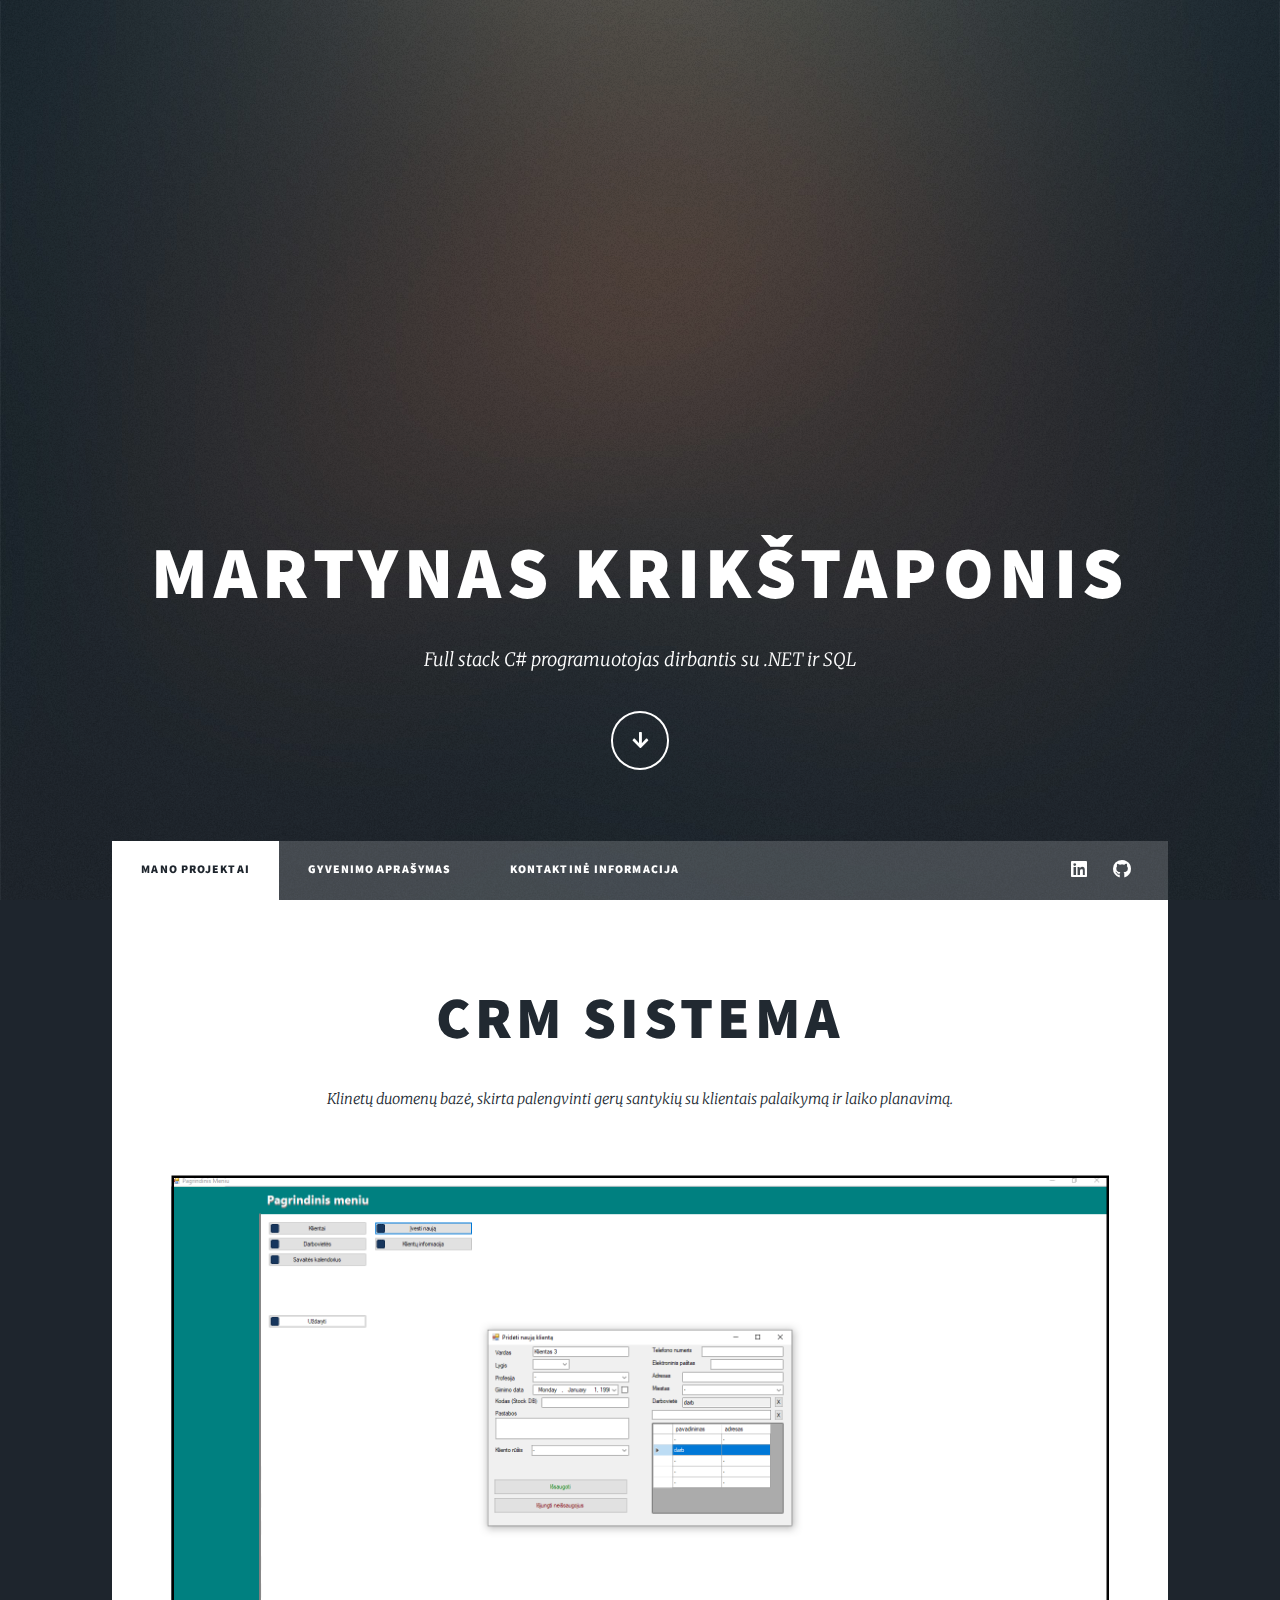
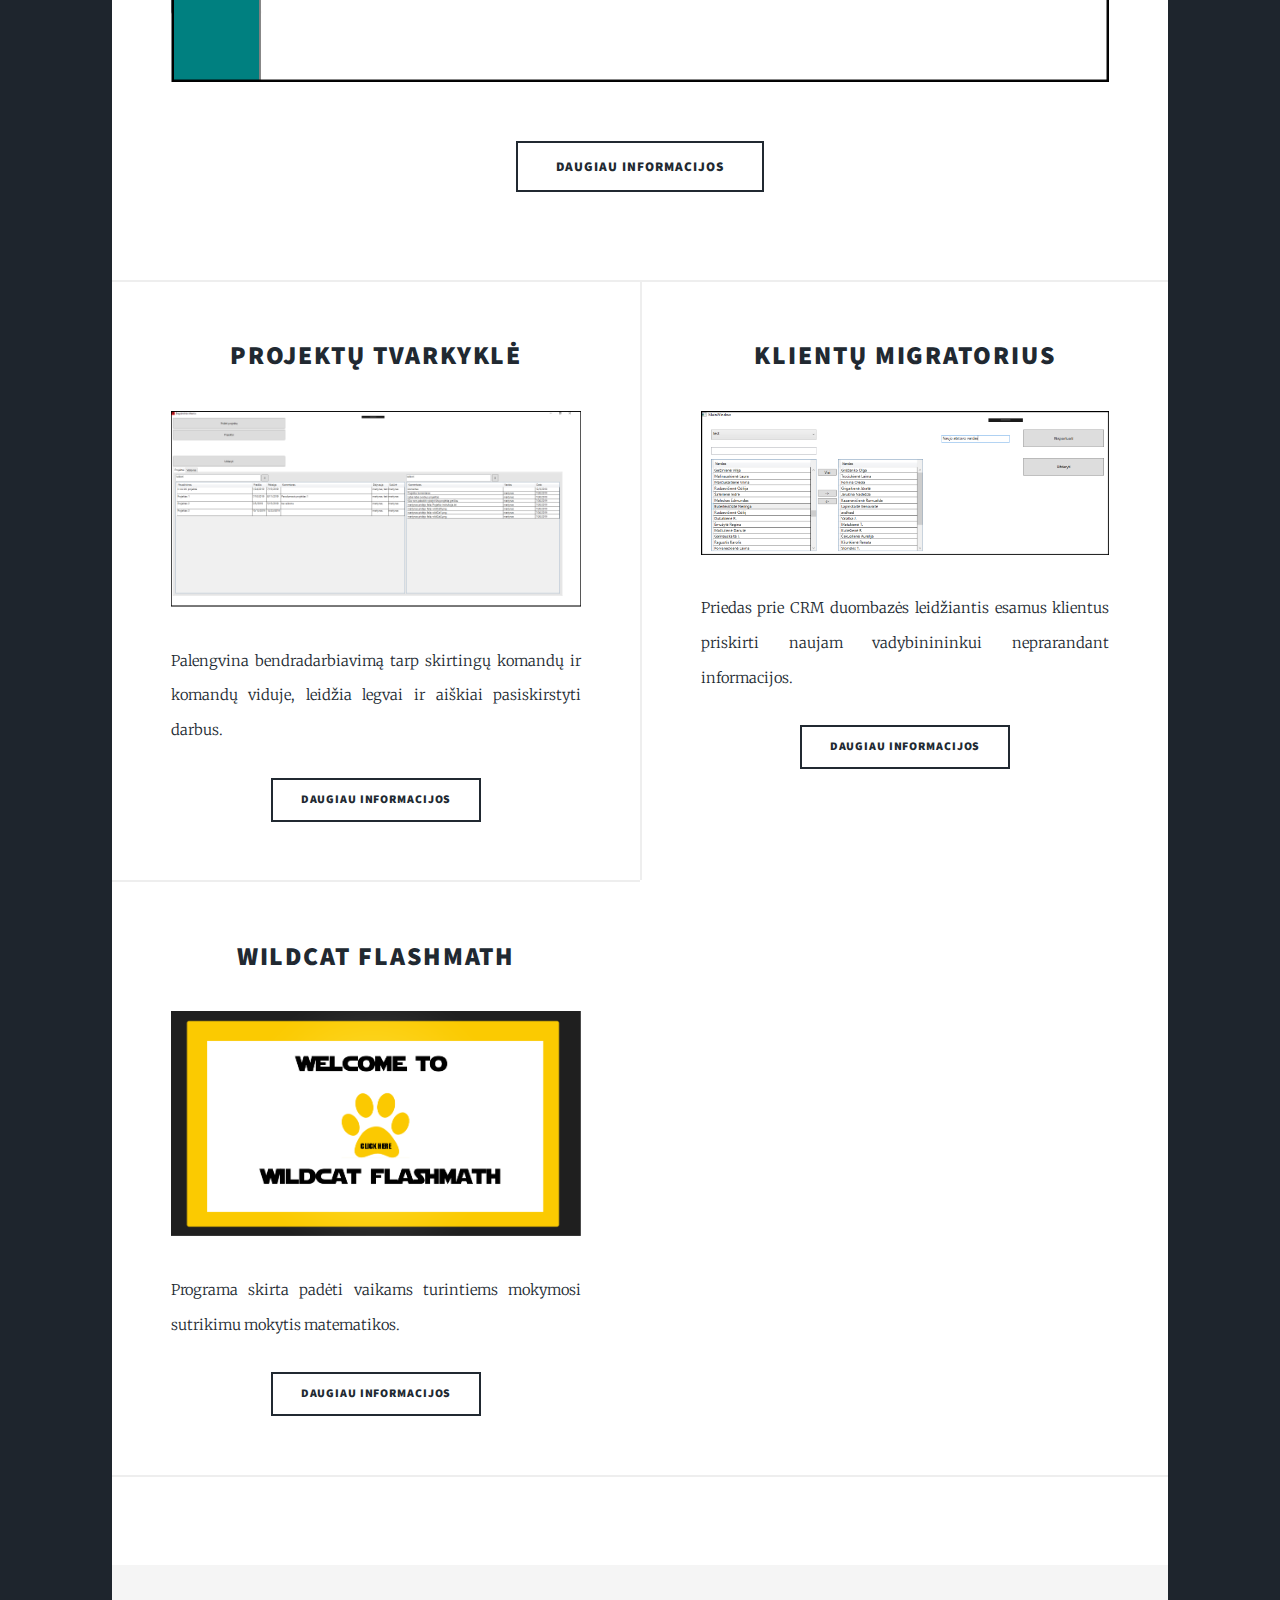
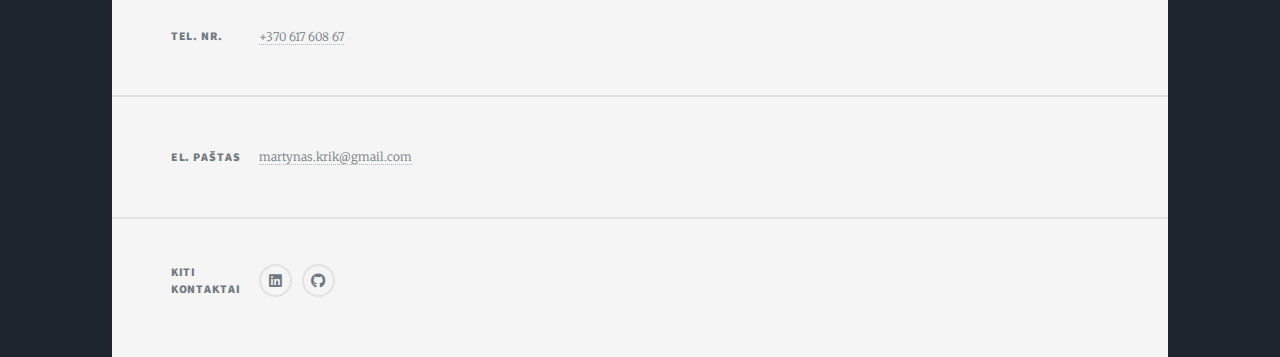
<file: index.html>
<!DOCTYPE HTML>
<html>
	<head>
		<title>Martynas Krikstaponis Portfolio</title>
		<meta charset="utf-8" />
		<meta name="viewport" content="width=device-width, initial-scale=1, user-scalable=no" />
		<link rel="stylesheet" href="assets/css/main.css" />
		<noscript><link rel="stylesheet" href="assets/css/noscript.css" /></noscript>
	</head>
	<body class="is-preload">

		<!-- Wrapper -->
			<div id="wrapper" class="fade-in">

				<!-- Intro -->
					<div id="intro">
						<h1>Martynas Krikštaponis</h1>
						<p>Full stack C# programuotojas dirbantis su .NET ir SQL </p>
						<ul class="actions">
							<li><a href="#nav" class="button icon solid solo fa-arrow-down scrolly">Continue</a></li>
						</ul>
					</div>

				<!-- Header -->
					<header id="header">
						<a class="logo">Martynas Krikštaponis</a>
					</header>

				<!-- Nav -->
					<nav id="nav">
						<ul class="links">
							<li class="active"><a href="index.html">Mano projektai</a></li>
							<li><a href="GyvenimoAprasymas.html">Gyvenimo aprašymas</a></li>
							<li><a href="KontaktineInformacija.html">Kontaktinė informacija</a></li>
						</ul>
						<ul class="icons">
							<li><a href="https://www.linkedin.com/in/martynas-krikstaponis-2376aa113/" target="_blank" class="icon brands fa-linkedin"><span class="label">Linkedin</span></a></li>
							<li><a href="https://github.com/pizamotas?tab=repositories" target="_blank" class="icon brands fa-github"><span class="label">GitHub</span></a></li>
						</ul>
					</nav>

				<!-- Main -->
					<div id="main">

						<!-- Featured Post -->
							<article class="post featured">
								<header class="major">
									<h2><a href="Project Pages/CRM.html">CRM sistema</a></h2>
									<p>Klinetų duomenų bazė, skirta palengvinti gerų santykių su klientais palaikymą ir laiko planavimą.</p>
								</header>
								<a href="Project Pages/CRM.html" class="image main"><img src="images/CRMDB/CRM1.png" alt="" /></a>
								<ul class="actions special">
									<li><a href="Project Pages/CRM.html" class="button large">Daugiau informacijos</a></li>
								</ul>
							</article>

						<!-- Posts -->
							<section class="posts">
								<article>
									<header>
										<h2><a href="Project Pages/ProjectsManager.html">Projektų tvarkyklė</h2>
									</header>
									<a href="Project Pages/ProjectsManager.html" class="image fit"><img src="images/ProjectsManager/projects1.png" alt="" /></a>
									<p>Palengvina bendradarbiavimą tarp skirtingų komandų ir komandų viduje, leidžia legvai ir aiškiai pasiskirstyti darbus.</p>
									<ul class="actions special">
										<li><a href="Project Pages/ProjectsManager.html" class="button">Daugiau informacijos</a></li>
									</ul>
								</article>
								<article>
									<header>
										<h2><a href="Project Pages/ClientMigrator.html">klientų migratorius</h2>
									</header>
									<a href="Project Pages/ClientMigrator.html" class="image fit"><img src="images/ClientMigrator/Migrator1.png" alt="" /></a>
									<p>Priedas prie CRM duombazės leidžiantis esamus klientus priskirti naujam vadybinininkui neprarandant informacijos.</p>
									<ul class="actions special">
										<li><a href="Project Pages/ClientMigrator.html" class="button">Daugiau informacijos</a></li>
									</ul>
								</article>
								<article>
									<header>
										<h2><a href="Project Pages/FlashMath.html">Wildcat FlashMath</h2>
									</header>
									<a href="Project Pages/FlashMath.html" class="image fit"><img src="images/FlashMath/wildCat1.png" alt="" /></a>
									<p>Programa skirta padėti vaikams turintiems mokymosi sutrikimu mokytis matematikos.</p>
									<ul class="actions special">
										<li><a href="Project Pages/FlashMath.html" class="button">Daugiau informacijos</a></li>
									</ul>
								</article>
							</section>

						<!-- Footer -->
							<footer>
							</footer>

					</div>

				<!-- Footer -->
					<footer id="footer">
						<section class="split contact">
							<section>
								<h3>Tel. nr.</h3>
								<p><a href="#">+370 617 608 67</a></p>
							</section>
							<section>
								<h3>El. paštas</h3>
								<p><a href="#">martynas.krik@gmail.com</a></p>
							</section>
							<section>
								<h3>Kiti kontaktai</h3>
								<ul class="icons alt">
									<li><a href="https://www.linkedin.com/in/martynas-krikstaponis-2376aa113/" target="_blank" class="icon brands alt fa-linkedin"><span class="label">Linkedin</span></a></li>
									<li><a href="https://github.com/pizamotas?tab=repositories" target="_blank" class="icon brands alt fa-github"><span class="label">GitHub</span></a></li>
								</ul>
							</section>
						</section>
					</footer>


			</div>

		<!-- Scripts -->
			<script src="assets/js/jquery.min.js"></script>
			<script src="assets/js/jquery.scrollex.min.js"></script>
			<script src="assets/js/jquery.scrolly.min.js"></script>
			<script src="assets/js/browser.min.js"></script>
			<script src="assets/js/breakpoints.min.js"></script>
			<script src="assets/js/util.js"></script>
			<script src="assets/js/main.js"></script>

	</body>
</html>
</file>
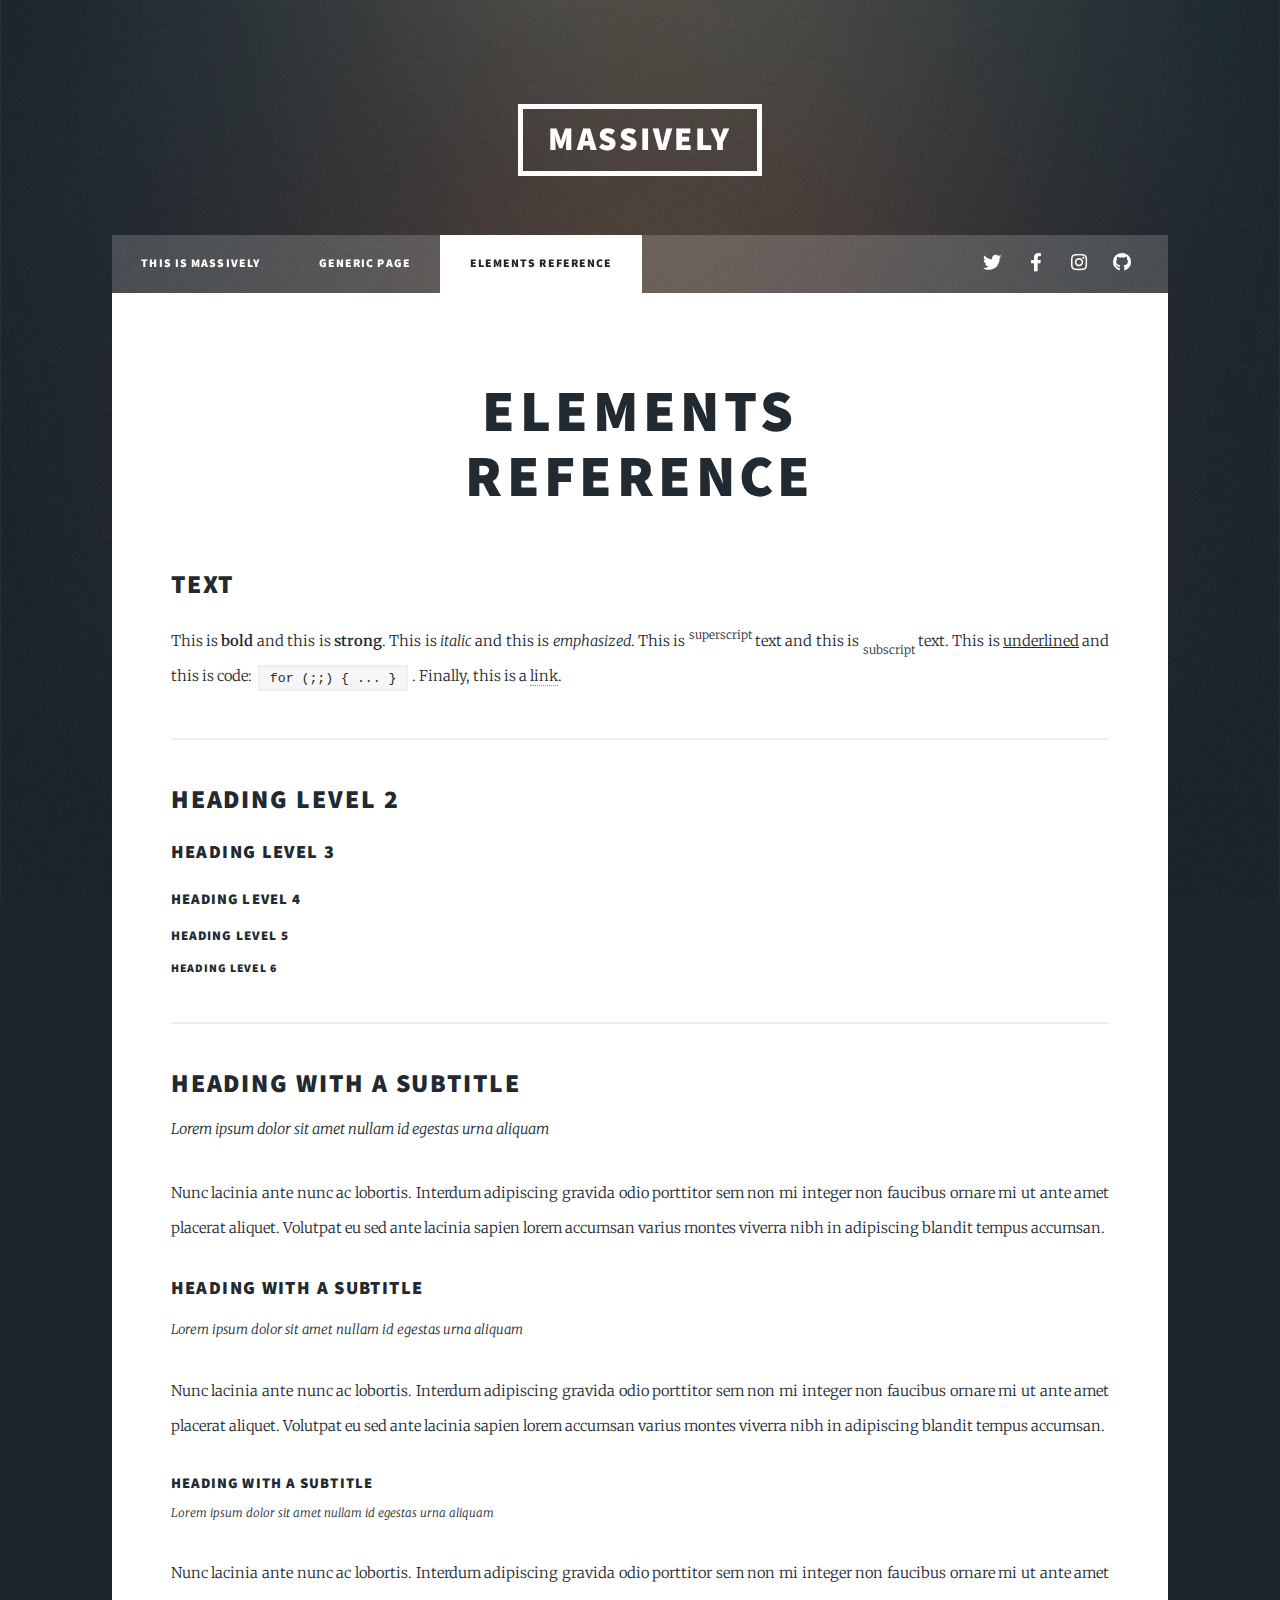
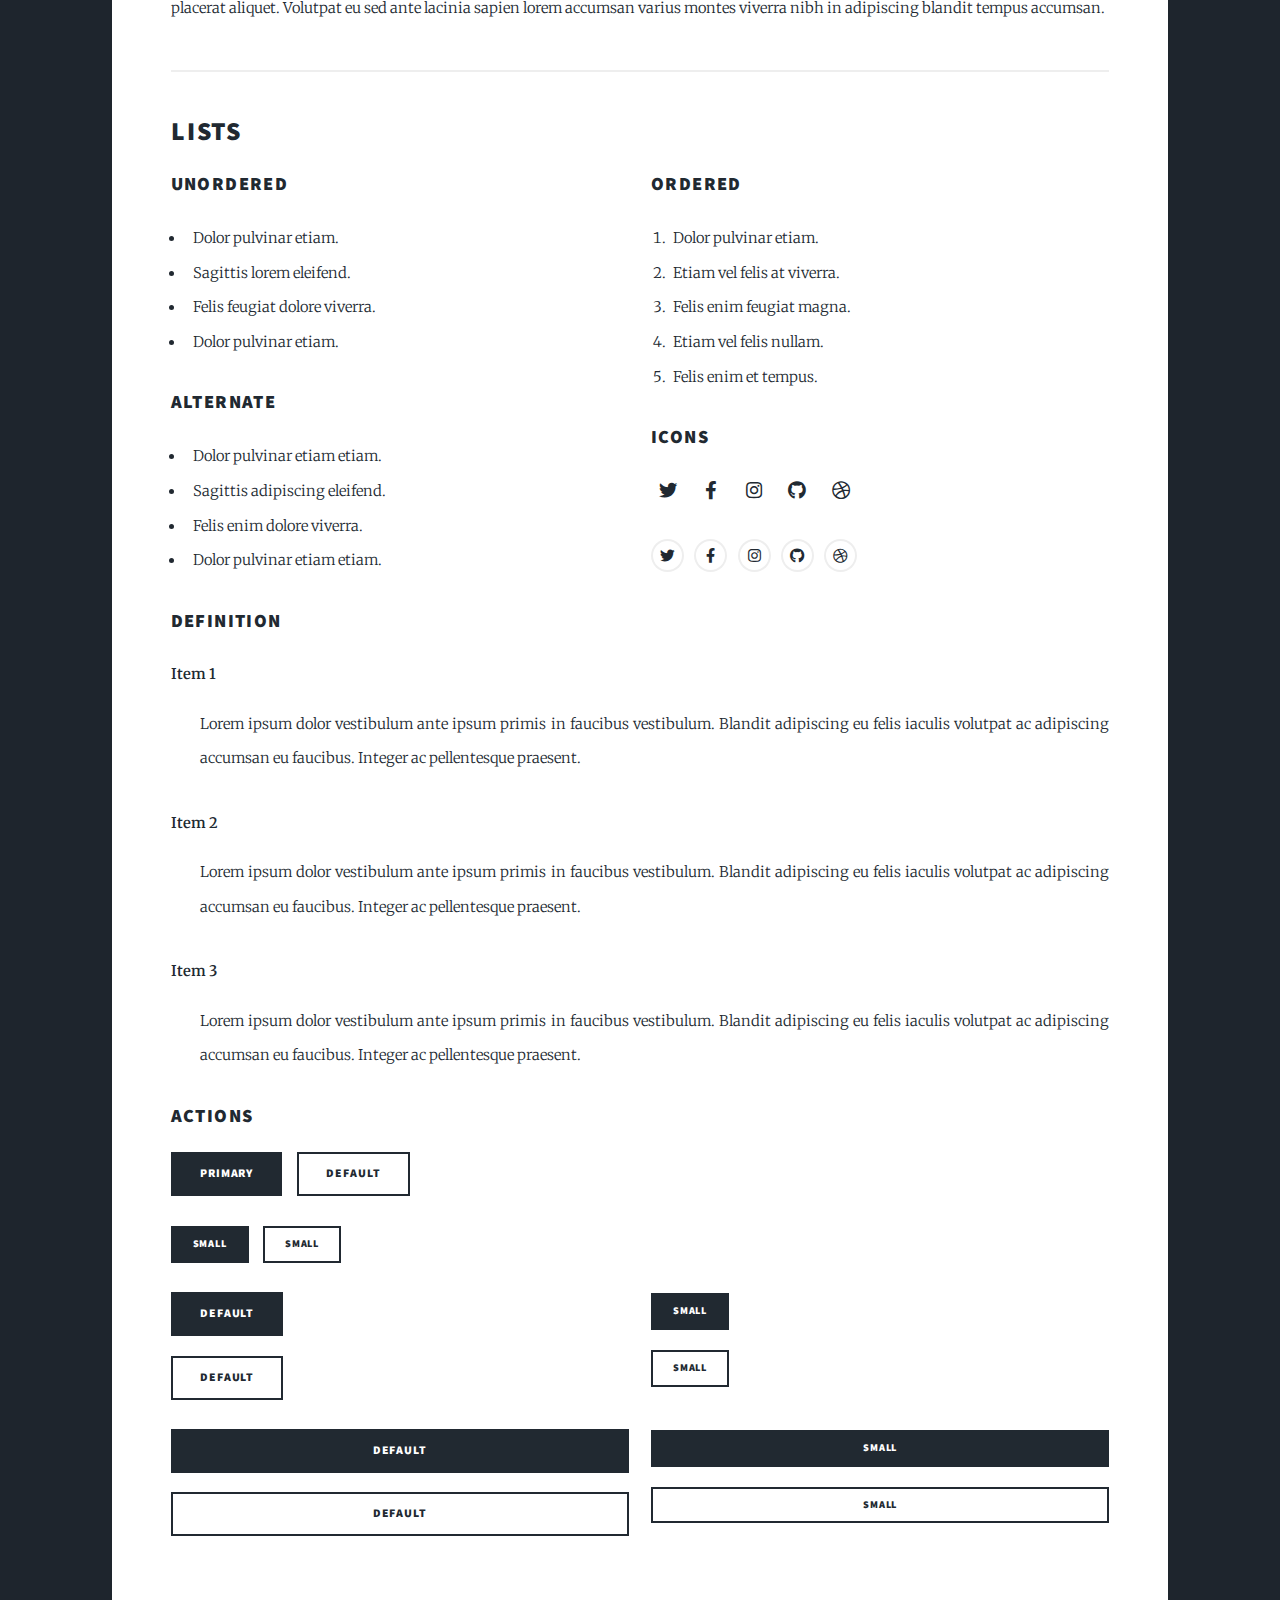
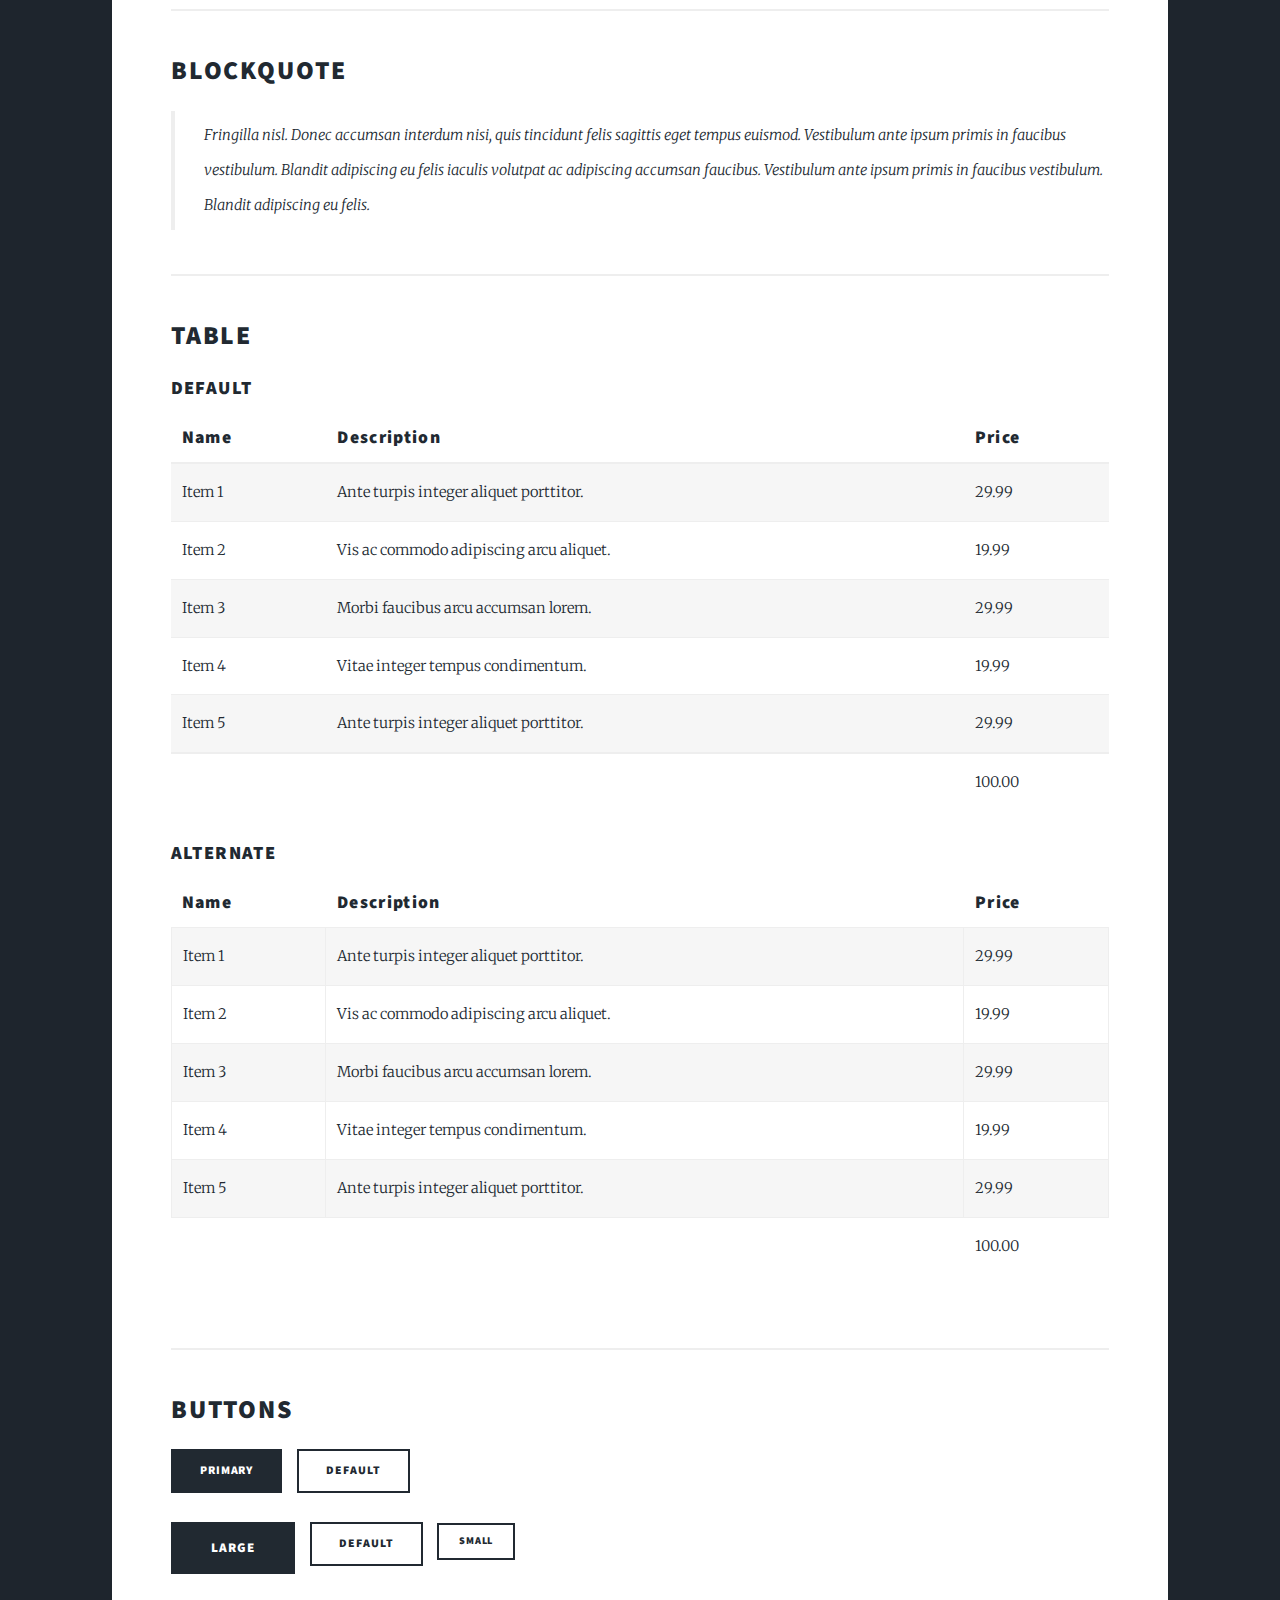
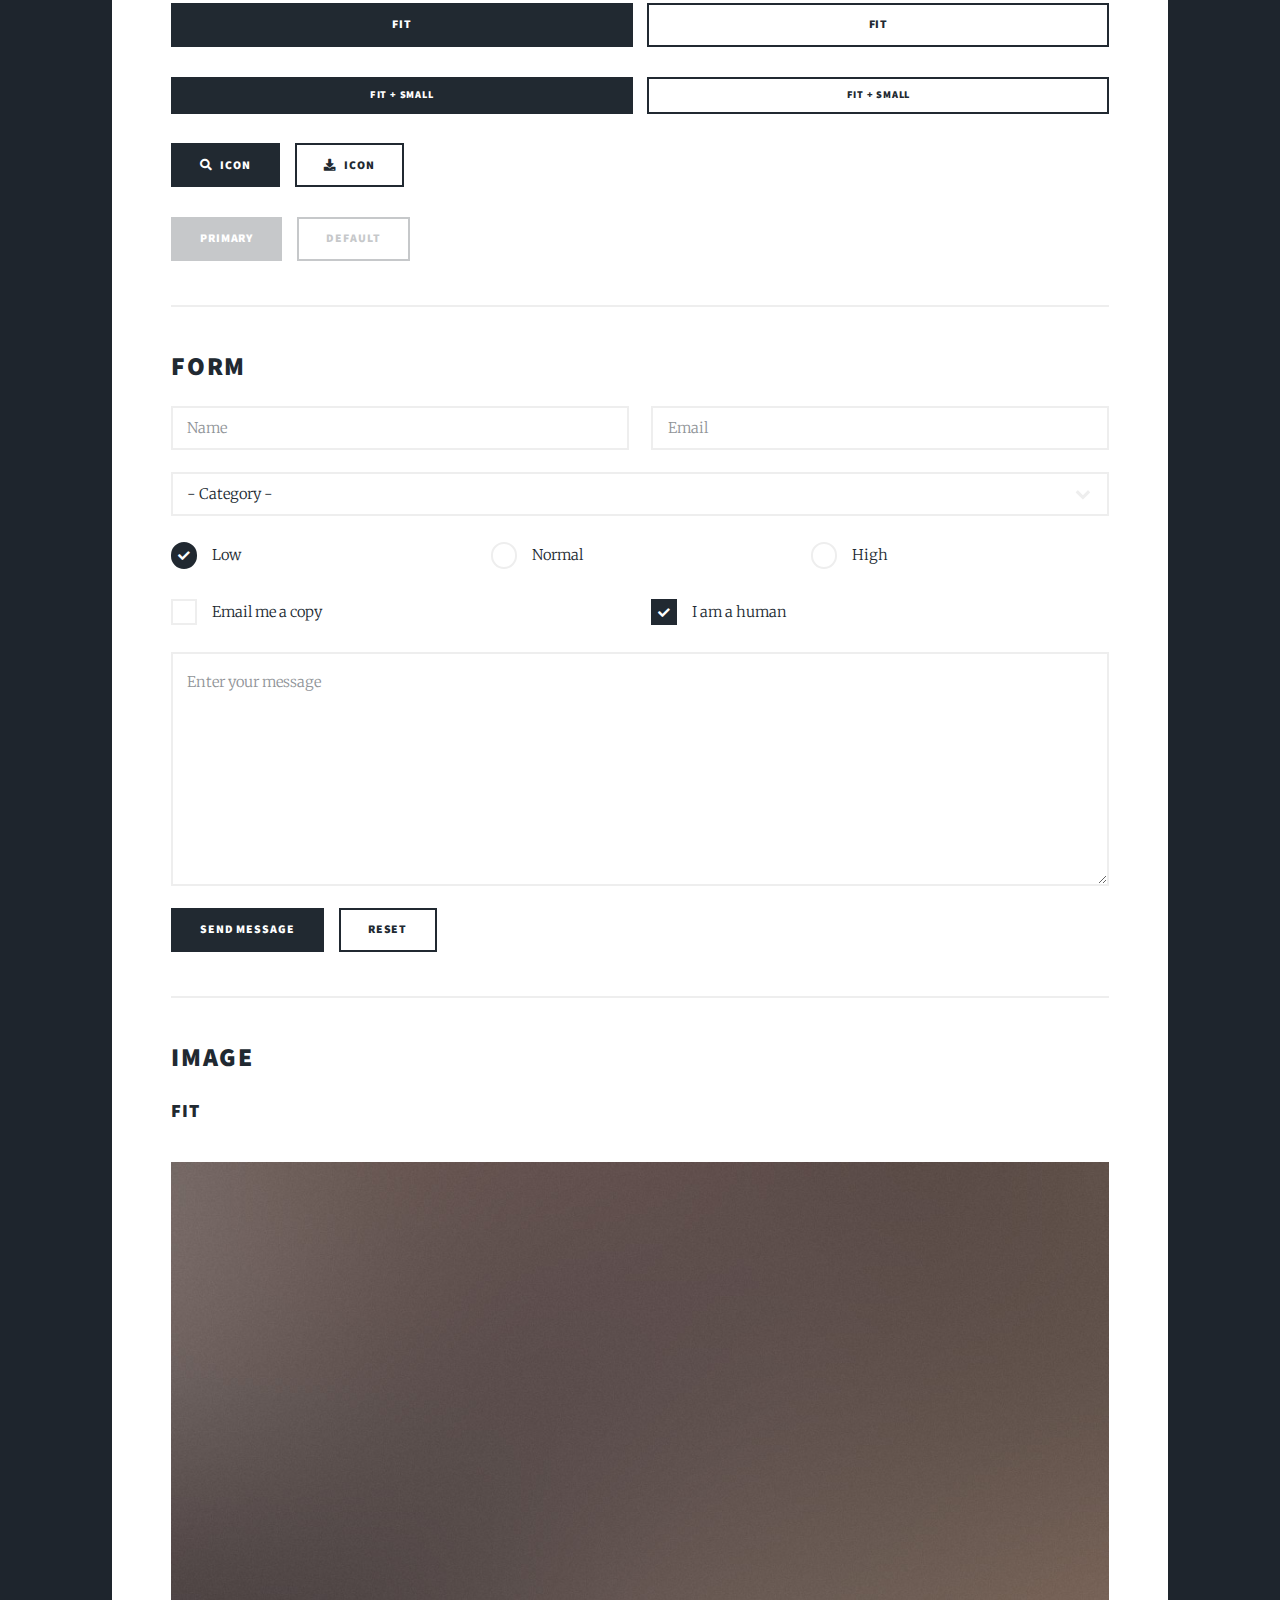
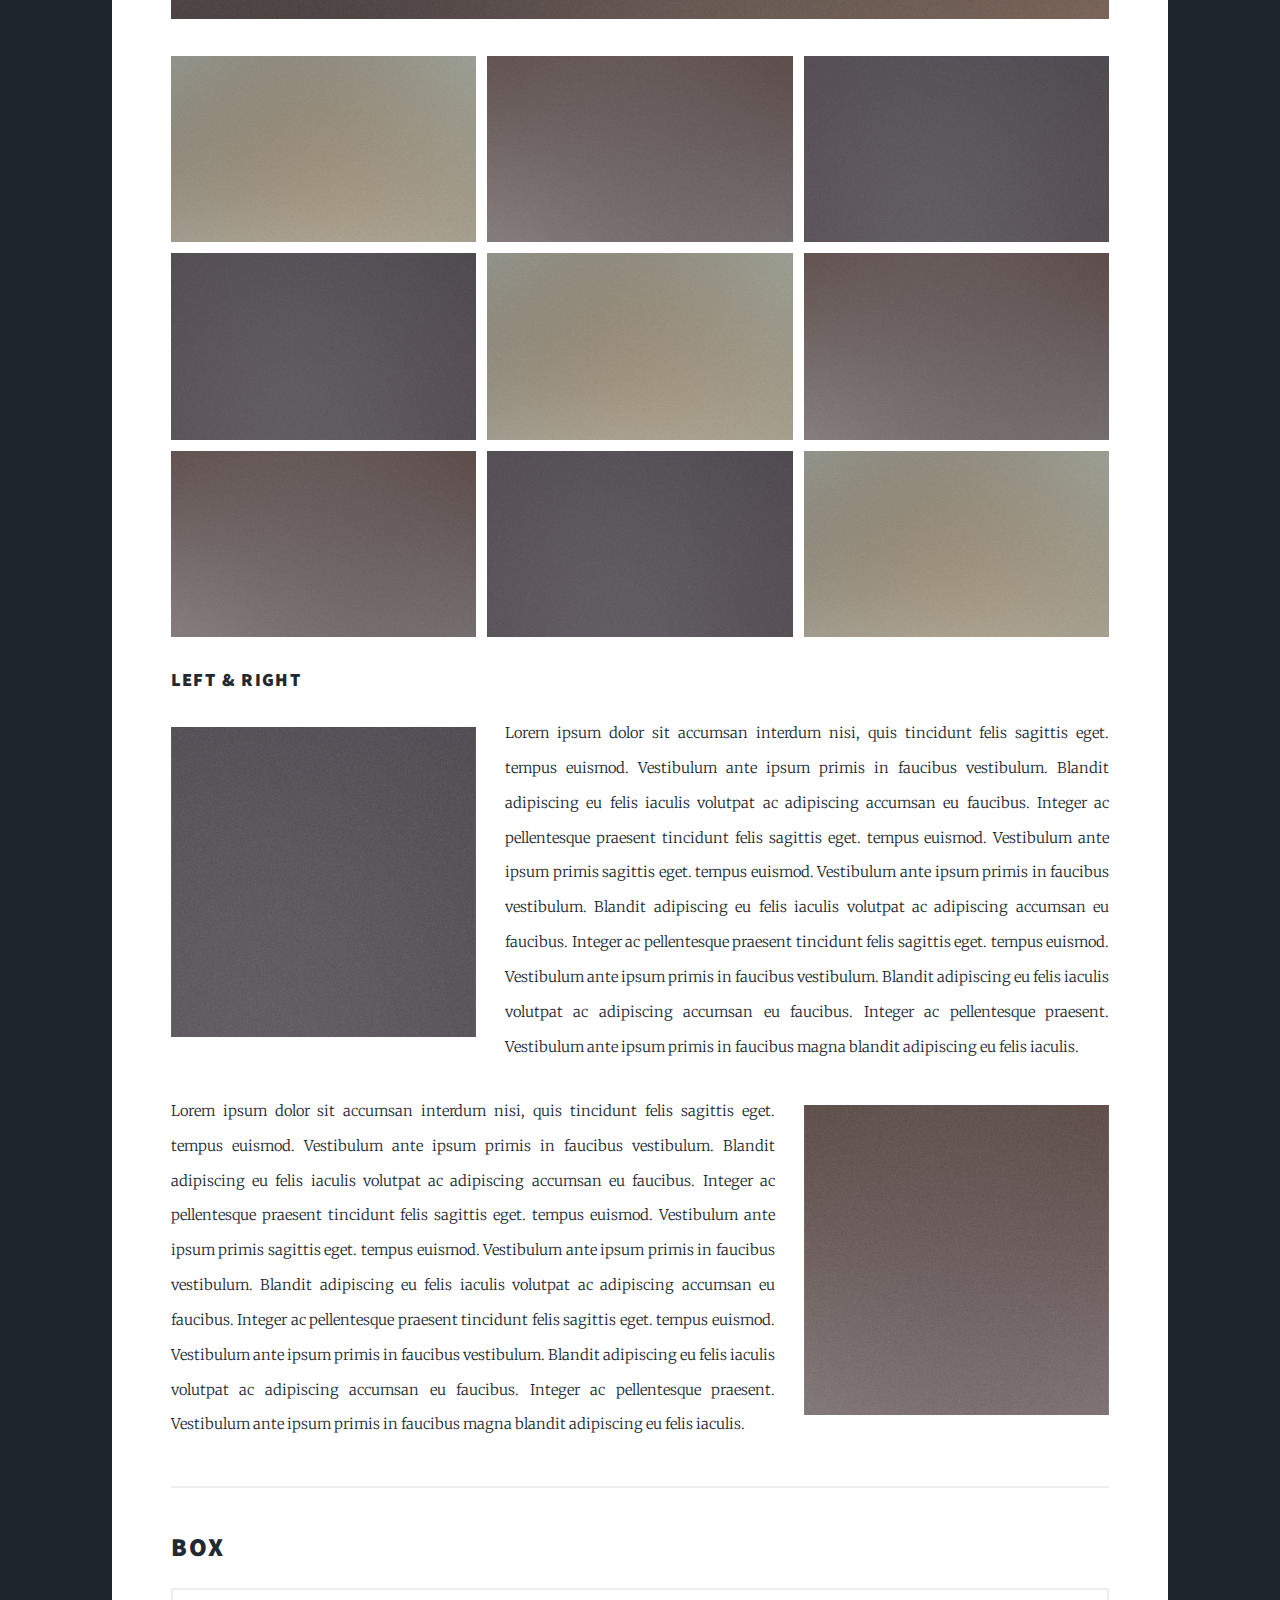
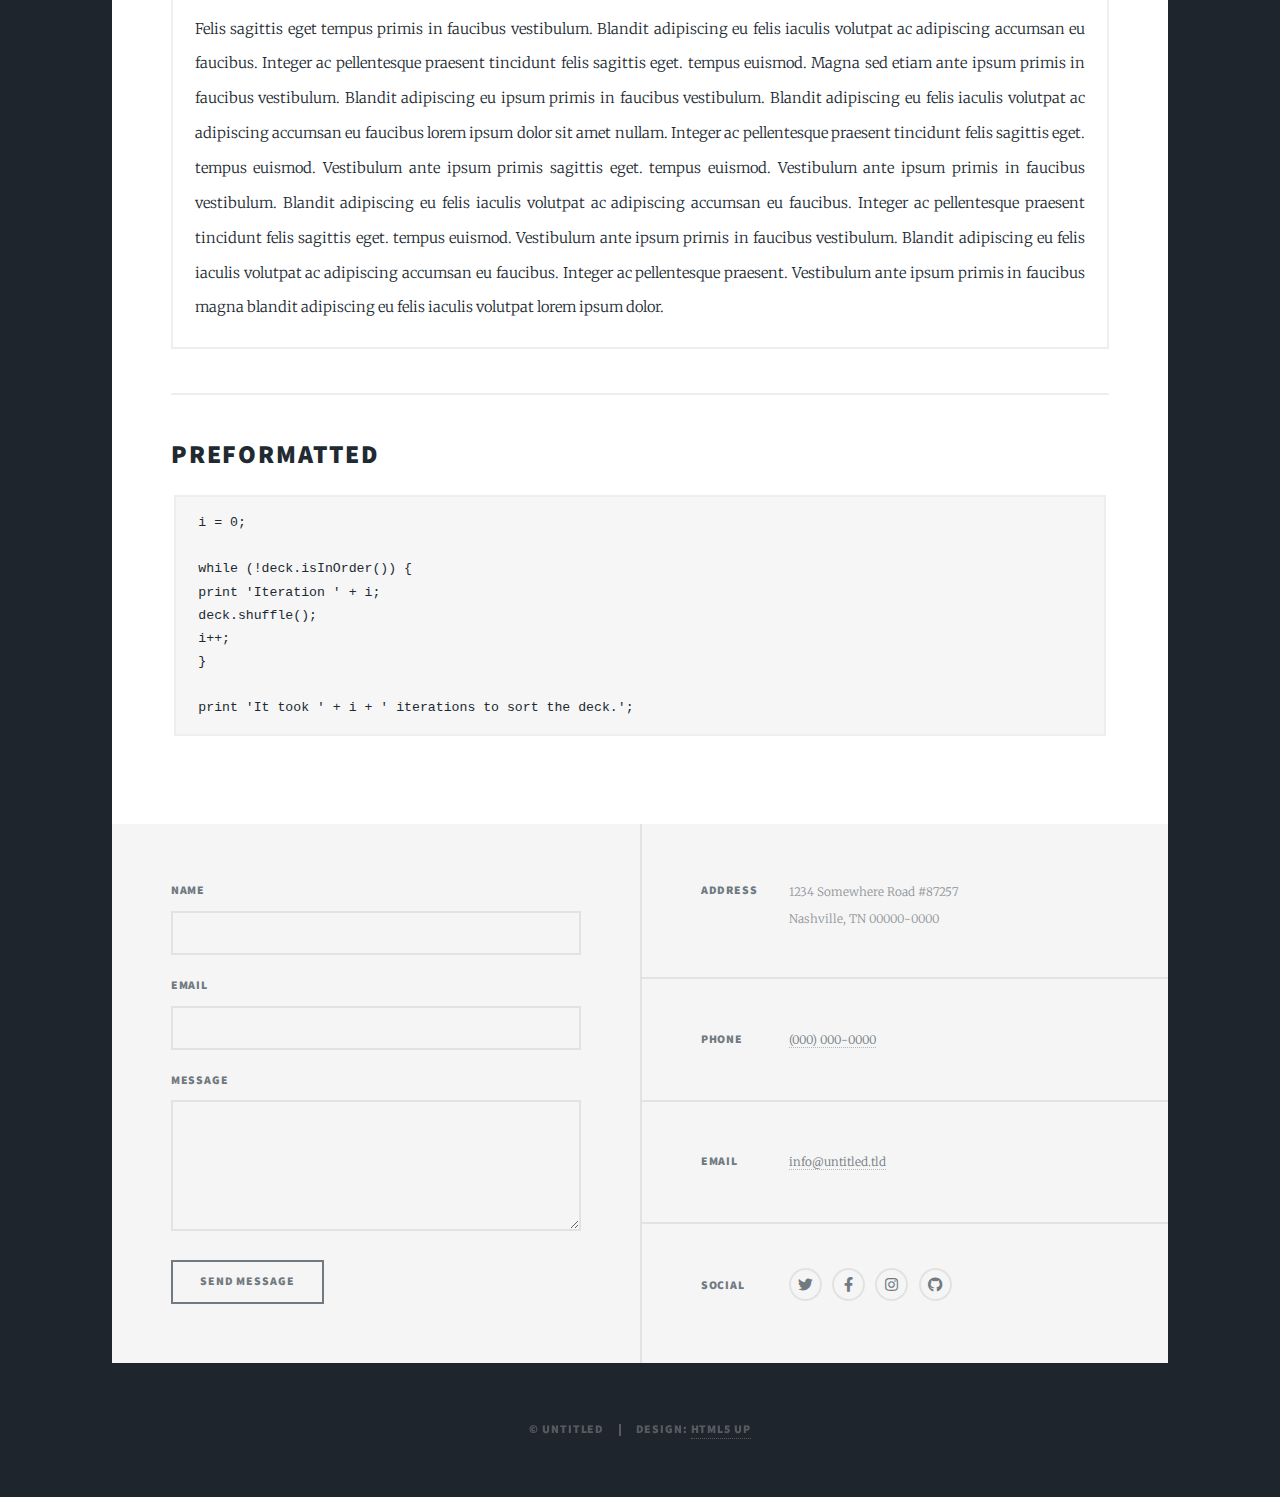
<file: elements.html>
<!DOCTYPE HTML>
<!--
	Massively by HTML5 UP
	html5up.net | @ajlkn
	Free for personal and commercial use under the CCA 3.0 license (html5up.net/license)
-->
<html>
	<head>
		<title>Elements Reference - Massively by HTML5 UP</title>
		<meta charset="utf-8" />
		<meta name="viewport" content="width=device-width, initial-scale=1, user-scalable=no" />
		<link rel="stylesheet" href="assets/css/main.css" />
		<noscript><link rel="stylesheet" href="assets/css/noscript.css" /></noscript>
	</head>
	<body class="is-preload">

		<!-- Wrapper -->
			<div id="wrapper">

				<!-- Header -->
					<header id="header">
						<a href="index.html" class="logo">Massively</a>
					</header>

				<!-- Nav -->
					<nav id="nav">
						<ul class="links">
							<li><a href="index.html">This is Massively</a></li>
							<li><a href="generic.html">Generic Page</a></li>
							<li class="active"><a href="elements.html">Elements Reference</a></li>
						</ul>
						<ul class="icons">
							<li><a href="#" class="icon brands fa-twitter"><span class="label">Twitter</span></a></li>
							<li><a href="#" class="icon brands fa-facebook-f"><span class="label">Facebook</span></a></li>
							<li><a href="#" class="icon brands fa-instagram"><span class="label">Instagram</span></a></li>
							<li><a href="#" class="icon brands fa-github"><span class="label">GitHub</span></a></li>
						</ul>
					</nav>

				<!-- Main -->
					<div id="main">

						<!-- Post -->
							<section class="post">
								<header class="major">
									<h1>Elements<br />
									Reference</h1>
								</header>

								<!-- Text stuff -->
									<h2>Text</h2>
									<p>This is <b>bold</b> and this is <strong>strong</strong>. This is <i>italic</i> and this is <em>emphasized</em>.
									This is <sup>superscript</sup> text and this is <sub>subscript</sub> text.
									This is <u>underlined</u> and this is code: <code>for (;;) { ... }</code>.
									Finally, this is a <a href="#">link</a>.</p>
									<hr />
									<h2>Heading Level 2</h2>
									<h3>Heading Level 3</h3>
									<h4>Heading Level 4</h4>
									<h5>Heading Level 5</h5>
									<h6>Heading Level 6</h6>
									<hr />
									<header>
										<h2>Heading with a Subtitle</h2>
										<p>Lorem ipsum dolor sit amet nullam id egestas urna aliquam</p>
									</header>
									<p>Nunc lacinia ante nunc ac lobortis. Interdum adipiscing gravida odio porttitor sem non mi integer non faucibus ornare mi ut ante amet placerat aliquet. Volutpat eu sed ante lacinia sapien lorem accumsan varius montes viverra nibh in adipiscing blandit tempus accumsan.</p>
									<header>
										<h3>Heading with a Subtitle</h3>
										<p>Lorem ipsum dolor sit amet nullam id egestas urna aliquam</p>
									</header>
									<p>Nunc lacinia ante nunc ac lobortis. Interdum adipiscing gravida odio porttitor sem non mi integer non faucibus ornare mi ut ante amet placerat aliquet. Volutpat eu sed ante lacinia sapien lorem accumsan varius montes viverra nibh in adipiscing blandit tempus accumsan.</p>
									<header>
										<h4>Heading with a Subtitle</h4>
										<p>Lorem ipsum dolor sit amet nullam id egestas urna aliquam</p>
									</header>
									<p>Nunc lacinia ante nunc ac lobortis. Interdum adipiscing gravida odio porttitor sem non mi integer non faucibus ornare mi ut ante amet placerat aliquet. Volutpat eu sed ante lacinia sapien lorem accumsan varius montes viverra nibh in adipiscing blandit tempus accumsan.</p>

									<hr />

								<!-- Lists -->
									<h2>Lists</h2>
									<div class="row">
										<div class="col-6 col-12-small">

											<h3>Unordered</h3>
											<ul>
												<li>Dolor pulvinar etiam.</li>
												<li>Sagittis lorem eleifend.</li>
												<li>Felis feugiat dolore viverra.</li>
												<li>Dolor pulvinar etiam.</li>
											</ul>

											<h3>Alternate</h3>
											<ul class="alt">
												<li>Dolor pulvinar etiam etiam.</li>
												<li>Sagittis adipiscing eleifend.</li>
												<li>Felis enim dolore viverra.</li>
												<li>Dolor pulvinar etiam etiam.</li>
											</ul>

										</div>
										<div class="col-6 col-12-small">

											<h3>Ordered</h3>
											<ol>
												<li>Dolor pulvinar etiam.</li>
												<li>Etiam vel felis at viverra.</li>
												<li>Felis enim feugiat magna.</li>
												<li>Etiam vel felis nullam.</li>
												<li>Felis enim et tempus.</li>
											</ol>

											<h3>Icons</h3>
											<ul class="icons">
												<li><a href="#" class="icon brands fa-twitter"><span class="label">Twitter</span></a></li>
												<li><a href="#" class="icon brands fa-facebook-f"><span class="label">Facebook</span></a></li>
												<li><a href="#" class="icon brands fa-instagram"><span class="label">Instagram</span></a></li>
												<li><a href="#" class="icon brands fa-github"><span class="label">Github</span></a></li>
												<li><a href="#" class="icon brands fa-dribbble"><span class="label">Dribbble</span></a></li>
											</ul>
											<ul class="icons alt">
												<li><a href="#" class="icon brands alt fa-twitter"><span class="label">Twitter</span></a></li>
												<li><a href="#" class="icon brands alt fa-facebook-f"><span class="label">Facebook</span></a></li>
												<li><a href="#" class="icon brands alt fa-instagram"><span class="label">Instagram</span></a></li>
												<li><a href="#" class="icon brands alt fa-github"><span class="label">Github</span></a></li>
												<li><a href="#" class="icon brands alt fa-dribbble"><span class="label">Dribbble</span></a></li>
											</ul>

										</div>
									</div>
									<h3>Definition</h3>
									<dl>
										<dt>Item 1</dt>
										<dd>
											<p>Lorem ipsum dolor vestibulum ante ipsum primis in faucibus vestibulum. Blandit adipiscing eu felis iaculis volutpat ac adipiscing accumsan eu faucibus. Integer ac pellentesque praesent.</p>
										</dd>
										<dt>Item 2</dt>
										<dd>
											<p>Lorem ipsum dolor vestibulum ante ipsum primis in faucibus vestibulum. Blandit adipiscing eu felis iaculis volutpat ac adipiscing accumsan eu faucibus. Integer ac pellentesque praesent.</p>
										</dd>
										<dt>Item 3</dt>
										<dd>
											<p>Lorem ipsum dolor vestibulum ante ipsum primis in faucibus vestibulum. Blandit adipiscing eu felis iaculis volutpat ac adipiscing accumsan eu faucibus. Integer ac pellentesque praesent.</p>
										</dd>
									</dl>

									<h3>Actions</h3>
									<ul class="actions">
										<li><a href="#" class="button primary">Primary</a></li>
										<li><a href="#" class="button">Default</a></li>
									</ul>
									<ul class="actions small">
										<li><a href="#" class="button primary small">Small</a></li>
										<li><a href="#" class="button small">Small</a></li>
									</ul>
									<div class="row">
										<div class="col-6 col-12-small">
											<ul class="actions stacked">
												<li><a href="#" class="button primary">Default</a></li>
												<li><a href="#" class="button">Default</a></li>
											</ul>
										</div>
										<div class="col-6 col-12-small">
											<ul class="actions stacked">
												<li><a href="#" class="button primary small">Small</a></li>
												<li><a href="#" class="button small">Small</a></li>
											</ul>
										</div>
									</div>
									<div class="row">
										<div class="col-6 col-12-small">
											<ul class="actions stacked">
												<li><a href="#" class="button primary fit">Default</a></li>
												<li><a href="#" class="button fit">Default</a></li>
											</ul>
										</div>
										<div class="col-6 col-12-small">
											<ul class="actions stacked">
												<li><a href="#" class="button primary small fit">Small</a></li>
												<li><a href="#" class="button small fit">Small</a></li>
											</ul>
										</div>
									</div>

									<hr />

								<!-- Blockquote -->
									<h2>Blockquote</h2>
									<blockquote>Fringilla nisl. Donec accumsan interdum nisi, quis tincidunt felis sagittis eget tempus euismod. Vestibulum ante ipsum primis in faucibus vestibulum. Blandit adipiscing eu felis iaculis volutpat ac adipiscing accumsan faucibus. Vestibulum ante ipsum primis in faucibus vestibulum. Blandit adipiscing eu felis.</blockquote>

									<hr />

								<!-- Table -->
									<h2>Table</h2>

									<h3>Default</h3>
									<div class="table-wrapper">
										<table>
											<thead>
												<tr>
													<th>Name</th>
													<th>Description</th>
													<th>Price</th>
												</tr>
											</thead>
											<tbody>
												<tr>
													<td>Item 1</td>
													<td>Ante turpis integer aliquet porttitor.</td>
													<td>29.99</td>
												</tr>
												<tr>
													<td>Item 2</td>
													<td>Vis ac commodo adipiscing arcu aliquet.</td>
													<td>19.99</td>
												</tr>
												<tr>
													<td>Item 3</td>
													<td> Morbi faucibus arcu accumsan lorem.</td>
													<td>29.99</td>
												</tr>
												<tr>
													<td>Item 4</td>
													<td>Vitae integer tempus condimentum.</td>
													<td>19.99</td>
												</tr>
												<tr>
													<td>Item 5</td>
													<td>Ante turpis integer aliquet porttitor.</td>
													<td>29.99</td>
												</tr>
											</tbody>
											<tfoot>
												<tr>
													<td colspan="2"></td>
													<td>100.00</td>
												</tr>
											</tfoot>
										</table>
									</div>

									<h3>Alternate</h3>
									<div class="table-wrapper">
										<table class="alt">
											<thead>
												<tr>
													<th>Name</th>
													<th>Description</th>
													<th>Price</th>
												</tr>
											</thead>
											<tbody>
												<tr>
													<td>Item 1</td>
													<td>Ante turpis integer aliquet porttitor.</td>
													<td>29.99</td>
												</tr>
												<tr>
													<td>Item 2</td>
													<td>Vis ac commodo adipiscing arcu aliquet.</td>
													<td>19.99</td>
												</tr>
												<tr>
													<td>Item 3</td>
													<td> Morbi faucibus arcu accumsan lorem.</td>
													<td>29.99</td>
												</tr>
												<tr>
													<td>Item 4</td>
													<td>Vitae integer tempus condimentum.</td>
													<td>19.99</td>
												</tr>
												<tr>
													<td>Item 5</td>
													<td>Ante turpis integer aliquet porttitor.</td>
													<td>29.99</td>
												</tr>
											</tbody>
											<tfoot>
												<tr>
													<td colspan="2"></td>
													<td>100.00</td>
												</tr>
											</tfoot>
										</table>
									</div>

									<hr />

								<!-- Buttons -->
									<h2>Buttons</h2>
									<ul class="actions">
										<li><a href="#" class="button primary">Primary</a></li>
										<li><a href="#" class="button">Default</a></li>
									</ul>
									<ul class="actions">
										<li><a href="#" class="button primary large">Large</a></li>
										<li><a href="#" class="button">Default</a></li>
										<li><a href="#" class="button small">Small</a></li>
									</ul>
									<ul class="actions fit">
										<li><a href="#" class="button primary fit">Fit</a></li>
										<li><a href="#" class="button fit">Fit</a></li>
									</ul>
									<ul class="actions fit small">
										<li><a href="#" class="button primary fit small">Fit + Small</a></li>
										<li><a href="#" class="button fit small">Fit + Small</a></li>
									</ul>
									<ul class="actions">
										<li><a href="#" class="button primary icon solid fa-search">Icon</a></li>
										<li><a href="#" class="button icon solid fa-download">Icon</a></li>
									</ul>
									<ul class="actions">
										<li><span class="button primary disabled">Primary</span></li>
										<li><span class="button disabled">Default</span></li>
									</ul>

									<hr />

								<!-- Form -->
									<h2>Form</h2>

									<form method="post" action="#">
										<div class="row gtr-uniform">
											<div class="col-6 col-12-xsmall">
												<input type="text" name="demo-name" id="demo-name" value="" placeholder="Name" />
											</div>
											<div class="col-6 col-12-xsmall">
												<input type="email" name="demo-email" id="demo-email" value="" placeholder="Email" />
											</div>
											<!-- Break -->
											<div class="col-12">
												<select name="demo-category" id="demo-category">
													<option value="">- Category -</option>
													<option value="1">Manufacturing</option>
													<option value="1">Shipping</option>
													<option value="1">Administration</option>
													<option value="1">Human Resources</option>
												</select>
											</div>
											<!-- Break -->
											<div class="col-4 col-12-small">
												<input type="radio" id="demo-priority-low" name="demo-priority" checked>
												<label for="demo-priority-low">Low</label>
											</div>
											<div class="col-4 col-12-small">
												<input type="radio" id="demo-priority-normal" name="demo-priority">
												<label for="demo-priority-normal">Normal</label>
											</div>
											<div class="col-4 col-12-small">
												<input type="radio" id="demo-priority-high" name="demo-priority">
												<label for="demo-priority-high">High</label>
											</div>
											<!-- Break -->
											<div class="col-6 col-12-small">
												<input type="checkbox" id="demo-copy" name="demo-copy">
												<label for="demo-copy">Email me a copy</label>
											</div>
											<div class="col-6 col-12-small">
												<input type="checkbox" id="demo-human" name="demo-human" checked>
												<label for="demo-human">I am a human</label>
											</div>
											<!-- Break -->
											<div class="col-12">
												<textarea name="demo-message" id="demo-message" placeholder="Enter your message" rows="6"></textarea>
											</div>
											<!-- Break -->
											<div class="col-12">
												<ul class="actions">
													<li><input type="submit" value="Send Message" class="primary" /></li>
													<li><input type="reset" value="Reset" /></li>
												</ul>
											</div>
										</div>
									</form>

									<hr />

								<!-- Image -->
									<h2>Image</h2>

									<h3>Fit</h3>
									<span class="image fit"><img src="images/pic01.jpg" alt="" /></span>
									<div class="box alt">
										<div class="row gtr-50 gtr-uniform">
											<div class="col-4"><span class="image fit"><img src="images/pic02.jpg" alt="" /></span></div>
											<div class="col-4"><span class="image fit"><img src="images/pic03.jpg" alt="" /></span></div>
											<div class="col-4"><span class="image fit"><img src="images/pic04.jpg" alt="" /></span></div>
											<!-- Break -->
											<div class="col-4"><span class="image fit"><img src="images/pic04.jpg" alt="" /></span></div>
											<div class="col-4"><span class="image fit"><img src="images/pic02.jpg" alt="" /></span></div>
											<div class="col-4"><span class="image fit"><img src="images/pic03.jpg" alt="" /></span></div>
											<!-- Break -->
											<div class="col-4"><span class="image fit"><img src="images/pic03.jpg" alt="" /></span></div>
											<div class="col-4"><span class="image fit"><img src="images/pic04.jpg" alt="" /></span></div>
											<div class="col-4"><span class="image fit"><img src="images/pic02.jpg" alt="" /></span></div>
										</div>
									</div>

									<h3>Left &amp; Right</h3>
									<p><span class="image left"><img src="images/pic08.jpg" alt="" /></span>Lorem ipsum dolor sit accumsan interdum nisi, quis tincidunt felis sagittis eget. tempus euismod. Vestibulum ante ipsum primis in faucibus vestibulum. Blandit adipiscing eu felis iaculis volutpat ac adipiscing accumsan eu faucibus. Integer ac pellentesque praesent tincidunt felis sagittis eget. tempus euismod. Vestibulum ante ipsum primis sagittis eget. tempus euismod. Vestibulum ante ipsum primis in faucibus vestibulum. Blandit adipiscing eu felis iaculis volutpat ac adipiscing accumsan eu faucibus. Integer ac pellentesque praesent tincidunt felis sagittis eget. tempus euismod. Vestibulum ante ipsum primis in faucibus vestibulum. Blandit adipiscing eu felis iaculis volutpat ac adipiscing accumsan eu faucibus. Integer ac pellentesque praesent. Vestibulum ante ipsum primis in faucibus magna blandit adipiscing eu felis iaculis.</p>
									<p><span class="image right"><img src="images/pic09.jpg" alt="" /></span>Lorem ipsum dolor sit accumsan interdum nisi, quis tincidunt felis sagittis eget. tempus euismod. Vestibulum ante ipsum primis in faucibus vestibulum. Blandit adipiscing eu felis iaculis volutpat ac adipiscing accumsan eu faucibus. Integer ac pellentesque praesent tincidunt felis sagittis eget. tempus euismod. Vestibulum ante ipsum primis sagittis eget. tempus euismod. Vestibulum ante ipsum primis in faucibus vestibulum. Blandit adipiscing eu felis iaculis volutpat ac adipiscing accumsan eu faucibus. Integer ac pellentesque praesent tincidunt felis sagittis eget. tempus euismod. Vestibulum ante ipsum primis in faucibus vestibulum. Blandit adipiscing eu felis iaculis volutpat ac adipiscing accumsan eu faucibus. Integer ac pellentesque praesent. Vestibulum ante ipsum primis in faucibus magna blandit adipiscing eu felis iaculis.</p>

									<hr />

								<!-- Box -->
									<h2>Box</h2>
									<div class="box">
										<p>Felis sagittis eget tempus primis in faucibus vestibulum. Blandit adipiscing eu felis iaculis volutpat ac adipiscing accumsan eu faucibus. Integer ac pellentesque praesent tincidunt felis sagittis eget. tempus euismod. Magna sed etiam ante ipsum primis in faucibus vestibulum. Blandit adipiscing eu ipsum primis in faucibus vestibulum. Blandit adipiscing eu felis iaculis volutpat ac adipiscing accumsan eu faucibus lorem ipsum dolor sit amet nullam. Integer ac pellentesque praesent tincidunt felis sagittis eget. tempus euismod. Vestibulum ante ipsum primis sagittis eget. tempus euismod. Vestibulum ante ipsum primis in faucibus vestibulum. Blandit adipiscing eu felis iaculis volutpat ac adipiscing accumsan eu faucibus. Integer ac pellentesque praesent tincidunt felis sagittis eget. tempus euismod. Vestibulum ante ipsum primis in faucibus vestibulum. Blandit adipiscing eu felis iaculis volutpat ac adipiscing accumsan eu faucibus. Integer ac pellentesque praesent. Vestibulum ante ipsum primis in faucibus magna blandit adipiscing eu felis iaculis volutpat lorem ipsum dolor.</p>
									</div>

									<hr />

								<!-- Preformatted Code -->
									<h2>Preformatted</h2>
									<pre><code>i = 0;

while (!deck.isInOrder()) {
print 'Iteration ' + i;
deck.shuffle();
i++;
}

print 'It took ' + i + ' iterations to sort the deck.';
</code></pre>

							</section>

					</div>

				<!-- Footer -->
					<footer id="footer">
						<section>
							<form method="post" action="#">
								<div class="fields">
									<div class="field">
										<label for="name">Name</label>
										<input type="text" name="name" id="name" />
									</div>
									<div class="field">
										<label for="email">Email</label>
										<input type="text" name="email" id="email" />
									</div>
									<div class="field">
										<label for="message">Message</label>
										<textarea name="message" id="message" rows="3"></textarea>
									</div>
								</div>
								<ul class="actions">
									<li><input type="submit" value="Send Message" /></li>
								</ul>
							</form>
						</section>
						<section class="split contact">
							<section class="alt">
								<h3>Address</h3>
								<p>1234 Somewhere Road #87257<br />
								Nashville, TN 00000-0000</p>
							</section>
							<section>
								<h3>Phone</h3>
								<p><a href="#">(000) 000-0000</a></p>
							</section>
							<section>
								<h3>Email</h3>
								<p><a href="#">info@untitled.tld</a></p>
							</section>
							<section>
								<h3>Social</h3>
								<ul class="icons alt">
									<li><a href="#" class="icon brands alt fa-twitter"><span class="label">Twitter</span></a></li>
									<li><a href="#" class="icon brands alt fa-facebook-f"><span class="label">Facebook</span></a></li>
									<li><a href="#" class="icon brands alt fa-instagram"><span class="label">Instagram</span></a></li>
									<li><a href="#" class="icon brands alt fa-github"><span class="label">GitHub</span></a></li>
								</ul>
							</section>
						</section>
					</footer>

				<!-- Copyright -->
					<div id="copyright">
						<ul><li>&copy; Untitled</li><li>Design: <a href="https://html5up.net">HTML5 UP</a></li></ul>
					</div>

			</div>

		<!-- Scripts -->
			<script src="assets/js/jquery.min.js"></script>
			<script src="assets/js/jquery.scrollex.min.js"></script>
			<script src="assets/js/jquery.scrolly.min.js"></script>
			<script src="assets/js/browser.min.js"></script>
			<script src="assets/js/breakpoints.min.js"></script>
			<script src="assets/js/util.js"></script>
			<script src="assets/js/main.js"></script>

	</body>
</html>
</file>
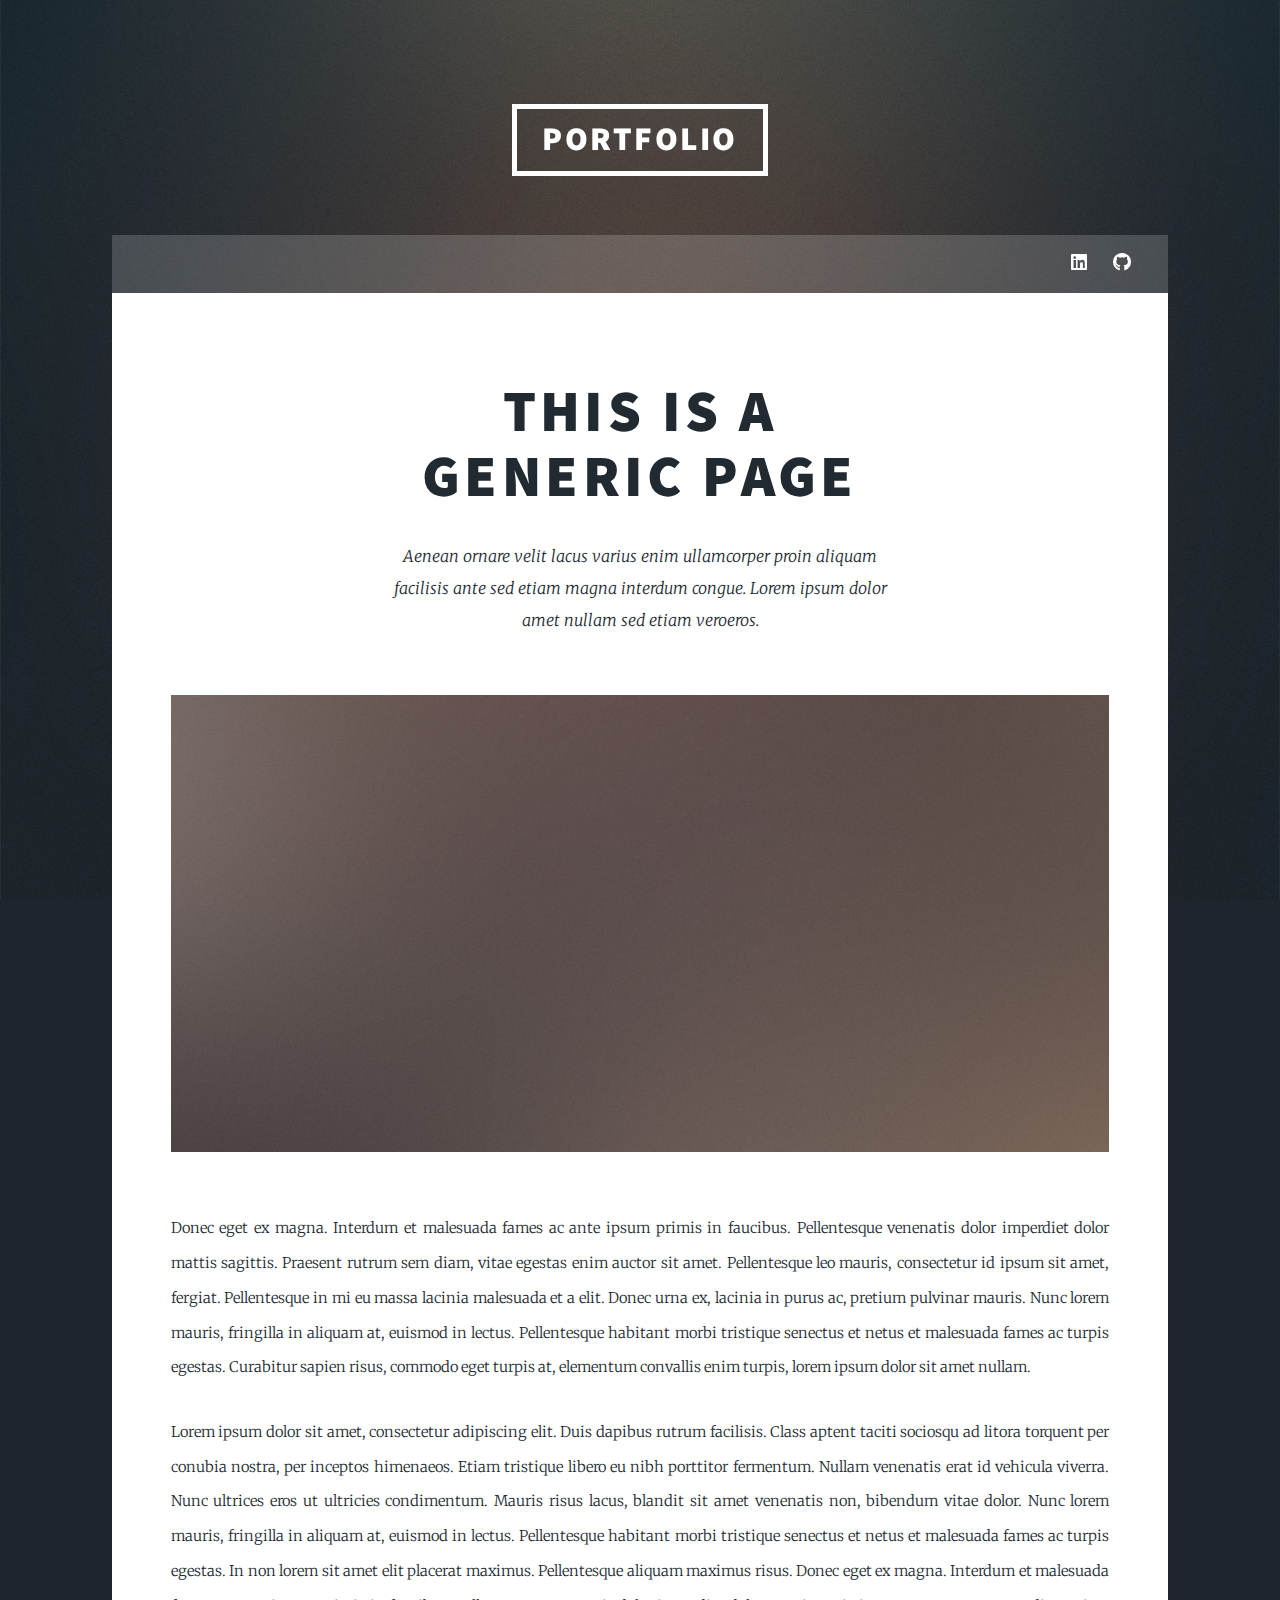
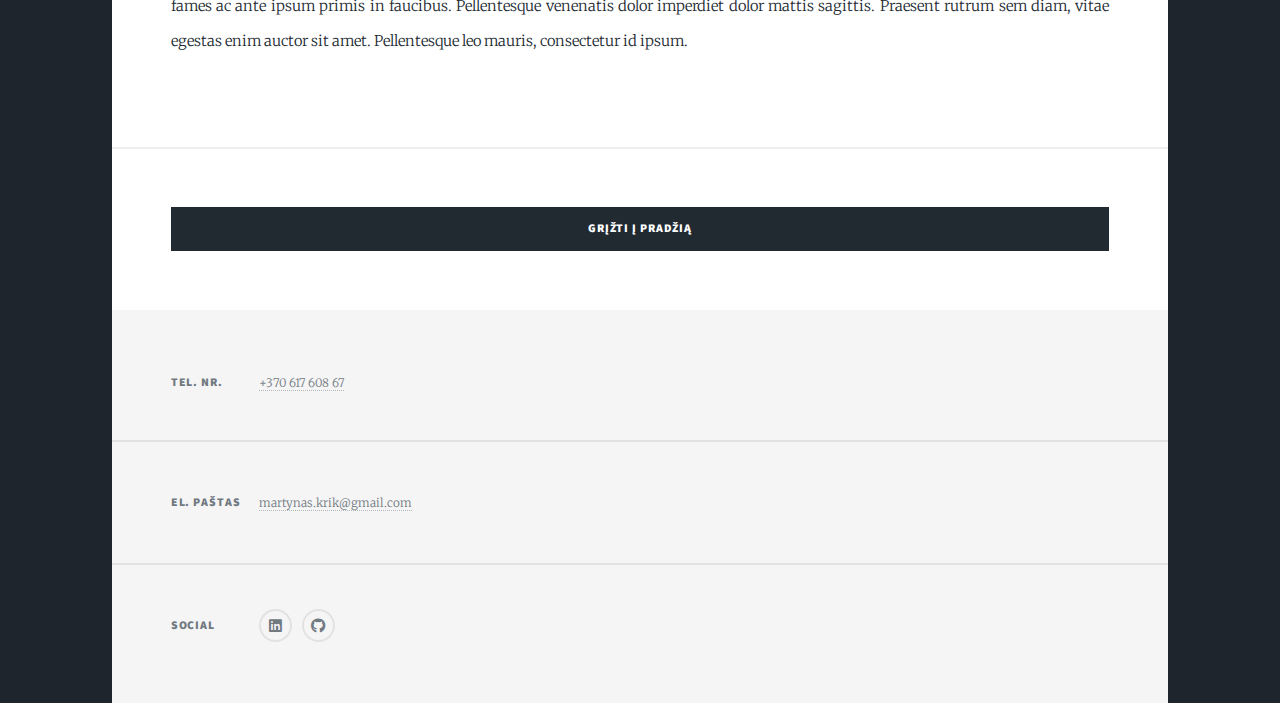
<file: Generic.html>
<!DOCTYPE HTML>
<!--
	Massively by HTML5 UP
	html5up.net | @ajlkn
	Free for personal and commercial use under the CCA 3.0 license (html5up.net/license)
-->
<html>
	<head>
		<title>CRM Doumbaze</title>
		<meta charset="utf-8" />
		<meta name="viewport" content="width=device-width, initial-scale=1, user-scalable=no" />
		<link rel="stylesheet" href="assets/css/main.css" />
		<noscript><link rel="stylesheet" href="assets/css/noscript.css" /></noscript>
	</head>
	<body class="is-preload">

		<!-- Wrapper -->
			<div id="wrapper">

				<!-- Header -->
					<header id="header">
						<a href="index.html" class="logo">Portfolio</a>
					</header>

				<!-- Nav -->

					<nav id="nav">
						<ul class="links">
						</ul>
		
						<ul class="icons">
							<li><a href="https://www.linkedin.com/in/martynas-krikstaponis-2376aa113/" target="_blank" class="icon brands fa-linkedin"><span class="label">Linkedin</span></a></li>
							<li><a href="https://github.com/pizamotas?tab=repositories" target="_blank" class="icon brands fa-github"><span class="label">GitHub</span></a></li>
						</ul>
					</nav>

				<!-- Main -->
					<div id="main">

						<!-- Post -->
							<section class="post">
								<header class="major">
									<h1>This is a<br />
									Generic Page</h1>
									<p>Aenean ornare velit lacus varius enim ullamcorper proin aliquam<br />
									facilisis ante sed etiam magna interdum congue. Lorem ipsum dolor<br />
									amet nullam sed etiam veroeros.</p>
								</header>
								<div class="image main"><img src="images/pic01.jpg" alt="" /></div>
								<p>Donec eget ex magna. Interdum et malesuada fames ac ante ipsum primis in faucibus. Pellentesque venenatis dolor imperdiet dolor mattis sagittis. Praesent rutrum sem diam, vitae egestas enim auctor sit amet. Pellentesque leo mauris, consectetur id ipsum sit amet, fergiat. Pellentesque in mi eu massa lacinia malesuada et a elit. Donec urna ex, lacinia in purus ac, pretium pulvinar mauris. Nunc lorem mauris, fringilla in aliquam at, euismod in lectus. Pellentesque habitant morbi tristique senectus et netus et malesuada fames ac turpis egestas. Curabitur sapien risus, commodo eget turpis at, elementum convallis enim turpis, lorem ipsum dolor sit amet nullam.</p>
								<p>Lorem ipsum dolor sit amet, consectetur adipiscing elit. Duis dapibus rutrum facilisis. Class aptent taciti sociosqu ad litora torquent per conubia nostra, per inceptos himenaeos. Etiam tristique libero eu nibh porttitor fermentum. Nullam venenatis erat id vehicula viverra. Nunc ultrices eros ut ultricies condimentum. Mauris risus lacus, blandit sit amet venenatis non, bibendum vitae dolor. Nunc lorem mauris, fringilla in aliquam at, euismod in lectus. Pellentesque habitant morbi tristique senectus et netus et malesuada fames ac turpis egestas. In non lorem sit amet elit placerat maximus. Pellentesque aliquam maximus risus. Donec eget ex magna. Interdum et malesuada fames ac ante ipsum primis in faucibus. Pellentesque venenatis dolor imperdiet dolor mattis sagittis. Praesent rutrum sem diam, vitae egestas enim auctor sit amet. Pellentesque leo mauris, consectetur id ipsum.</p>
							</section>
							<section>
									<ul class="actions fit">
											<li><a href="index.html" class="button primary fit">grįžti į pradžią</a></li>
										</ul>
							</section>

					</div>

				<!-- Footer -->
				<footer id="footer">
						<section class="split contact">
							<section>
								<h3>Tel. nr.</h3>
								<p><a href="#">+370 617 608 67</a></p>
							</section>
							<section>
								<h3>El. paštas</h3>
								<p><a href="#">martynas.krik@gmail.com</a></p>
							</section>
							<section>
								<h3>Social</h3>
								<ul class="icons alt">
										<li><a href="https://www.linkedin.com/in/martynas-krikstaponis-2376aa113/" target="_blank" class="icon brands fa-linkedin"><span class="label">Linkedin</span></a></li>
										<li><a href="https://github.com/pizamotas?tab=repositories" target="_blank" class="icon brands fa-github"><span class="label">GitHub</span></a></li>
								</ul>
							</section>
						</section>
					</footer>

			</div>

		<!-- Scripts -->
			<script src="assets/js/jquery.min.js"></script>
			<script src="assets/js/jquery.scrollex.min.js"></script>
			<script src="assets/js/jquery.scrolly.min.js"></script>
			<script src="assets/js/browser.min.js"></script>
			<script src="assets/js/breakpoints.min.js"></script>
			<script src="assets/js/util.js"></script>
			<script src="assets/js/main.js"></script>

	</body>
</html>
</file>
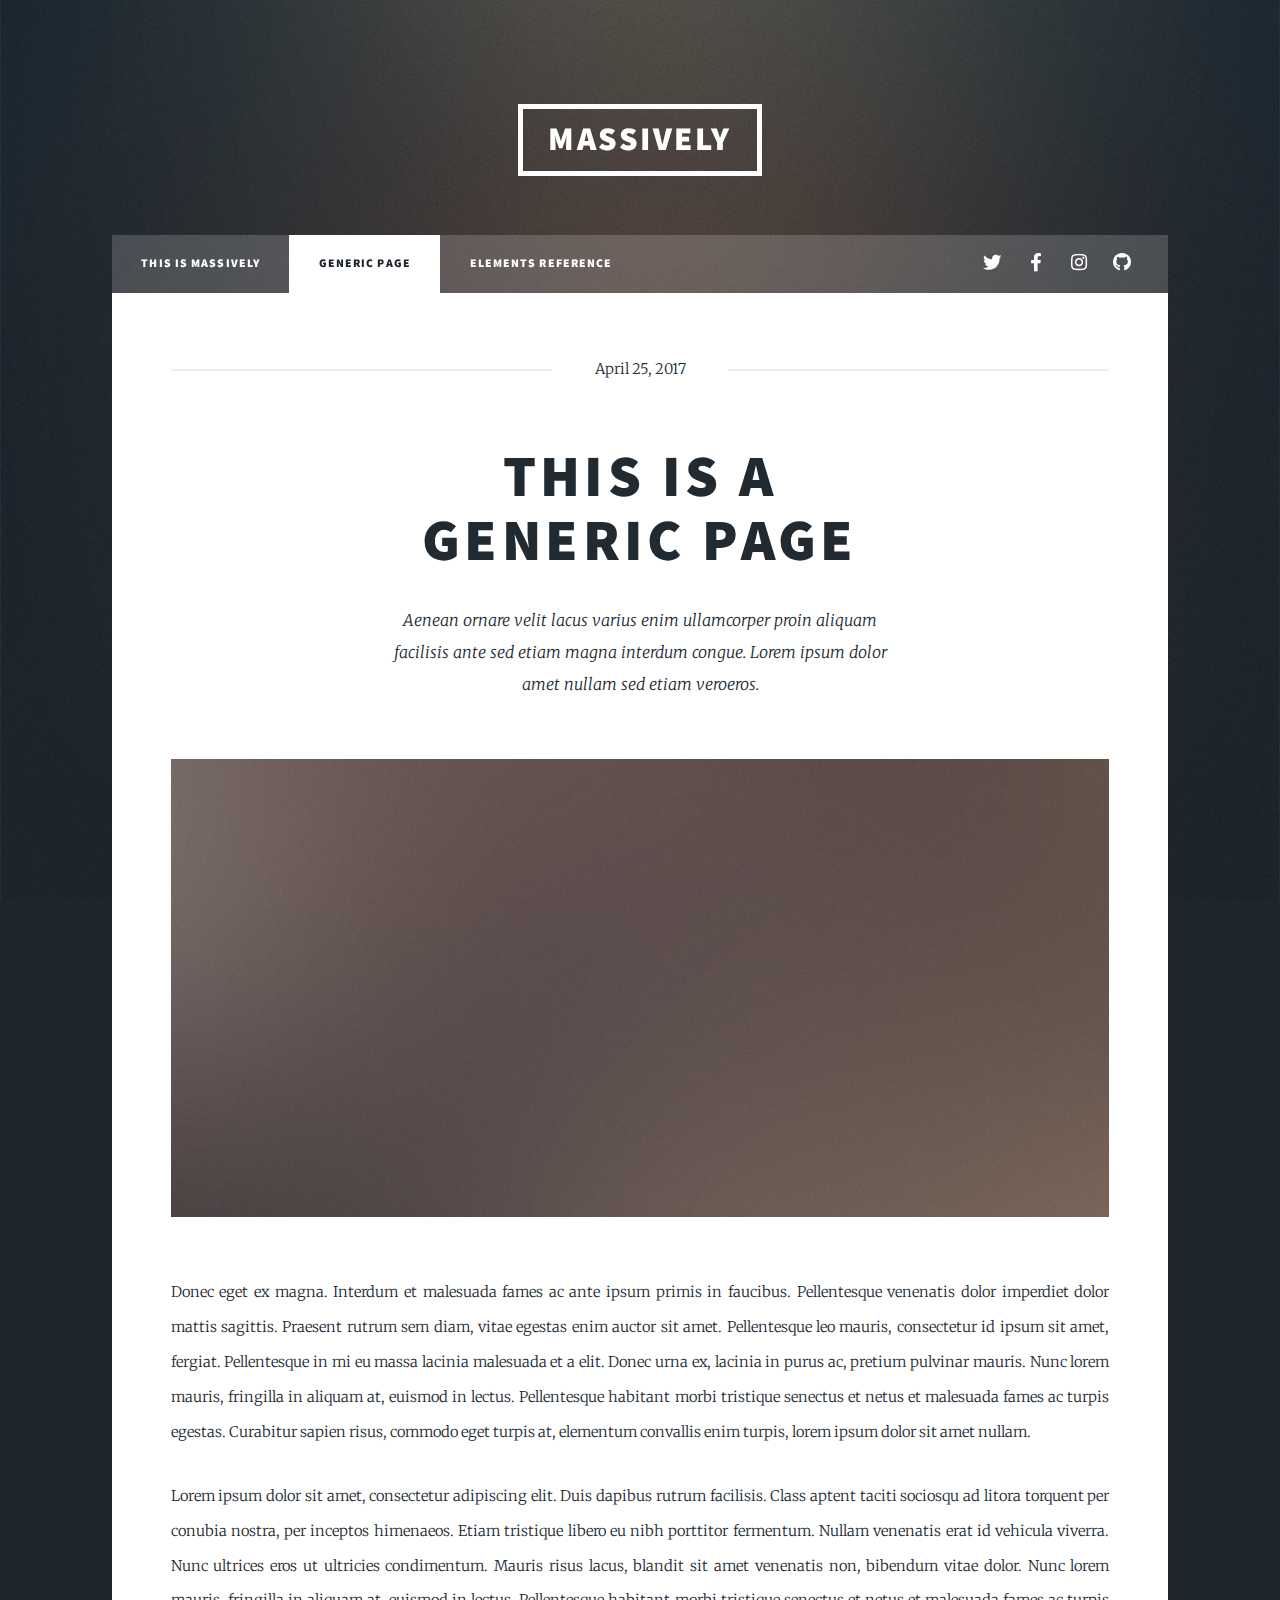
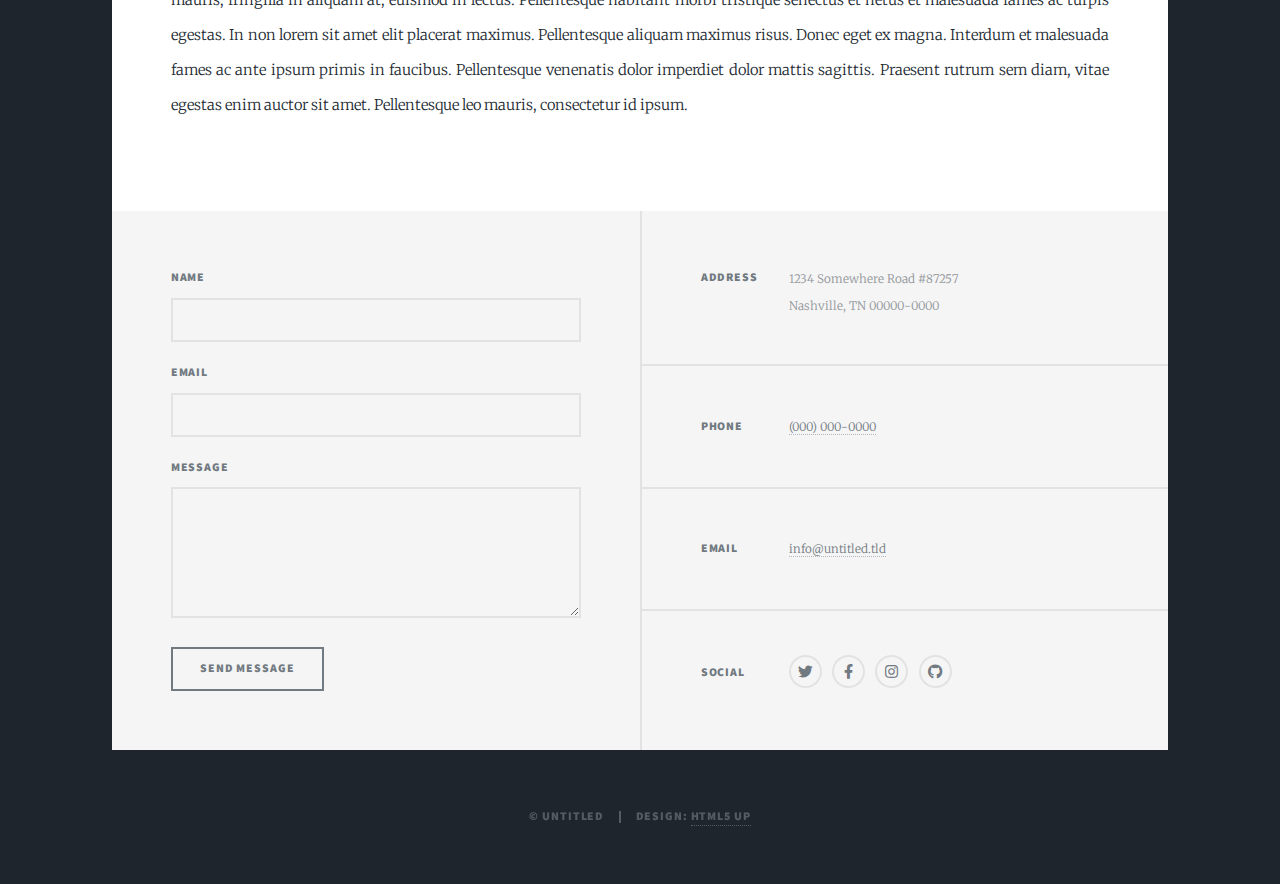
<file: GenericOriginal.html>
<!DOCTYPE HTML>
<!--
	Massively by HTML5 UP
	html5up.net | @ajlkn
	Free for personal and commercial use under the CCA 3.0 license (html5up.net/license)
-->
<html>
	<head>
		<title>Generic Page - Massively by HTML5 UP</title>
		<meta charset="utf-8" />
		<meta name="viewport" content="width=device-width, initial-scale=1, user-scalable=no" />
		<link rel="stylesheet" href="assets/css/main.css" />
		<noscript><link rel="stylesheet" href="assets/css/noscript.css" /></noscript>
	</head>
	<body class="is-preload">

		<!-- Wrapper -->
			<div id="wrapper">

				<!-- Header -->
					<header id="header">
						<a href="index.html" class="logo">Massively</a>
					</header>

				<!-- Nav -->
					<nav id="nav">
						<ul class="links">
							<li><a href="index.html">This is Massively</a></li>
							<li class="active"><a href="generic.html">Generic Page</a></li>
							<li><a href="elements.html">Elements Reference</a></li>
						</ul>
						<ul class="icons">
							<li><a href="#" class="icon brands fa-twitter"><span class="label">Twitter</span></a></li>
							<li><a href="#" class="icon brands fa-facebook-f"><span class="label">Facebook</span></a></li>
							<li><a href="#" class="icon brands fa-instagram"><span class="label">Instagram</span></a></li>
							<li><a href="#" class="icon brands fa-github"><span class="label">GitHub</span></a></li>
						</ul>
					</nav>

				<!-- Main -->
					<div id="main">

						<!-- Post -->
							<section class="post">
								<header class="major">
									<span class="date">April 25, 2017</span>
									<h1>This is a<br />
									Generic Page</h1>
									<p>Aenean ornare velit lacus varius enim ullamcorper proin aliquam<br />
									facilisis ante sed etiam magna interdum congue. Lorem ipsum dolor<br />
									amet nullam sed etiam veroeros.</p>
								</header>
								<div class="image main"><img src="images/pic01.jpg" alt="" /></div>
								<p>Donec eget ex magna. Interdum et malesuada fames ac ante ipsum primis in faucibus. Pellentesque venenatis dolor imperdiet dolor mattis sagittis. Praesent rutrum sem diam, vitae egestas enim auctor sit amet. Pellentesque leo mauris, consectetur id ipsum sit amet, fergiat. Pellentesque in mi eu massa lacinia malesuada et a elit. Donec urna ex, lacinia in purus ac, pretium pulvinar mauris. Nunc lorem mauris, fringilla in aliquam at, euismod in lectus. Pellentesque habitant morbi tristique senectus et netus et malesuada fames ac turpis egestas. Curabitur sapien risus, commodo eget turpis at, elementum convallis enim turpis, lorem ipsum dolor sit amet nullam.</p>
								<p>Lorem ipsum dolor sit amet, consectetur adipiscing elit. Duis dapibus rutrum facilisis. Class aptent taciti sociosqu ad litora torquent per conubia nostra, per inceptos himenaeos. Etiam tristique libero eu nibh porttitor fermentum. Nullam venenatis erat id vehicula viverra. Nunc ultrices eros ut ultricies condimentum. Mauris risus lacus, blandit sit amet venenatis non, bibendum vitae dolor. Nunc lorem mauris, fringilla in aliquam at, euismod in lectus. Pellentesque habitant morbi tristique senectus et netus et malesuada fames ac turpis egestas. In non lorem sit amet elit placerat maximus. Pellentesque aliquam maximus risus. Donec eget ex magna. Interdum et malesuada fames ac ante ipsum primis in faucibus. Pellentesque venenatis dolor imperdiet dolor mattis sagittis. Praesent rutrum sem diam, vitae egestas enim auctor sit amet. Pellentesque leo mauris, consectetur id ipsum.</p>
							</section>

					</div>

				<!-- Footer -->
					<footer id="footer">
						<section>
							<form method="post" action="#">
								<div class="fields">
									<div class="field">
										<label for="name">Name</label>
										<input type="text" name="name" id="name" />
									</div>
									<div class="field">
										<label for="email">Email</label>
										<input type="text" name="email" id="email" />
									</div>
									<div class="field">
										<label for="message">Message</label>
										<textarea name="message" id="message" rows="3"></textarea>
									</div>
								</div>
								<ul class="actions">
									<li><input type="submit" value="Send Message" /></li>
								</ul>
							</form>
						</section>
						<section class="split contact">
							<section class="alt">
								<h3>Address</h3>
								<p>1234 Somewhere Road #87257<br />
								Nashville, TN 00000-0000</p>
							</section>
							<section>
								<h3>Phone</h3>
								<p><a href="#">(000) 000-0000</a></p>
							</section>
							<section>
								<h3>Email</h3>
								<p><a href="#">info@untitled.tld</a></p>
							</section>
							<section>
								<h3>Social</h3>
								<ul class="icons alt">
									<li><a href="#" class="icon brands alt fa-twitter"><span class="label">Twitter</span></a></li>
									<li><a href="#" class="icon brands alt fa-facebook-f"><span class="label">Facebook</span></a></li>
									<li><a href="#" class="icon brands alt fa-instagram"><span class="label">Instagram</span></a></li>
									<li><a href="#" class="icon brands alt fa-github"><span class="label">GitHub</span></a></li>
								</ul>
							</section>
						</section>
					</footer>

				<!-- Copyright -->
					<div id="copyright">
						<ul><li>&copy; Untitled</li><li>Design: <a href="https://html5up.net">HTML5 UP</a></li></ul>
					</div>

			</div>

		<!-- Scripts -->
			<script src="assets/js/jquery.min.js"></script>
			<script src="assets/js/jquery.scrollex.min.js"></script>
			<script src="assets/js/jquery.scrolly.min.js"></script>
			<script src="assets/js/browser.min.js"></script>
			<script src="assets/js/breakpoints.min.js"></script>
			<script src="assets/js/util.js"></script>
			<script src="assets/js/main.js"></script>

	</body>
</html>
</file>
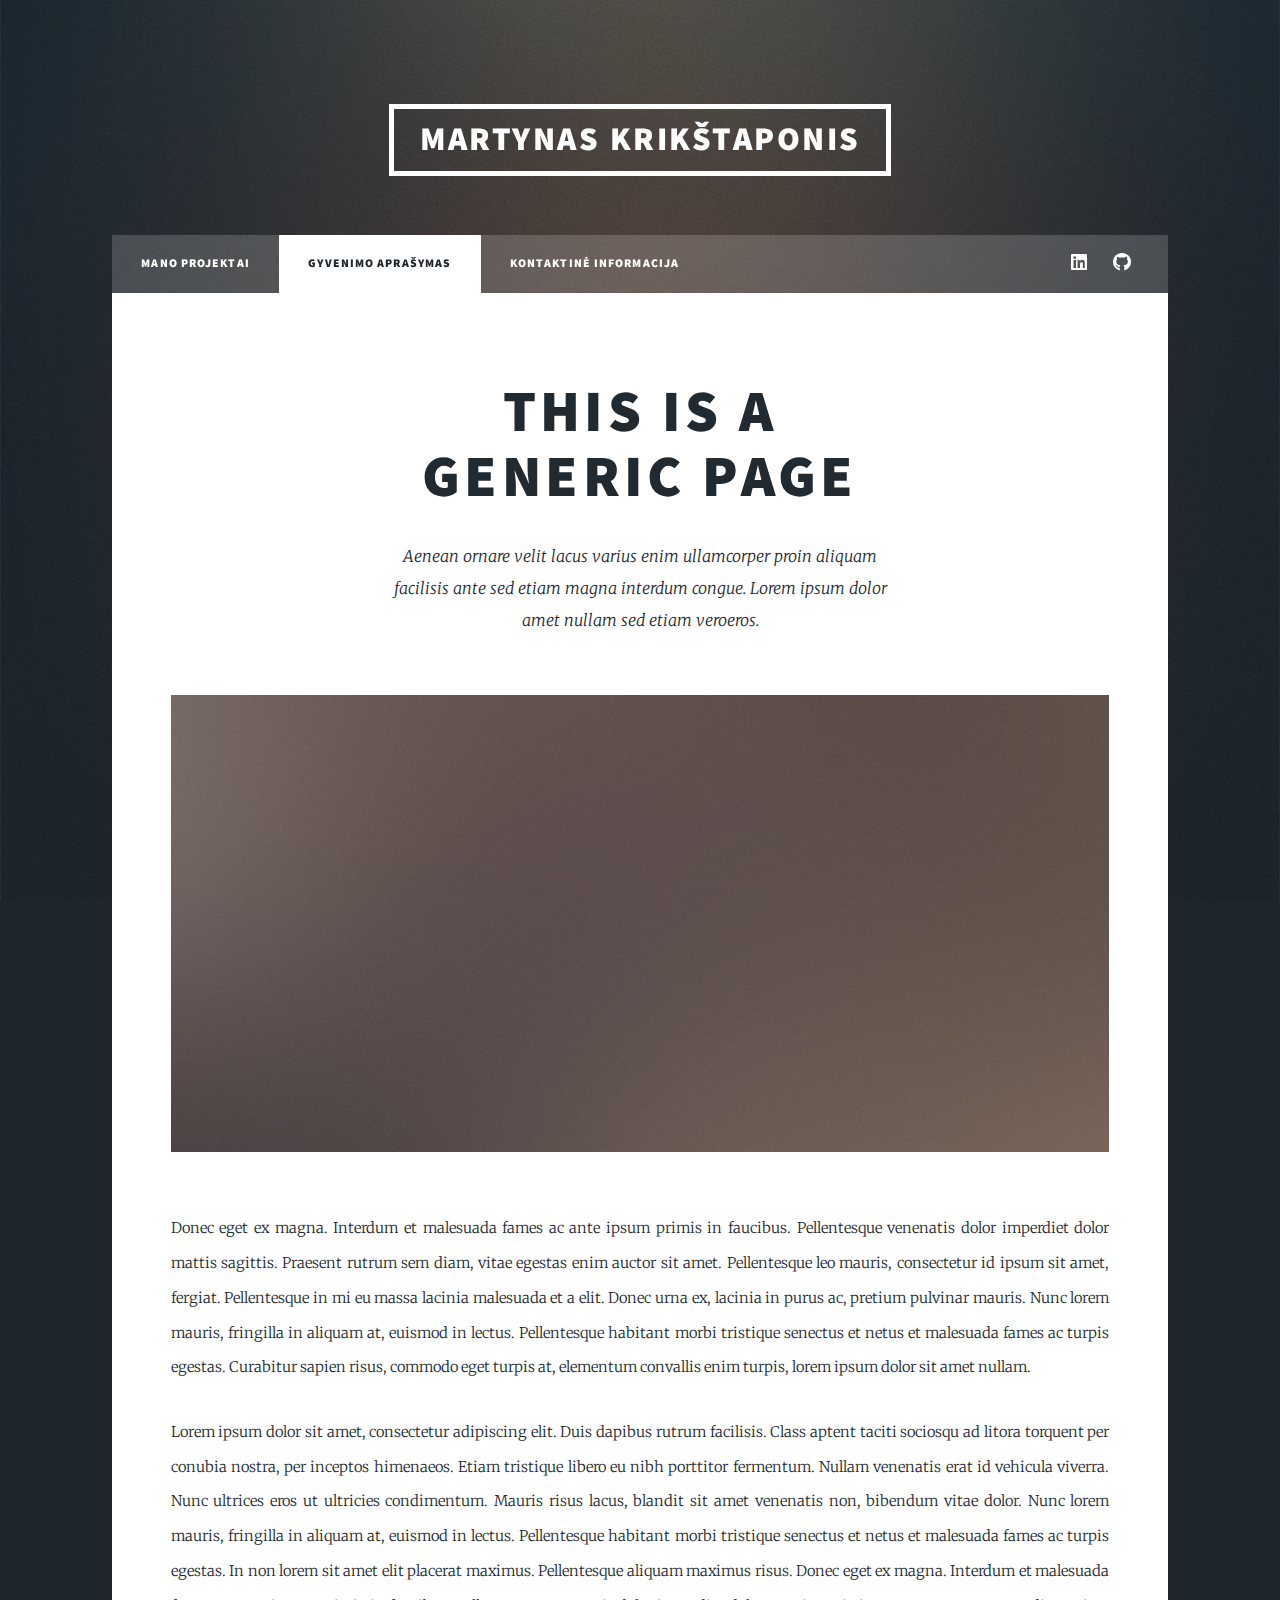
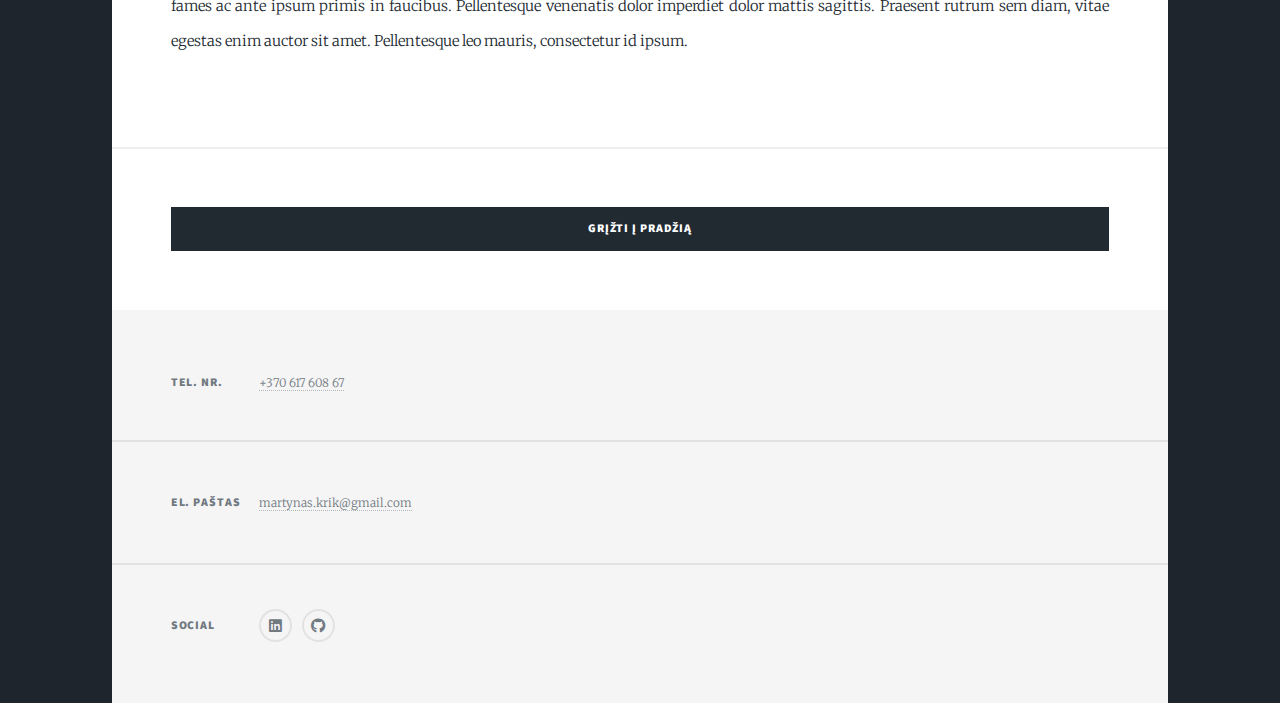
<file: GyvenimoAprasymas.html>
<!DOCTYPE HTML>
<!--
	Massively by HTML5 UP
	html5up.net | @ajlkn
	Free for personal and commercial use under the CCA 3.0 license (html5up.net/license)
-->
<html>
	<head>
		<title>Gyvenimo Aprasymas</title>
		<meta charset="utf-8" />
		<meta name="viewport" content="width=device-width, initial-scale=1, user-scalable=no" />
		<link rel="stylesheet" href="assets/css/main.css" />
		<noscript><link rel="stylesheet" href="assets/css/noscript.css" /></noscript>
	</head>
	<body class="is-preload">

		<!-- Wrapper -->
			<div id="wrapper">

				<!-- Header -->
					<header id="header">
						<a class="logo">Martynas Krikštaponis</a>
					</header>

				<!-- Nav -->

					<nav id="nav">
						<ul class="links">
								<li><a href="index.html">Mano projektai</a></li>
								<li class="active"><a href="GyvenimoAprasymas.html">Gyvenimo aprašymas</a></li>
								<li><a href="KontaktineInformacija.html">Kontaktinė informacija</a></li>
						</ul>
		
						<ul class="icons">
							<li><a href="https://www.linkedin.com/in/martynas-krikstaponis-2376aa113/" target="_blank" class="icon brands fa-linkedin"><span class="label">Linkedin</span></a></li>
							<li><a href="https://github.com/pizamotas?tab=repositories" target="_blank" class="icon brands fa-github"><span class="label">GitHub</span></a></li>
						</ul>
					</nav>

				<!-- Main -->
					<div id="main">

						<!-- Post -->
							<section class="post">
								<header class="major">
									<h1>This is a<br />
									Generic Page</h1>
									<p>Aenean ornare velit lacus varius enim ullamcorper proin aliquam<br />
									facilisis ante sed etiam magna interdum congue. Lorem ipsum dolor<br />
									amet nullam sed etiam veroeros.</p>
								</header>
								<div class="image main"><img src="images/pic01.jpg" alt="" /></div>
								<p>Donec eget ex magna. Interdum et malesuada fames ac ante ipsum primis in faucibus. Pellentesque venenatis dolor imperdiet dolor mattis sagittis. Praesent rutrum sem diam, vitae egestas enim auctor sit amet. Pellentesque leo mauris, consectetur id ipsum sit amet, fergiat. Pellentesque in mi eu massa lacinia malesuada et a elit. Donec urna ex, lacinia in purus ac, pretium pulvinar mauris. Nunc lorem mauris, fringilla in aliquam at, euismod in lectus. Pellentesque habitant morbi tristique senectus et netus et malesuada fames ac turpis egestas. Curabitur sapien risus, commodo eget turpis at, elementum convallis enim turpis, lorem ipsum dolor sit amet nullam.</p>
								<p>Lorem ipsum dolor sit amet, consectetur adipiscing elit. Duis dapibus rutrum facilisis. Class aptent taciti sociosqu ad litora torquent per conubia nostra, per inceptos himenaeos. Etiam tristique libero eu nibh porttitor fermentum. Nullam venenatis erat id vehicula viverra. Nunc ultrices eros ut ultricies condimentum. Mauris risus lacus, blandit sit amet venenatis non, bibendum vitae dolor. Nunc lorem mauris, fringilla in aliquam at, euismod in lectus. Pellentesque habitant morbi tristique senectus et netus et malesuada fames ac turpis egestas. In non lorem sit amet elit placerat maximus. Pellentesque aliquam maximus risus. Donec eget ex magna. Interdum et malesuada fames ac ante ipsum primis in faucibus. Pellentesque venenatis dolor imperdiet dolor mattis sagittis. Praesent rutrum sem diam, vitae egestas enim auctor sit amet. Pellentesque leo mauris, consectetur id ipsum.</p>
							</section>
							<section>
									<ul class="actions fit">
											<li><a href="index.html" class="button primary fit">grįžti į pradžią</a></li>
										</ul>
							</section>

					</div>

				<!-- Footer -->
				<footer id="footer">
						<section class="split contact">
							<section>
								<h3>Tel. nr.</h3>
								<p><a href="#">+370 617 608 67</a></p>
							</section>
							<section>
								<h3>El. paštas</h3>
								<p><a href="#">martynas.krik@gmail.com</a></p>
							</section>
							<section>
								<h3>Social</h3>
								<ul class="icons alt">
										<li><a href="https://www.linkedin.com/in/martynas-krikstaponis-2376aa113/" target="_blank" class="icon brands fa-linkedin"><span class="label">Linkedin</span></a></li>
										<li><a href="https://github.com/pizamotas?tab=repositories" target="_blank" class="icon brands fa-github"><span class="label">GitHub</span></a></li>
								</ul>
							</section>
						</section>
					</footer>

			</div>

		<!-- Scripts -->
			<script src="assets/js/jquery.min.js"></script>
			<script src="assets/js/jquery.scrollex.min.js"></script>
			<script src="assets/js/jquery.scrolly.min.js"></script>
			<script src="assets/js/browser.min.js"></script>
			<script src="assets/js/breakpoints.min.js"></script>
			<script src="assets/js/util.js"></script>
			<script src="assets/js/main.js"></script>

	</body>
</html>
</file>
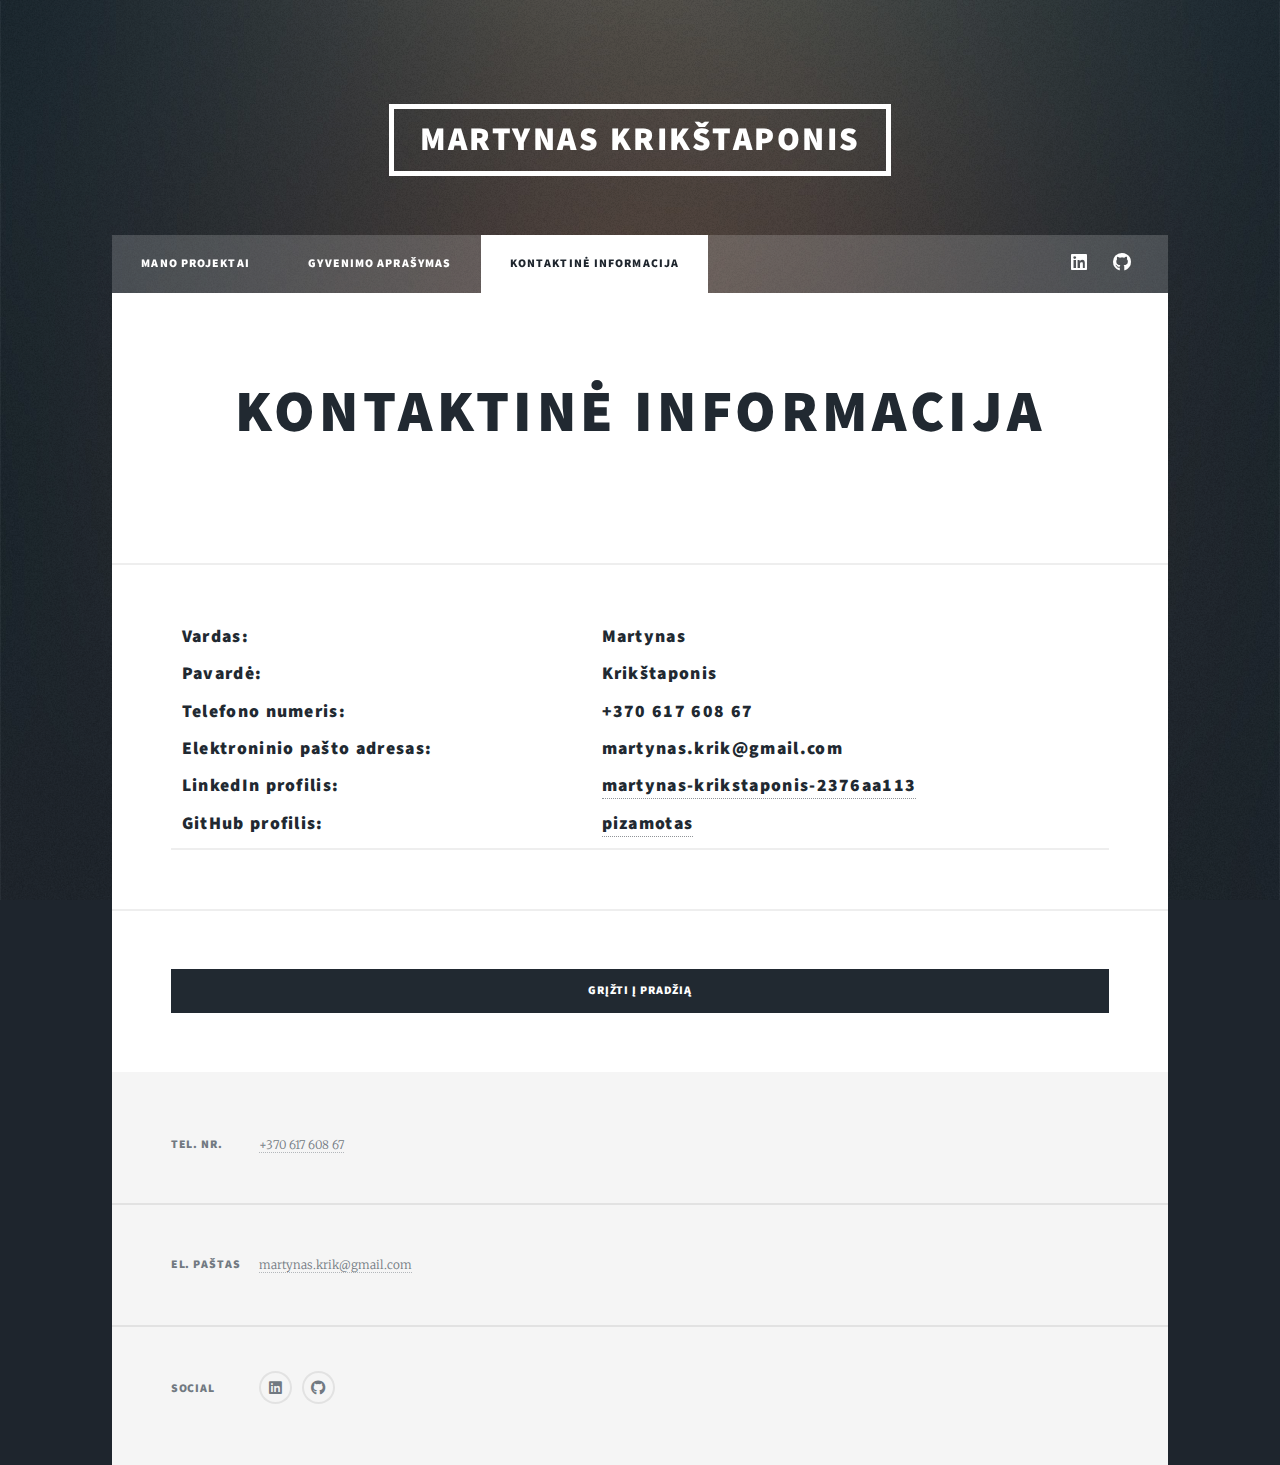
<file: KontaktineInformacija.html>
<!DOCTYPE HTML>
<!--
	Massively by HTML5 UP
	html5up.net | @ajlkn
	Free for personal and commercial use under the CCA 3.0 license (html5up.net/license)
-->
<html>
	<head>
		<title>Kontaktine Informacija</title>
		<meta charset="utf-8" />
		<meta name="viewport" content="width=device-width, initial-scale=1, user-scalable=no" />
		<link rel="stylesheet" href="assets/css/main.css" />
		<noscript><link rel="stylesheet" href="assets/css/noscript.css" /></noscript>
	</head>
	<body class="is-preload">

		<!-- Wrapper -->
			<div id="wrapper">

				<!-- Header -->
					<header id="header">
						<a class="logo">Martynas Krikštaponis</a>
					</header>

				<!-- Nav -->

					<nav id="nav">
						<ul class="links">
								<li><a href="index.html">Mano projektai</a></li>
								<li><a href="GyvenimoAprasymas.html">Gyvenimo aprašymas</a></li>
								<li class="active"><a href="KontaktineInformacija.html">Kontaktinė informacija</a></li>

						</ul>
		
						<ul class="icons">
							<li><a href="https://www.linkedin.com/in/martynas-krikstaponis-2376aa113/" target="_blank" class="icon brands fa-linkedin"><span class="label">Linkedin</span></a></li>
							<li><a href="https://github.com/pizamotas?tab=repositories" target="_blank" class="icon brands fa-github"><span class="label">GitHub</span></a></li>
						</ul>
					</nav>

				<!-- Main -->
					<div id="main">

						<!-- Post -->
							<section class="post">
								<header class="major">
									<h1>Kontaktinė informacija</h1>									
								</header>
							</section>

							<div class="table-wrapper">
									<table>
										<thead>
											<tr>
												<th>Vardas:</th>
												<th>Martynas</th>
											</tr>
											<tr>
												<th>Pavardė:</th>
												<th>Krikštaponis</th>
											</tr>
											<tr>
												<th>Telefono numeris:</th>
												<th>+370 617 608 67</th>
											</tr>
											<tr>
												<th>Elektroninio pašto adresas:</th>
												<th>martynas.krik@gmail.com</th>
											</tr>
											<tr>
												<th>LinkedIn profilis:</th>
												<th><a href="https://www.linkedin.com/in/martynas-krikstaponis-2376aa113/ " target="_blank">martynas-krikstaponis-2376aa113</a></th>
											</tr>
											<tr>
												<th>GitHub profilis:</th>
												<th><a href="https://github.com/pizamotas" target="_blank">pizamotas</a></th>
											</tr>
	
	
	
	
											</thead>
									</table>
								</div>

													
							<section>
									<ul class="actions fit">
											<li><a href="index.html" class="button primary fit">grįžti į pradžią</a></li>
										</ul>
							</section>

					</div>

				<!-- Footer -->
				<footer id="footer">
						<section class="split contact">
							<section>
								<h3>Tel. nr.</h3>
								<p><a href="#">+370 617 608 67</a></p>
							</section>
							<section>
								<h3>El. paštas</h3>
								<p><a href="#">martynas.krik@gmail.com</a></p>
							</section>
							<section>
								<h3>Social</h3>
								<ul class="icons alt">
										<li><a href="https://www.linkedin.com/in/martynas-krikstaponis-2376aa113/" target="_blank" class="icon brands fa-linkedin"><span class="label">Linkedin</span></a></li>
										<li><a href="https://github.com/pizamotas?tab=repositories" target="_blank" class="icon brands fa-github"><span class="label">GitHub</span></a></li>
								</ul>
							</section>
						</section>
					</footer>

			</div>

		<!-- Scripts -->
			<script src="assets/js/jquery.min.js"></script>
			<script src="assets/js/jquery.scrollex.min.js"></script>
			<script src="assets/js/jquery.scrolly.min.js"></script>
			<script src="assets/js/browser.min.js"></script>
			<script src="assets/js/breakpoints.min.js"></script>
			<script src="assets/js/util.js"></script>
			<script src="assets/js/main.js"></script>

	</body>
</html>
</file>
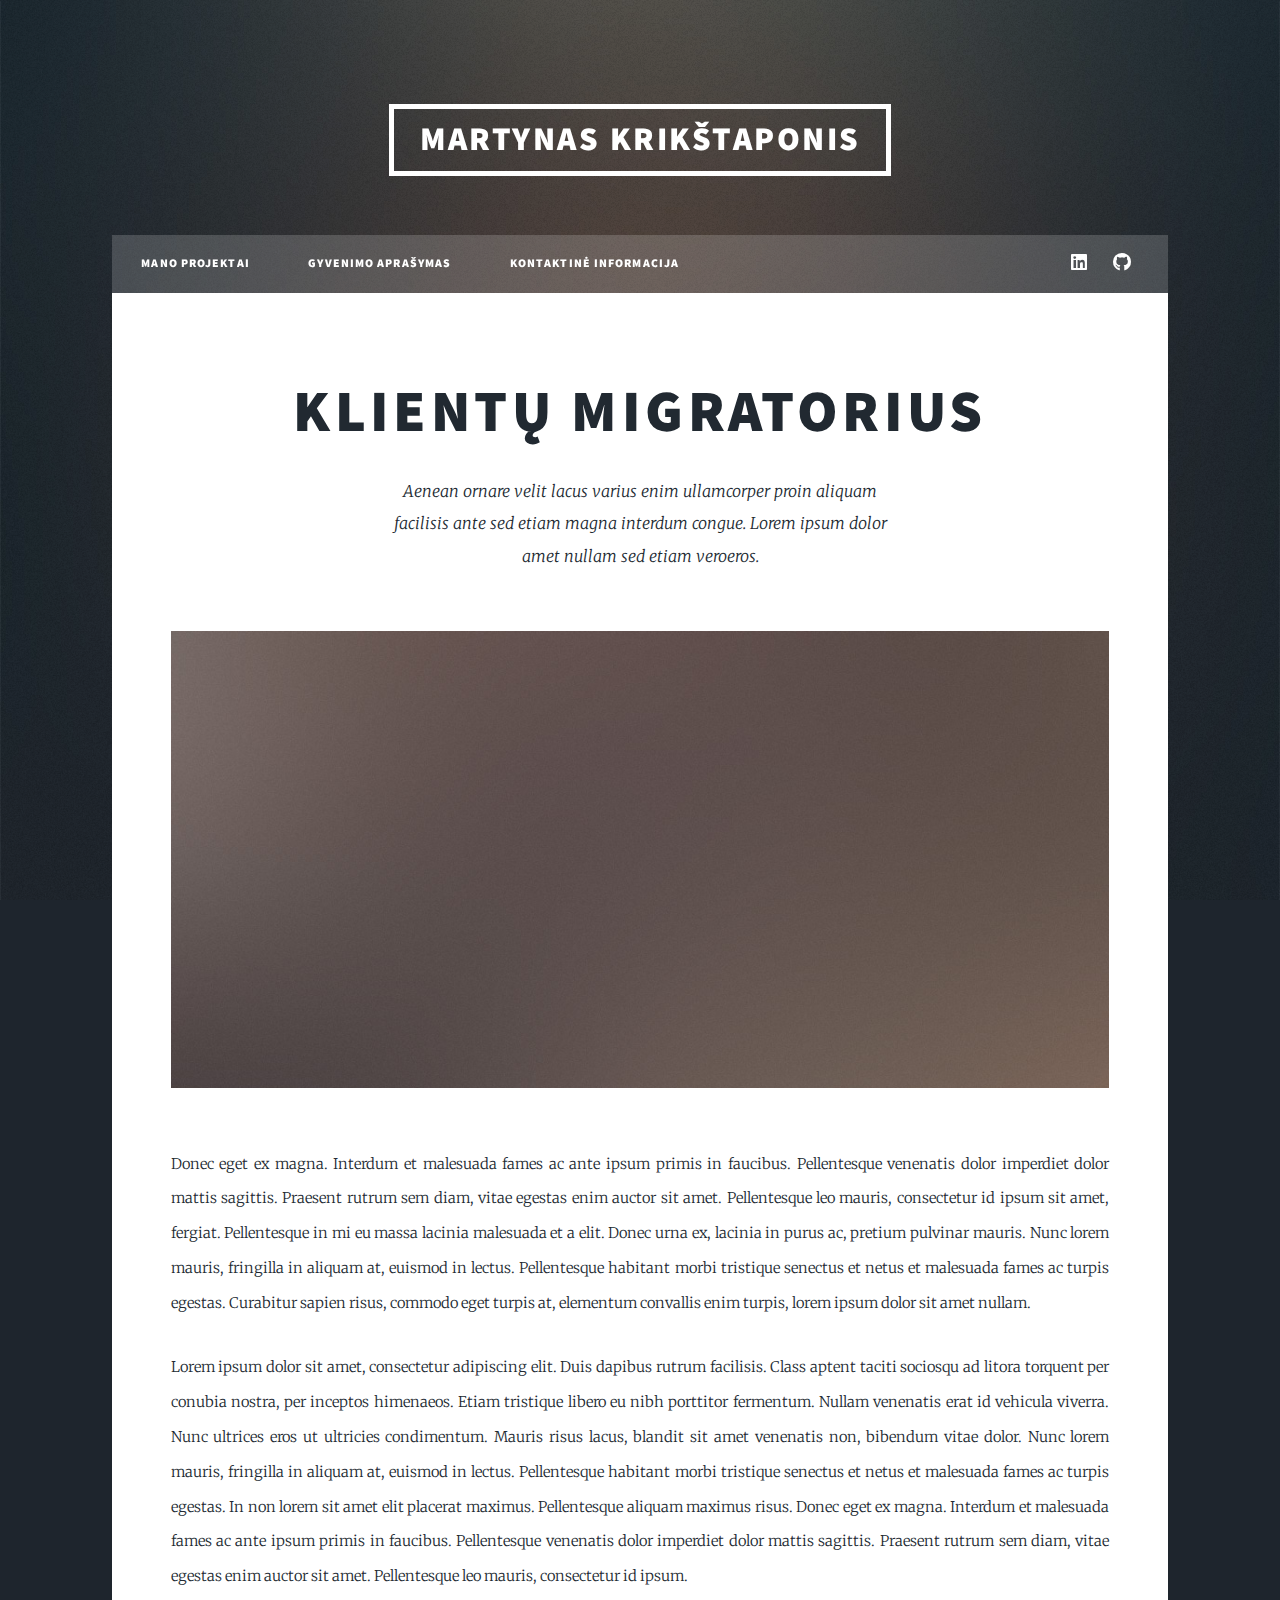
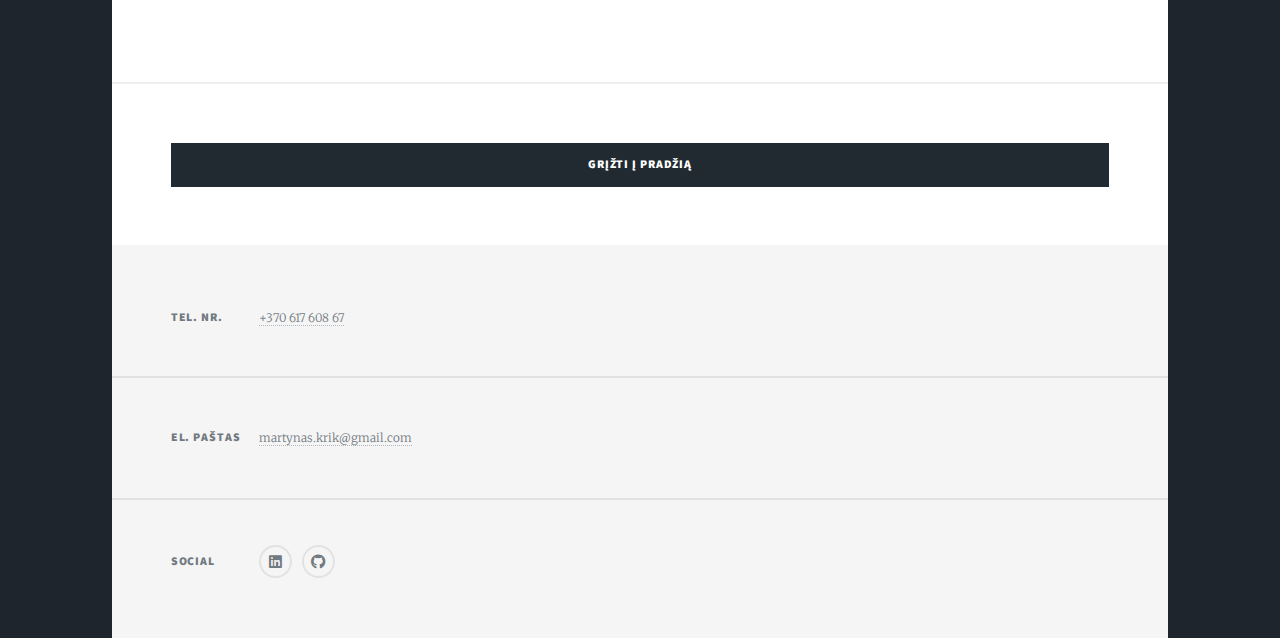
<file: Project Pages/ClientMigrator.html>
<!DOCTYPE HTML>
<!--
	Massively by HTML5 UP
	html5up.net | @ajlkn
	Free for personal and commercial use under the CCA 3.0 license (html5up.net/license)
-->
<html>
	<head>
		<title>Klientu Migratorius</title>
		<meta charset="utf-8" />
		<meta name="viewport" content="width=device-width, initial-scale=1, user-scalable=no" />
		<link rel="stylesheet" href="../assets/css/main.css" />
		<noscript><link rel="stylesheet" href="../assets/css/noscript.css" /></noscript>
	</head>
	<body class="is-preload">

		<!-- Wrapper -->
			<div id="wrapper">

				<!-- Header -->
					<header id="header">
						<a class="logo">Martynas Krikštaponis</a>
					</header>

				<!-- Nav -->

					<nav id="nav">
						<ul class="links">
							<li><a href="../index.html">Mano projektai</a></li>
							<li><a href="../GyvenimoAprasymas.html">Gyvenimo aprašymas</a></li>
							<li><a href="../KontaktineInformacija.html">Kontaktinė informacija</a></li>	
						</ul>
		
						<ul class="icons">
							<li><a href="https://www.linkedin.com/in/martynas-krikstaponis-2376aa113/" target="_blank" class="icon brands fa-linkedin"><span class="label">Linkedin</span></a></li>
							<li><a href="https://github.com/pizamotas?tab=repositories" target="_blank" class="icon brands fa-github"><span class="label">GitHub</span></a></li>
						</ul>
					</nav>

				<!-- Main -->
					<div id="main">

						<!-- Post -->
							<section class="post">
								<header class="major">
									<h1>Klientų migratorius</h1>
									<p>Aenean ornare velit lacus varius enim ullamcorper proin aliquam<br />
									facilisis ante sed etiam magna interdum congue. Lorem ipsum dolor<br />
									amet nullam sed etiam veroeros.</p>
								</header>
								<div class="image main"><img src="../images/pic01.jpg" alt="" /></div>
								<p>Donec eget ex magna. Interdum et malesuada fames ac ante ipsum primis in faucibus. Pellentesque venenatis dolor imperdiet dolor mattis sagittis. Praesent rutrum sem diam, vitae egestas enim auctor sit amet. Pellentesque leo mauris, consectetur id ipsum sit amet, fergiat. Pellentesque in mi eu massa lacinia malesuada et a elit. Donec urna ex, lacinia in purus ac, pretium pulvinar mauris. Nunc lorem mauris, fringilla in aliquam at, euismod in lectus. Pellentesque habitant morbi tristique senectus et netus et malesuada fames ac turpis egestas. Curabitur sapien risus, commodo eget turpis at, elementum convallis enim turpis, lorem ipsum dolor sit amet nullam.</p>
								<p>Lorem ipsum dolor sit amet, consectetur adipiscing elit. Duis dapibus rutrum facilisis. Class aptent taciti sociosqu ad litora torquent per conubia nostra, per inceptos himenaeos. Etiam tristique libero eu nibh porttitor fermentum. Nullam venenatis erat id vehicula viverra. Nunc ultrices eros ut ultricies condimentum. Mauris risus lacus, blandit sit amet venenatis non, bibendum vitae dolor. Nunc lorem mauris, fringilla in aliquam at, euismod in lectus. Pellentesque habitant morbi tristique senectus et netus et malesuada fames ac turpis egestas. In non lorem sit amet elit placerat maximus. Pellentesque aliquam maximus risus. Donec eget ex magna. Interdum et malesuada fames ac ante ipsum primis in faucibus. Pellentesque venenatis dolor imperdiet dolor mattis sagittis. Praesent rutrum sem diam, vitae egestas enim auctor sit amet. Pellentesque leo mauris, consectetur id ipsum.</p>
							</section>
							<section>
									<ul class="actions fit">
											<li><a href="../index.html" class="button primary fit">grįžti į pradžią</a></li>
										</ul>
							</section>

					</div>

				<!-- Footer -->
				<footer id="footer">
						<section class="split contact">
							<section>
								<h3>Tel. nr.</h3>
								<p><a>+370 617 608 67</a></p>
							</section>
							<section>
								<h3>El. paštas</h3>
								<p><a>martynas.krik@gmail.com</a></p>
							</section>
							<section>
								<h3>Social</h3>
								<ul class="icons alt">
										<li><a href="https://www.linkedin.com/in/martynas-krikstaponis-2376aa113/" target="_blank" class="icon brands fa-linkedin"><span class="label">Linkedin</span></a></li>
										<li><a href="https://github.com/pizamotas?tab=repositories" target="_blank" class="icon brands fa-github"><span class="label">GitHub</span></a></li>
								</ul>
							</section>
						</section>
					</footer>

			</div>

		<!-- Scripts -->
			<script src="../assets/js/jquery.min.js"></script>
			<script src="../assets/js/jquery.scrollex.min.js"></script>
			<script src="../assets/js/jquery.scrolly.min.js"></script>
			<script src="../assets/js/browser.min.js"></script>
			<script src="../assets/js/breakpoints.min.js"></script>
			<script src="../assets/js/util.js"></script>
			<script src="../assets/js/main.js"></script>

	</body>
</html>
</file>
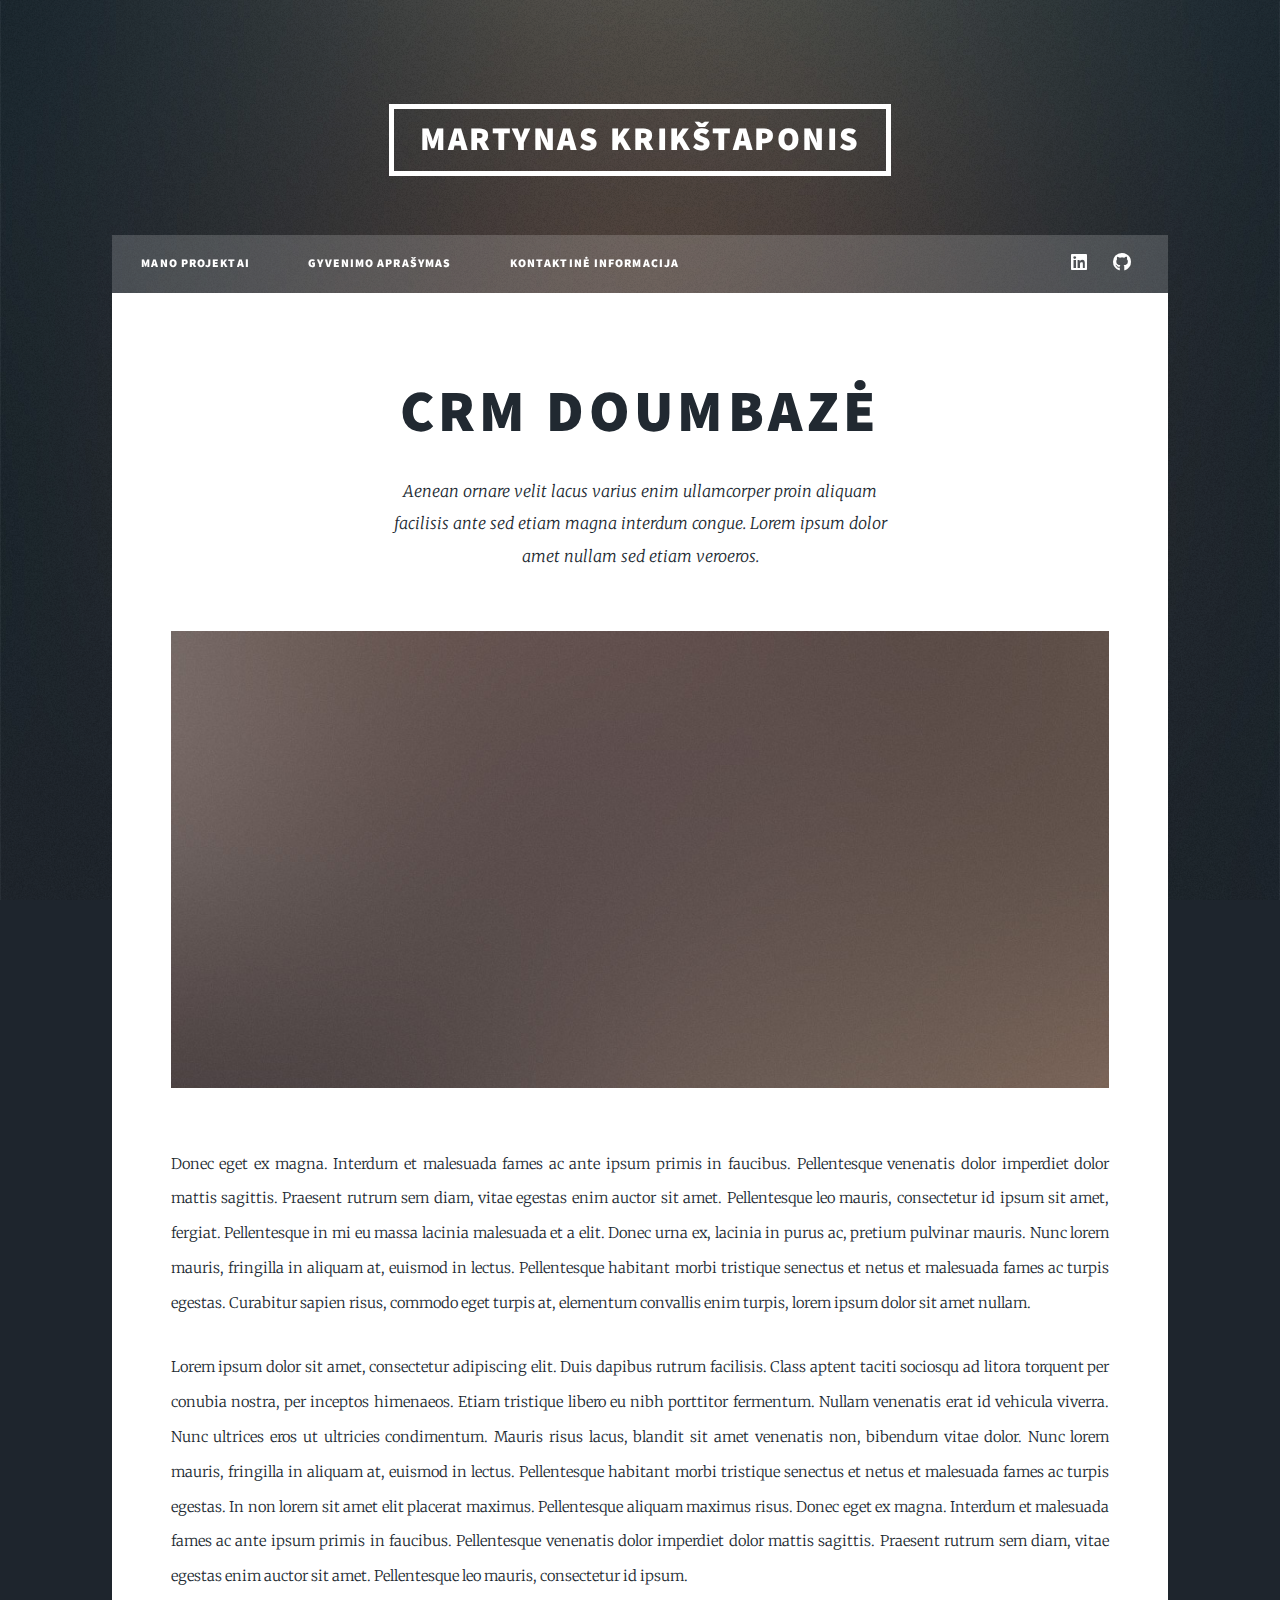
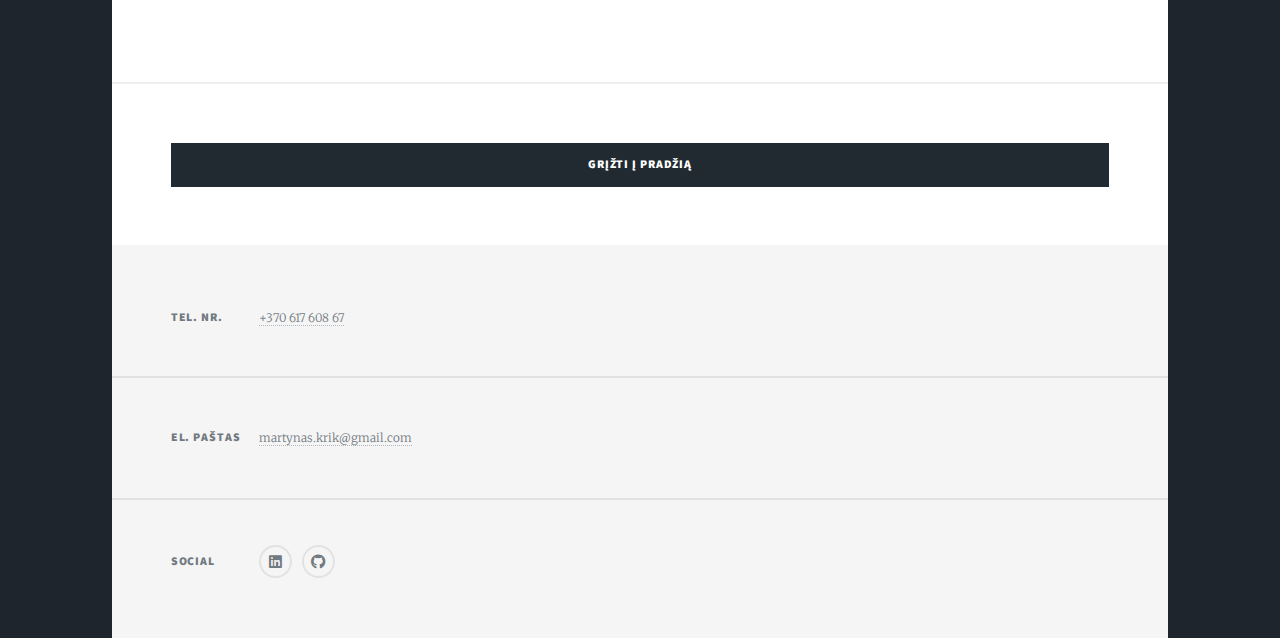
<file: Project Pages/CRM.html>
<!DOCTYPE HTML>
<!--
	Massively by HTML5 UP
	html5up.net | @ajlkn
	Free for personal and commercial use under the CCA 3.0 license (html5up.net/license)
-->
<html>
	<head>
		<title>CRM Doumbaze</title>
		<meta charset="utf-8" />
		<meta name="viewport" content="width=device-width, initial-scale=1, user-scalable=no" />
		<link rel="stylesheet" href="../assets/css/main.css" />
		<noscript><link rel="stylesheet" href="../assets/css/noscript.css" /></noscript>
	</head>
	<body class="is-preload">

		<!-- Wrapper -->
			<div id="wrapper">

				<!-- Header -->
					<header id="header">
						<a class="logo">Martynas Krikštaponis</a>	
					</header>

				<!-- Nav -->

					<nav id="nav">
						<ul class="links">
							<li><a href="../index.html">Mano projektai</a></li>
							<li><a href="../GyvenimoAprasymas.html">Gyvenimo aprašymas</a></li>
							<li><a href="../KontaktineInformacija.html">Kontaktinė informacija</a></li>	
						</ul>
		
						<ul class="icons">
							<li><a href="https://www.linkedin.com/in/martynas-krikstaponis-2376aa113/" target="_blank" class="icon brands fa-linkedin"><span class="label">Linkedin</span></a></li>
							<li><a href="https://github.com/pizamotas?tab=repositories" target="_blank" class="icon brands fa-github"><span class="label">GitHub</span></a></li>
						</ul>
					</nav>

				<!-- Main -->
					<div id="main">

						<!-- Post -->
							<section class="post">
								<header class="major">
									<h1>CRM doumbazė</h1>
									<p>Aenean ornare velit lacus varius enim ullamcorper proin aliquam<br />
									facilisis ante sed etiam magna interdum congue. Lorem ipsum dolor<br />
									amet nullam sed etiam veroeros.</p>
								</header>
								<div class="image main"><img src="../images/pic01.jpg" alt="" /></div>
								<p>Donec eget ex magna. Interdum et malesuada fames ac ante ipsum primis in faucibus. Pellentesque venenatis dolor imperdiet dolor mattis sagittis. Praesent rutrum sem diam, vitae egestas enim auctor sit amet. Pellentesque leo mauris, consectetur id ipsum sit amet, fergiat. Pellentesque in mi eu massa lacinia malesuada et a elit. Donec urna ex, lacinia in purus ac, pretium pulvinar mauris. Nunc lorem mauris, fringilla in aliquam at, euismod in lectus. Pellentesque habitant morbi tristique senectus et netus et malesuada fames ac turpis egestas. Curabitur sapien risus, commodo eget turpis at, elementum convallis enim turpis, lorem ipsum dolor sit amet nullam.</p>
								<p>Lorem ipsum dolor sit amet, consectetur adipiscing elit. Duis dapibus rutrum facilisis. Class aptent taciti sociosqu ad litora torquent per conubia nostra, per inceptos himenaeos. Etiam tristique libero eu nibh porttitor fermentum. Nullam venenatis erat id vehicula viverra. Nunc ultrices eros ut ultricies condimentum. Mauris risus lacus, blandit sit amet venenatis non, bibendum vitae dolor. Nunc lorem mauris, fringilla in aliquam at, euismod in lectus. Pellentesque habitant morbi tristique senectus et netus et malesuada fames ac turpis egestas. In non lorem sit amet elit placerat maximus. Pellentesque aliquam maximus risus. Donec eget ex magna. Interdum et malesuada fames ac ante ipsum primis in faucibus. Pellentesque venenatis dolor imperdiet dolor mattis sagittis. Praesent rutrum sem diam, vitae egestas enim auctor sit amet. Pellentesque leo mauris, consectetur id ipsum.</p>
							</section>
							<section>
									<ul class="actions fit">
											<li><a href="../index.html" class="button primary fit">grįžti į pradžią</a></li>
										</ul>
							</section>

					</div>

				<!-- Footer -->
				<footer id="footer">
						<section class="split contact">
							<section>
								<h3>Tel. nr.</h3>
								<p><a>+370 617 608 67</a></p>
							</section>
							<section>
								<h3>El. paštas</h3>
								<p><a>martynas.krik@gmail.com</a></p>
							</section>
							<section>
								<h3>Social</h3>
								<ul class="icons alt">
										<li><a href="https://www.linkedin.com/in/martynas-krikstaponis-2376aa113/" target="_blank" class="icon brands fa-linkedin"><span class="label">Linkedin</span></a></li>
										<li><a href="https://github.com/pizamotas?tab=repositories" target="_blank" class="icon brands fa-github"><span class="label">GitHub</span></a></li>
								</ul>
							</section>
						</section>
					</footer>

			</div>

		<!-- Scripts -->
			<script src="../assets/js/jquery.min.js"></script>
			<script src="../assets/js/jquery.scrollex.min.js"></script>
			<script src="../assets/js/jquery.scrolly.min.js"></script>
			<script src="../assets/js/browser.min.js"></script>
			<script src="../assets/js/breakpoints.min.js"></script>
			<script src="../assets/js/util.js"></script>
			<script src="../assets/js/main.js"></script>

	</body>
</html>
</file>
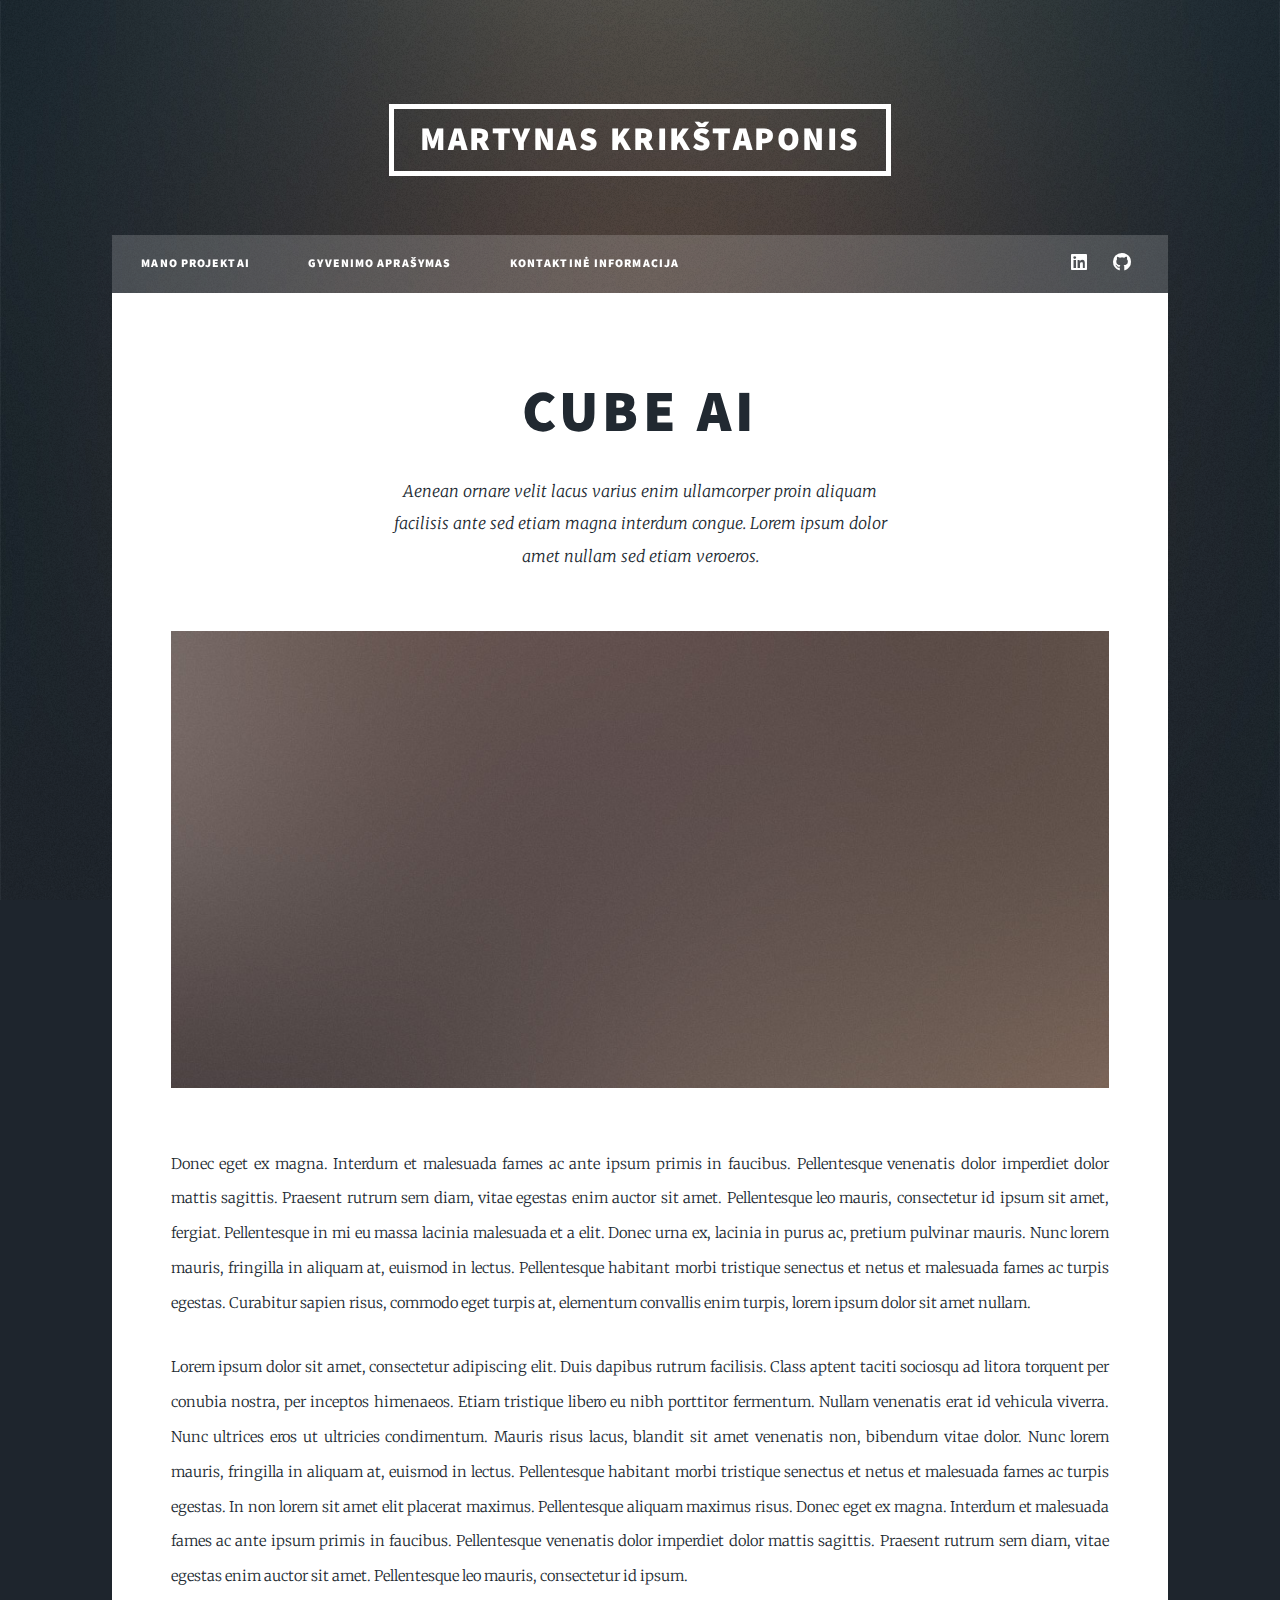
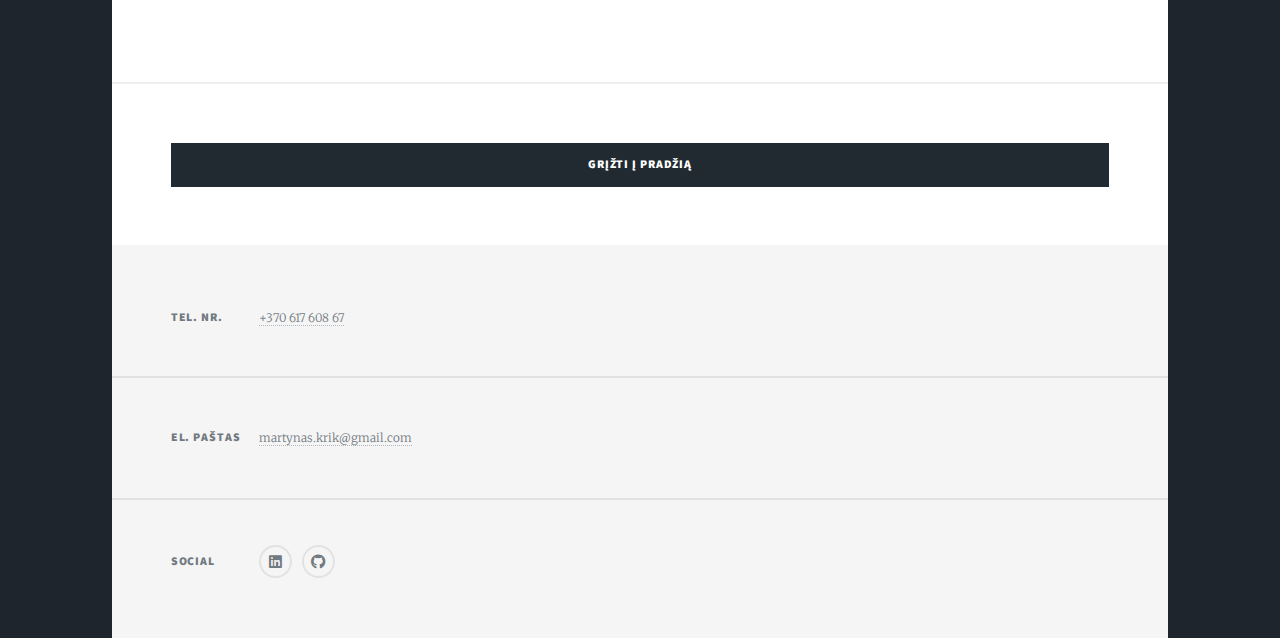
<file: Project Pages/CubeAI.html>
<!DOCTYPE HTML>
<!--
	Massively by HTML5 UP
	html5up.net | @ajlkn
	Free for personal and commercial use under the CCA 3.0 license (html5up.net/license)
-->
<html>
	<head>
		<title>Cube AI</title>
		<meta charset="utf-8" />
		<meta name="viewport" content="width=device-width, initial-scale=1, user-scalable=no" />
		<link rel="stylesheet" href="../assets/css/main.css" />
		<noscript><link rel="stylesheet" href="../assets/css/noscript.css" /></noscript>
	</head>
	<body class="is-preload">

		<!-- Wrapper -->
			<div id="wrapper">

				<!-- Header -->
					<header id="header">
						<a class="logo">Martynas Krikštaponis</a>
					</header>

				<!-- Nav -->

					<nav id="nav">
						<ul class="links">
							<li><a href="../index.html">Mano projektai</a></li>
							<li><a href="../GyvenimoAprasymas.html">Gyvenimo aprašymas</a></li>
							<li><a href="../KontaktineInformacija.html">Kontaktinė informacija</a></li>	
						</ul>
		
						<ul class="icons">
							<li><a href="https://www.linkedin.com/in/martynas-krikstaponis-2376aa113/" target="_blank" class="icon brands fa-linkedin"><span class="label">Linkedin</span></a></li>
							<li><a href="https://github.com/pizamotas?tab=repositories" target="_blank" class="icon brands fa-github"><span class="label">GitHub</span></a></li>
						</ul>
					</nav>

				<!-- Main -->
					<div id="main">

						<!-- Post -->
							<section class="post">
								<header class="major">
									<h1>Cube AI</h1>
									<p>Aenean ornare velit lacus varius enim ullamcorper proin aliquam<br />
									facilisis ante sed etiam magna interdum congue. Lorem ipsum dolor<br />
									amet nullam sed etiam veroeros.</p>
								</header>
								<div class="image main"><img src="../images/pic01.jpg" alt="" /></div>
								<p>Donec eget ex magna. Interdum et malesuada fames ac ante ipsum primis in faucibus. Pellentesque venenatis dolor imperdiet dolor mattis sagittis. Praesent rutrum sem diam, vitae egestas enim auctor sit amet. Pellentesque leo mauris, consectetur id ipsum sit amet, fergiat. Pellentesque in mi eu massa lacinia malesuada et a elit. Donec urna ex, lacinia in purus ac, pretium pulvinar mauris. Nunc lorem mauris, fringilla in aliquam at, euismod in lectus. Pellentesque habitant morbi tristique senectus et netus et malesuada fames ac turpis egestas. Curabitur sapien risus, commodo eget turpis at, elementum convallis enim turpis, lorem ipsum dolor sit amet nullam.</p>
								<p>Lorem ipsum dolor sit amet, consectetur adipiscing elit. Duis dapibus rutrum facilisis. Class aptent taciti sociosqu ad litora torquent per conubia nostra, per inceptos himenaeos. Etiam tristique libero eu nibh porttitor fermentum. Nullam venenatis erat id vehicula viverra. Nunc ultrices eros ut ultricies condimentum. Mauris risus lacus, blandit sit amet venenatis non, bibendum vitae dolor. Nunc lorem mauris, fringilla in aliquam at, euismod in lectus. Pellentesque habitant morbi tristique senectus et netus et malesuada fames ac turpis egestas. In non lorem sit amet elit placerat maximus. Pellentesque aliquam maximus risus. Donec eget ex magna. Interdum et malesuada fames ac ante ipsum primis in faucibus. Pellentesque venenatis dolor imperdiet dolor mattis sagittis. Praesent rutrum sem diam, vitae egestas enim auctor sit amet. Pellentesque leo mauris, consectetur id ipsum.</p>
							</section>
							<section>
									<ul class="actions fit">
											<li><a href="../index.html" class="button primary fit">grįžti į pradžią</a></li>
										</ul>
							</section>

					</div>

				<!-- Footer -->
				<footer id="footer">
						<section class="split contact">
							<section>
								<h3>Tel. nr.</h3>
								<p><a>+370 617 608 67</a></p>
							</section>
							<section>
								<h3>El. paštas</h3>
								<p><a>martynas.krik@gmail.com</a></p>
							</section>
							<section>
								<h3>Social</h3>
								<ul class="icons alt">
										<li><a href="https://www.linkedin.com/in/martynas-krikstaponis-2376aa113/" target="_blank" class="icon brands fa-linkedin"><span class="label">Linkedin</span></a></li>
										<li><a href="https://github.com/pizamotas?tab=repositories" target="_blank" class="icon brands fa-github"><span class="label">GitHub</span></a></li>
								</ul>
							</section>
						</section>
					</footer>

			</div>

		<!-- Scripts -->
			<script src="../assets/js/jquery.min.js"></script>
			<script src="../assets/js/jquery.scrollex.min.js"></script>
			<script src="../assets/js/jquery.scrolly.min.js"></script>
			<script src="../assets/js/browser.min.js"></script>
			<script src="../assets/js/breakpoints.min.js"></script>
			<script src="../assets/js/util.js"></script>
			<script src="../assets/js/main.js"></script>

	</body>
</html>
</file>
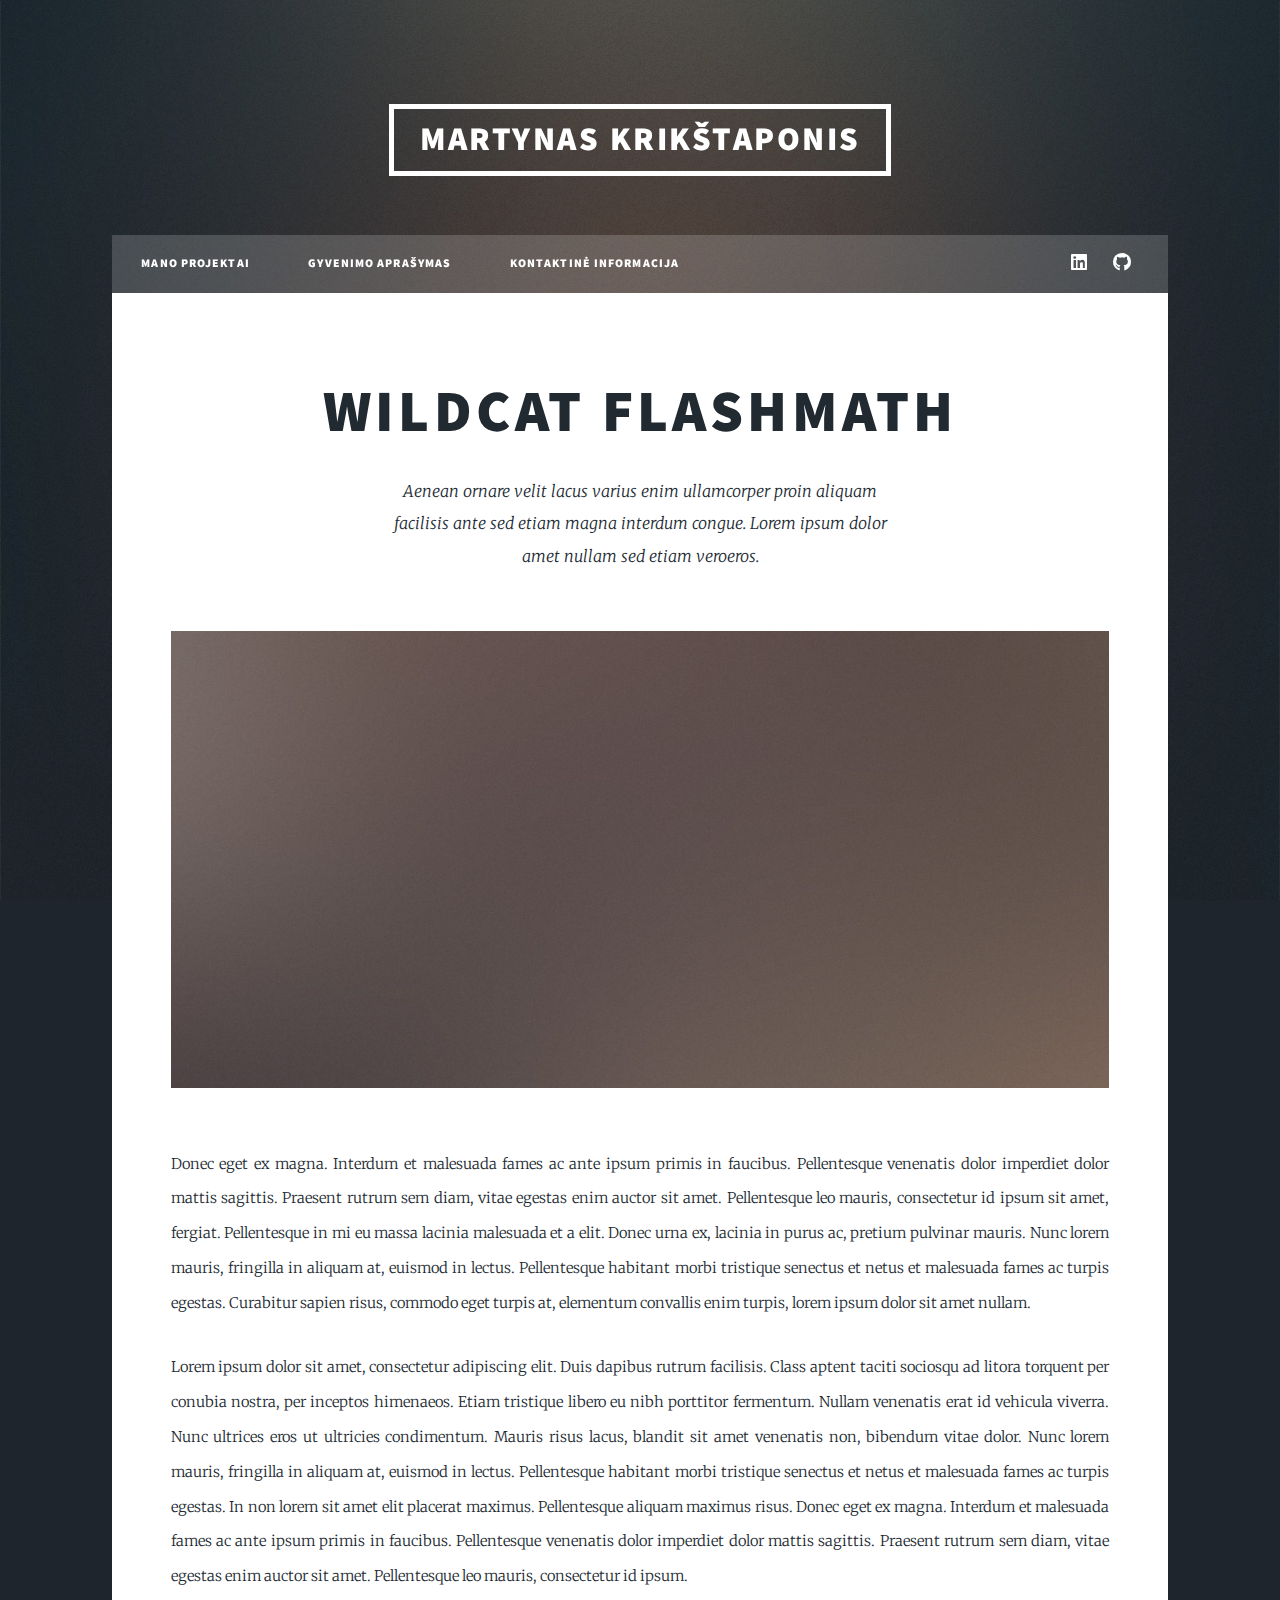
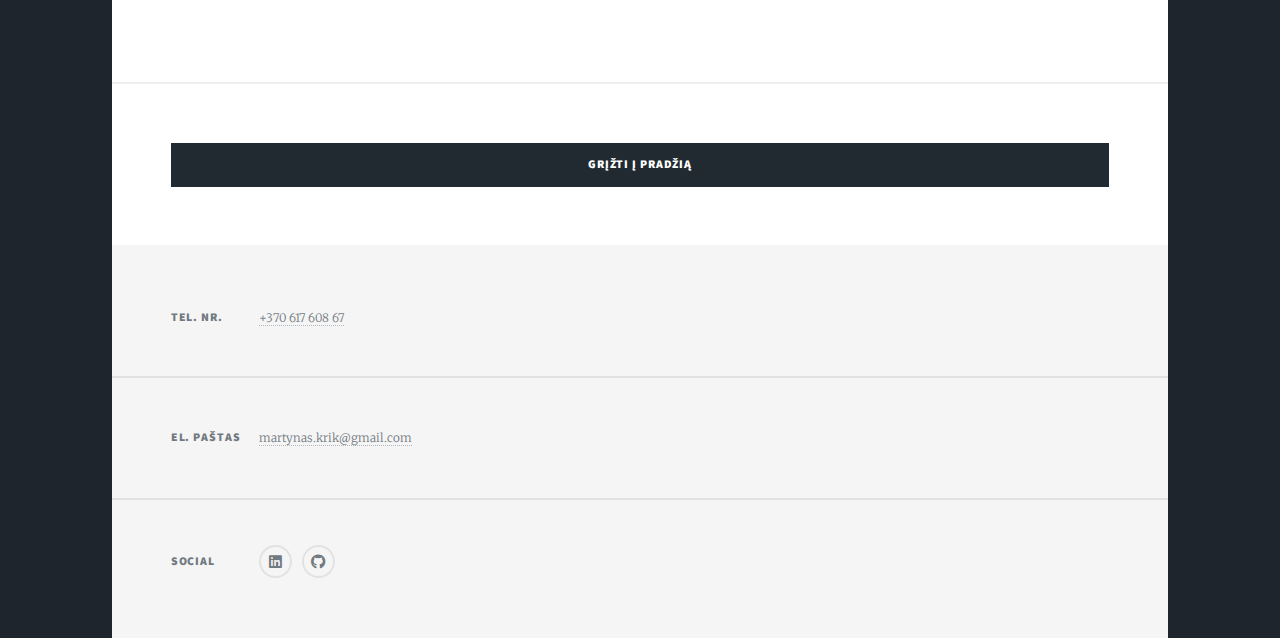
<file: Project Pages/FlashMath.html>
<!DOCTYPE HTML>
<!--
	Massively by HTML5 UP
	html5up.net | @ajlkn
	Free for personal and commercial use under the CCA 3.0 license (html5up.net/license)
-->
<html>
	<head>
		<title>Wildcat FlashMath</title>
		<meta charset="utf-8" />
		<meta name="viewport" content="width=device-width, initial-scale=1, user-scalable=no" />
		<link rel="stylesheet" href="../assets/css/main.css" />
		<noscript><link rel="stylesheet" href="../assets/css/noscript.css" /></noscript>
	</head>
	<body class="is-preload">

		<!-- Wrapper -->
			<div id="wrapper">

				<!-- Header -->
					<header id="header">
						<a class="logo">Martynas Krikštaponis</a>
					</header>

				<!-- Nav -->

					<nav id="nav">
						<ul class="links">
							<li><a href="../index.html">Mano projektai</a></li>
							<li><a href="../GyvenimoAprasymas.html">Gyvenimo aprašymas</a></li>
							<li><a href="../KontaktineInformacija.html">Kontaktinė informacija</a></li>	
						</ul>
		
						<ul class="icons">
							<li><a href="https://www.linkedin.com/in/martynas-krikstaponis-2376aa113/" target="_blank" class="icon brands fa-linkedin"><span class="label">Linkedin</span></a></li>
							<li><a href="https://github.com/pizamotas?tab=repositories" target="_blank" class="icon brands fa-github"><span class="label">GitHub</span></a></li>
						</ul>
					</nav>

				<!-- Main -->
					<div id="main">

						<!-- Post -->
							<section class="post">
								<header class="major">
									<h1>Wildcat FlashMath </h1>
									<p>Aenean ornare velit lacus varius enim ullamcorper proin aliquam<br />
									facilisis ante sed etiam magna interdum congue. Lorem ipsum dolor<br />
									amet nullam sed etiam veroeros.</p>
								</header>
								<div class="image main"><img src="../images/pic01.jpg" alt="" /></div>
								<p>Donec eget ex magna. Interdum et malesuada fames ac ante ipsum primis in faucibus. Pellentesque venenatis dolor imperdiet dolor mattis sagittis. Praesent rutrum sem diam, vitae egestas enim auctor sit amet. Pellentesque leo mauris, consectetur id ipsum sit amet, fergiat. Pellentesque in mi eu massa lacinia malesuada et a elit. Donec urna ex, lacinia in purus ac, pretium pulvinar mauris. Nunc lorem mauris, fringilla in aliquam at, euismod in lectus. Pellentesque habitant morbi tristique senectus et netus et malesuada fames ac turpis egestas. Curabitur sapien risus, commodo eget turpis at, elementum convallis enim turpis, lorem ipsum dolor sit amet nullam.</p>
								<p>Lorem ipsum dolor sit amet, consectetur adipiscing elit. Duis dapibus rutrum facilisis. Class aptent taciti sociosqu ad litora torquent per conubia nostra, per inceptos himenaeos. Etiam tristique libero eu nibh porttitor fermentum. Nullam venenatis erat id vehicula viverra. Nunc ultrices eros ut ultricies condimentum. Mauris risus lacus, blandit sit amet venenatis non, bibendum vitae dolor. Nunc lorem mauris, fringilla in aliquam at, euismod in lectus. Pellentesque habitant morbi tristique senectus et netus et malesuada fames ac turpis egestas. In non lorem sit amet elit placerat maximus. Pellentesque aliquam maximus risus. Donec eget ex magna. Interdum et malesuada fames ac ante ipsum primis in faucibus. Pellentesque venenatis dolor imperdiet dolor mattis sagittis. Praesent rutrum sem diam, vitae egestas enim auctor sit amet. Pellentesque leo mauris, consectetur id ipsum.</p>
							</section>
							<section>
									<ul class="actions fit">
											<li><a href="../index.html" class="button primary fit">grįžti į pradžią</a></li>
										</ul>
							</section>

					</div>

				<!-- Footer -->
				<footer id="footer">
						<section class="split contact">
							<section>
								<h3>Tel. nr.</h3>
								<p><a>+370 617 608 67</a></p>
							</section>
							<section>
								<h3>El. paštas</h3>
								<p><a>martynas.krik@gmail.com</a></p>
							</section>
							<section>
								<h3>Social</h3>
								<ul class="icons alt">
										<li><a href="https://www.linkedin.com/in/martynas-krikstaponis-2376aa113/" target="_blank" class="icon brands fa-linkedin"><span class="label">Linkedin</span></a></li>
										<li><a href="https://github.com/pizamotas?tab=repositories" target="_blank" class="icon brands fa-github"><span class="label">GitHub</span></a></li>
								</ul>
							</section>
						</section>
					</footer>

			</div>

		<!-- Scripts -->
			<script src="../assets/js/jquery.min.js"></script>
			<script src="../assets/js/jquery.scrollex.min.js"></script>
			<script src="../assets/js/jquery.scrolly.min.js"></script>
			<script src="../assets/js/browser.min.js"></script>
			<script src="../assets/js/breakpoints.min.js"></script>
			<script src="../assets/js/util.js"></script>
			<script src="../assets/js/main.js"></script>

	</body>
</html>
</file>
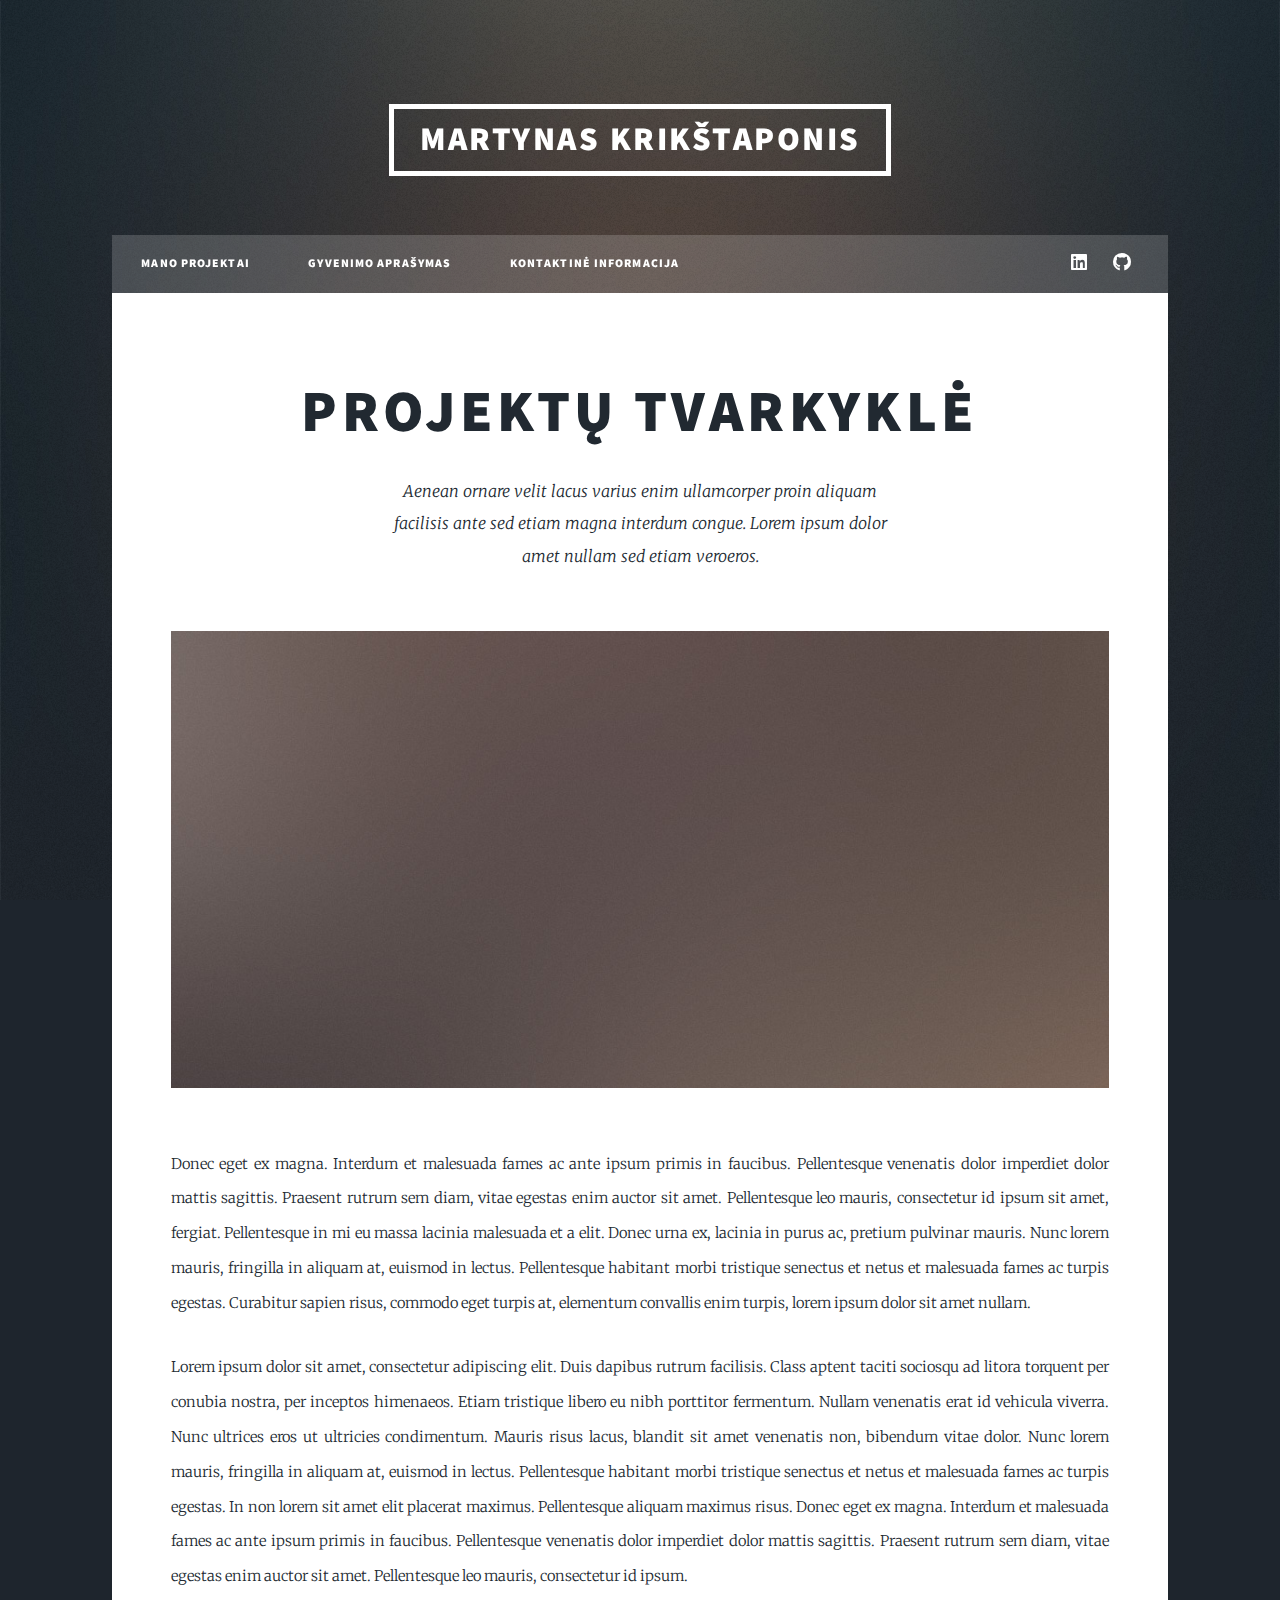
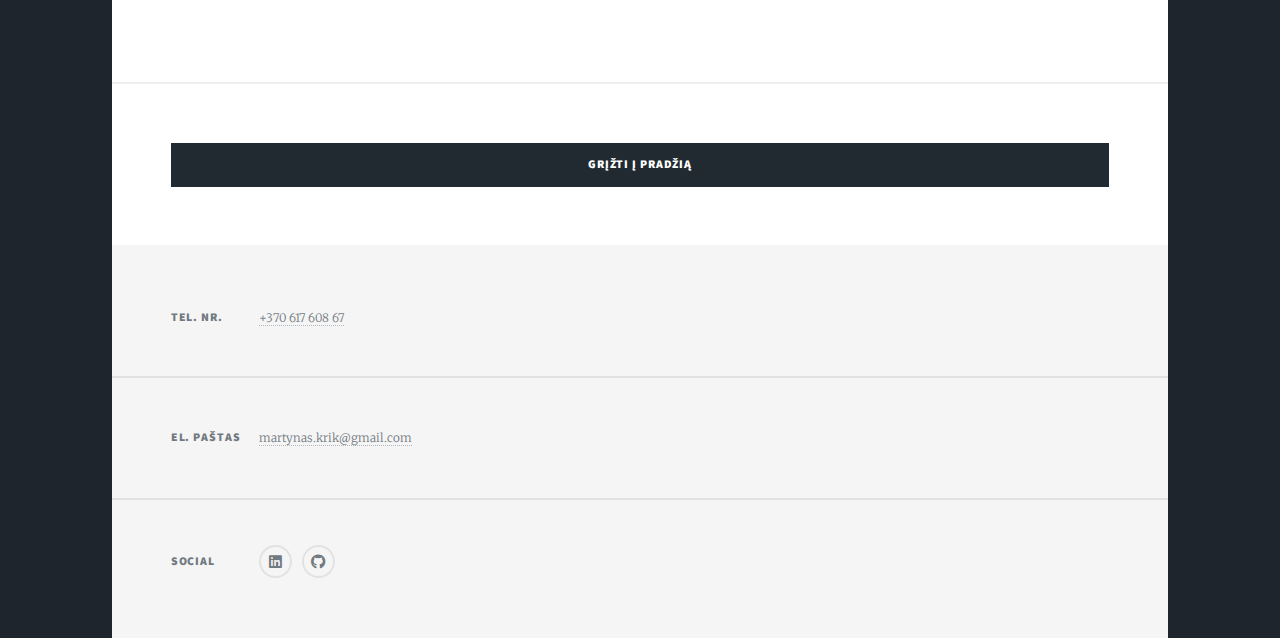
<file: Project Pages/ProjectsManager.html>
<!DOCTYPE HTML>
<!--
	Massively by HTML5 UP
	html5up.net | @ajlkn
	Free for personal and commercial use under the CCA 3.0 license (html5up.net/license)
-->
<html>
	<head>
		<title>Projektų tvarkyklė</title>
		<meta charset="utf-8" />
		<meta name="viewport" content="width=device-width, initial-scale=1, user-scalable=no" />
		<link rel="stylesheet" href="../assets/css/main.css" />
		<noscript><link rel="stylesheet" href="../assets/css/noscript.css" /></noscript>
	</head>
	<body class="is-preload">

		<!-- Wrapper -->
			<div id="wrapper">

				<!-- Header -->
					<header id="header">
						<a class="logo">Martynas Krikštaponis</a>
					</header>

				<!-- Nav -->

					<nav id="nav">
						<ul class="links">
							<li><a href="../index.html">Mano projektai</a></li>
							<li><a href="../GyvenimoAprasymas.html">Gyvenimo aprašymas</a></li>
							<li><a href="../KontaktineInformacija.html">Kontaktinė informacija</a></li>	
						</ul>
		
						<ul class="icons">
							<li><a href="https://www.linkedin.com/in/martynas-krikstaponis-2376aa113/" target="_blank" class="icon brands fa-linkedin"><span class="label">Linkedin</span></a></li>
							<li><a href="https://github.com/pizamotas?tab=repositories" target="_blank" class="icon brands fa-github"><span class="label">GitHub</span></a></li>
						</ul>
					</nav>

				<!-- Main -->
					<div id="main">

						<!-- Post -->
							<section class="post">
								<header class="major">
									<h1>Projektų tvarkyklė</h1>
									<p>Aenean ornare velit lacus varius enim ullamcorper proin aliquam<br />
									facilisis ante sed etiam magna interdum congue. Lorem ipsum dolor<br />
									amet nullam sed etiam veroeros.</p>
								</header>
								<div class="image main"><img src="../images/pic01.jpg" alt="" /></div>
								<p>Donec eget ex magna. Interdum et malesuada fames ac ante ipsum primis in faucibus. Pellentesque venenatis dolor imperdiet dolor mattis sagittis. Praesent rutrum sem diam, vitae egestas enim auctor sit amet. Pellentesque leo mauris, consectetur id ipsum sit amet, fergiat. Pellentesque in mi eu massa lacinia malesuada et a elit. Donec urna ex, lacinia in purus ac, pretium pulvinar mauris. Nunc lorem mauris, fringilla in aliquam at, euismod in lectus. Pellentesque habitant morbi tristique senectus et netus et malesuada fames ac turpis egestas. Curabitur sapien risus, commodo eget turpis at, elementum convallis enim turpis, lorem ipsum dolor sit amet nullam.</p>
								<p>Lorem ipsum dolor sit amet, consectetur adipiscing elit. Duis dapibus rutrum facilisis. Class aptent taciti sociosqu ad litora torquent per conubia nostra, per inceptos himenaeos. Etiam tristique libero eu nibh porttitor fermentum. Nullam venenatis erat id vehicula viverra. Nunc ultrices eros ut ultricies condimentum. Mauris risus lacus, blandit sit amet venenatis non, bibendum vitae dolor. Nunc lorem mauris, fringilla in aliquam at, euismod in lectus. Pellentesque habitant morbi tristique senectus et netus et malesuada fames ac turpis egestas. In non lorem sit amet elit placerat maximus. Pellentesque aliquam maximus risus. Donec eget ex magna. Interdum et malesuada fames ac ante ipsum primis in faucibus. Pellentesque venenatis dolor imperdiet dolor mattis sagittis. Praesent rutrum sem diam, vitae egestas enim auctor sit amet. Pellentesque leo mauris, consectetur id ipsum.</p>
							</section>
							<section>
									<ul class="actions fit">
											<li><a href="../index.html" class="button primary fit">grįžti į pradžią</a></li>
										</ul>
							</section>

					</div>

				<!-- Footer -->
				<footer id="footer">
						<section class="split contact">
							<section>
								<h3>Tel. nr.</h3>
								<p><a>+370 617 608 67</a></p>
							</section>
							<section>
								<h3>El. paštas</h3>
								<p><a>martynas.krik@gmail.com</a></p>
							</section>
							<section>
								<h3>Social</h3>
								<ul class="icons alt">
										<li><a href="https://www.linkedin.com/in/martynas-krikstaponis-2376aa113/" target="_blank" class="icon brands fa-linkedin"><span class="label">Linkedin</span></a></li>
										<li><a href="https://github.com/pizamotas?tab=repositories" target="_blank" class="icon brands fa-github"><span class="label">GitHub</span></a></li>
								</ul>
							</section>
						</section>
					</footer>

			</div>

		<!-- Scripts -->
			<script src="../assets/js/jquery.min.js"></script>
			<script src="../assets/js/jquery.scrollex.min.js"></script>
			<script src="../assets/js/jquery.scrolly.min.js"></script>
			<script src="../assets/js/browser.min.js"></script>
			<script src="../assets/js/breakpoints.min.js"></script>
			<script src="../assets/js/util.js"></script>
			<script src="../assets/js/main.js"></script>

	</body>
</html>
</file>
<file: assets/css/main.css>
@import url(fontawesome-all.min.css);
@import url("https://fonts.googleapis.com/css?family=Merriweather:300,700,300italic,700italic|Source+Sans+Pro:900");

/*
	Massively by HTML5 UP
	html5up.net | @ajlkn
	Free for personal and commercial use under the CCA 3.0 license (html5up.net/license)
*/

html, body, div, span, applet, object,
iframe, h1, h2, h3, h4, h5, h6, p, blockquote,
pre, a, abbr, acronym, address, big, cite,
code, del, dfn, em, img, ins, kbd, q, s, samp,
small, strike, strong, sub, sup, tt, var, b,
u, i, center, dl, dt, dd, ol, ul, li, fieldset,
form, label, legend, table, caption, tbody,
tfoot, thead, tr, th, td, article, aside,
canvas, details, embed, figure, figcaption,
footer, header, hgroup, menu, nav, output, ruby,
section, summary, time, mark, audio, video {
	margin: 0;
	padding: 0;
	border: 0;
	font-size: 100%;
	font: inherit;
	vertical-align: baseline;}

article, aside, details, figcaption, figure,
footer, header, hgroup, menu, nav, section {
	display: block;}

body {
	line-height: 1;
}

ol, ul {
	list-style: none;
}

blockquote, q {
	quotes: none;
}

	blockquote:before, blockquote:after, q:before, q:after {
		content: '';
		content: none;
	}

table {
	border-collapse: collapse;
	border-spacing: 0;
}

body {
	-webkit-text-size-adjust: none;
}

mark {
	background-color: transparent;
	color: inherit;
}

input::-moz-focus-inner {
	border: 0;
	padding: 0;
}

input, select, textarea {
	-moz-appearance: none;
	-webkit-appearance: none;
	-ms-appearance: none;
	appearance: none;
}

/* Basic */

	@-ms-viewport {
		width: device-width;
	}

	body {
		-ms-overflow-style: scrollbar;
	}

	@media screen and (max-width: 480px) {

		html, body {
			min-width: 320px;
		}

	}

	html {
		box-sizing: border-box;
	}

	*, *:before, *:after {
		box-sizing: inherit;
	}

	body {
		background-color: #1e252d;
	}

		body.is-preload *, body.is-preload *:before, body.is-preload *:after {
			-moz-animation: none !important;
			-webkit-animation: none !important;
			-ms-animation: none !important;
			animation: none !important;
			-moz-transition: none !important;
			-webkit-transition: none !important;
			-ms-transition: none !important;
			transition: none !important;
		}

/* Type */

	html {
		font-size: 16pt;
	}

		@media screen and (max-width: 1680px) {

			html {
				font-size: 12pt;
			}

		}

		@media screen and (max-width: 1280px) {

			html {
				font-size: 11pt;
			}

		}

		@media screen and (max-width: 360px) {

			html {
				font-size: 10pt;
			}

		}

	body {
		color: #212931;
	}

	body, input, select, textarea {
		font-family: "Merriweather", Georgia, serif;
		font-weight: 300;
		font-size: 1rem;
		line-height: 2.375;
	}

	a {
		-moz-transition: color 0.2s ease-in-out, background-color 0.2s ease-in-out, border-color 0.2s ease-in-out, box-shadow 0.2s ease-in-out;
		-webkit-transition: color 0.2s ease-in-out, background-color 0.2s ease-in-out, border-color 0.2s ease-in-out, box-shadow 0.2s ease-in-out;
		-ms-transition: color 0.2s ease-in-out, background-color 0.2s ease-in-out, border-color 0.2s ease-in-out, box-shadow 0.2s ease-in-out;
		transition: color 0.2s ease-in-out, background-color 0.2s ease-in-out, border-color 0.2s ease-in-out, box-shadow 0.2s ease-in-out;
		border-bottom: dotted 1px;
		text-decoration: none;
	}

		a:hover {
			border-bottom-color: transparent;
		}

	strong, b {
		font-weight: 600;
	}

	em, i {
		font-style: italic;
	}

	p {
		text-align: justify;
		margin: 0 0 2rem 0;
	}

	h1, h2, h3, h4, h5, h6 {
		font-family: "Source Sans Pro", Helvetica, sans-serif;
		font-weight: 900;
		line-height: 1.5;
		letter-spacing: 0.075em;
		text-transform: uppercase;
		margin: 0 0 1rem 0;
	}

		h1 a, h2 a, h3 a, h4 a, h5 a, h6 a {
			border-bottom: 0;
			color: inherit;
			text-decoration: none;
		}

	h1 {
		font-size: 4rem;
		line-height: 1.1;
		margin: 0 0 2rem 0;
	}

	h2 {
		font-size: 1.75rem;
		line-height: 1.3;
		margin: 0 0 1.5rem 0;
	}

	h3 {
		font-size: 1.25rem;
		margin: 0 0 1.5rem 0;
	}

	h4 {
		font-size: 1rem;
	}

	h5 {
		font-size: 0.9rem;
	}

	h6 {
		font-size: 0.8rem;
	}

	sub {
		font-size: 0.8rem;
		position: relative;
		top: 0.5rem;
	}

	sup {
		font-size: 0.8rem;
		position: relative;
		top: -0.5rem;
	}

	blockquote {
		border-left: solid 4px;
		font-style: italic;
		margin: 0 0 2rem 0;
		padding: 0.5rem 0 0.5rem 2rem;
	}

	code {
		border: solid 2px;
		font-family: "Courier New", monospace;
		font-size: 0.9rem;
		margin: 0 0.25rem;
		padding: 0.25rem 0.65rem;
	}

	pre {
		-webkit-overflow-scrolling: touch;
		font-family: "Courier New", monospace;
		font-size: 0.9rem;
		margin: 0 0 2rem 0;
	}

		pre code {
			display: block;
			line-height: 1.75;
			padding: 1rem 1.5rem;
			overflow-x: auto;
		}

	hr {
		border: 0;
		border-bottom: solid 2px;
		margin: 3rem 0;
	}

		hr.major {
			margin: 5rem 0;
		}

	.align-left {
		text-align: left;
	}

	.align-center {
		text-align: center;
	}

	.align-right {
		text-align: right;
	}

	input, select, textarea {
		color: #212931;
	}

	a {
		color: #212931;
		border-bottom-color: rgba(33, 41, 49, 0.5);
	}

		a:hover {
			border-bottom-color: transparent;
			color: #18bfef !important;
		}

	strong, b {
		color: #212931;
	}

	h1, h2, h3, h4, h5, h6 {
		color: #212931;
	}

	blockquote {
		border-left-color: #eeeeee;
	}

	code {
		background: rgba(220, 220, 220, 0.25);
		border-color: #eeeeee;
	}

	hr {
		border-bottom-color: #eeeeee;
	}

/* Row */

	.row {
		display: flex;
		flex-wrap: wrap;
		box-sizing: border-box;
		align-items: stretch;
	}

		.row > * {
			box-sizing: border-box;
		}

		.row.gtr-uniform > * > :last-child {
			margin-bottom: 0;
		}

		.row.aln-left {
			justify-content: flex-start;
		}

		.row.aln-center {
			justify-content: center;
		}

		.row.aln-right {
			justify-content: flex-end;
		}

		.row.aln-top {
			align-items: flex-start;
		}

		.row.aln-middle {
			align-items: center;
		}

		.row.aln-bottom {
			align-items: flex-end;
		}

		.row > .imp {
			order: -1;
		}

		.row > .col-1 {
			width: 8.33333%;
		}

		.row > .off-1 {
			margin-left: 8.33333%;
		}

		.row > .col-2 {
			width: 16.66667%;
		}

		.row > .off-2 {
			margin-left: 16.66667%;
		}

		.row > .col-3 {
			width: 25%;
		}

		.row > .off-3 {
			margin-left: 25%;
		}

		.row > .col-4 {
			width: 33.33333%;
		}

		.row > .off-4 {
			margin-left: 33.33333%;
		}

		.row > .col-5 {
			width: 41.66667%;
		}

		.row > .off-5 {
			margin-left: 41.66667%;
		}

		.row > .col-6 {
			width: 50%;
		}

		.row > .off-6 {
			margin-left: 50%;
		}

		.row > .col-7 {
			width: 58.33333%;
		}

		.row > .off-7 {
			margin-left: 58.33333%;
		}

		.row > .col-8 {
			width: 66.66667%;
		}

		.row > .off-8 {
			margin-left: 66.66667%;
		}

		.row > .col-9 {
			width: 75%;
		}

		.row > .off-9 {
			margin-left: 75%;
		}

		.row > .col-10 {
			width: 83.33333%;
		}

		.row > .off-10 {
			margin-left: 83.33333%;
		}

		.row > .col-11 {
			width: 91.66667%;
		}

		.row > .off-11 {
			margin-left: 91.66667%;
		}

		.row > .col-12 {
			width: 100%;
		}

		.row > .off-12 {
			margin-left: 100%;
		}

		.row.gtr-0 {
			margin-top: 0;
			margin-left: 0rem;
		}

			.row.gtr-0 > * {
				padding: 0 0 0 0rem;
			}

			.row.gtr-0.gtr-uniform {
				margin-top: 0rem;
			}

				.row.gtr-0.gtr-uniform > * {
					padding-top: 0rem;
				}

		.row.gtr-25 {
			margin-top: 0;
			margin-left: -0.375rem;
		}

			.row.gtr-25 > * {
				padding: 0 0 0 0.375rem;
			}

			.row.gtr-25.gtr-uniform {
				margin-top: -0.375rem;
			}

				.row.gtr-25.gtr-uniform > * {
					padding-top: 0.375rem;
				}

		.row.gtr-50 {
			margin-top: 0;
			margin-left: -0.75rem;
		}

			.row.gtr-50 > * {
				padding: 0 0 0 0.75rem;
			}

			.row.gtr-50.gtr-uniform {
				margin-top: -0.75rem;
			}

				.row.gtr-50.gtr-uniform > * {
					padding-top: 0.75rem;
				}

		.row {
			margin-top: 0;
			margin-left: -1.5rem;
		}

			.row > * {
				padding: 0 0 0 1.5rem;
			}

			.row.gtr-uniform {
				margin-top: -1.5rem;
			}

				.row.gtr-uniform > * {
					padding-top: 1.5rem;
				}

		.row.gtr-150 {
			margin-top: 0;
			margin-left: -2.25rem;
		}

			.row.gtr-150 > * {
				padding: 0 0 0 2.25rem;
			}

			.row.gtr-150.gtr-uniform {
				margin-top: -2.25rem;
			}

				.row.gtr-150.gtr-uniform > * {
					padding-top: 2.25rem;
				}

		.row.gtr-200 {
			margin-top: 0;
			margin-left: -3rem;
		}

			.row.gtr-200 > * {
				padding: 0 0 0 3rem;
			}

			.row.gtr-200.gtr-uniform {
				margin-top: -3rem;
			}

				.row.gtr-200.gtr-uniform > * {
					padding-top: 3rem;
				}

		@media screen and (max-width: 1680px) {

			.row {
				display: flex;
				flex-wrap: wrap;
				box-sizing: border-box;
				align-items: stretch;
			}

				.row > * {
					box-sizing: border-box;
				}

				.row.gtr-uniform > * > :last-child {
					margin-bottom: 0;
				}

				.row.aln-left {
					justify-content: flex-start;
				}

				.row.aln-center {
					justify-content: center;
				}

				.row.aln-right {
					justify-content: flex-end;
				}

				.row.aln-top {
					align-items: flex-start;
				}

				.row.aln-middle {
					align-items: center;
				}

				.row.aln-bottom {
					align-items: flex-end;
				}

				.row > .imp-xlarge {
					order: -1;
				}

				.row > .col-1-xlarge {
					width: 8.33333%;
				}

				.row > .off-1-xlarge {
					margin-left: 8.33333%;
				}

				.row > .col-2-xlarge {
					width: 16.66667%;
				}

				.row > .off-2-xlarge {
					margin-left: 16.66667%;
				}

				.row > .col-3-xlarge {
					width: 25%;
				}

				.row > .off-3-xlarge {
					margin-left: 25%;
				}

				.row > .col-4-xlarge {
					width: 33.33333%;
				}

				.row > .off-4-xlarge {
					margin-left: 33.33333%;
				}

				.row > .col-5-xlarge {
					width: 41.66667%;
				}

				.row > .off-5-xlarge {
					margin-left: 41.66667%;
				}

				.row > .col-6-xlarge {
					width: 50%;
				}

				.row > .off-6-xlarge {
					margin-left: 50%;
				}

				.row > .col-7-xlarge {
					width: 58.33333%;
				}

				.row > .off-7-xlarge {
					margin-left: 58.33333%;
				}

				.row > .col-8-xlarge {
					width: 66.66667%;
				}

				.row > .off-8-xlarge {
					margin-left: 66.66667%;
				}

				.row > .col-9-xlarge {
					width: 75%;
				}

				.row > .off-9-xlarge {
					margin-left: 75%;
				}

				.row > .col-10-xlarge {
					width: 83.33333%;
				}

				.row > .off-10-xlarge {
					margin-left: 83.33333%;
				}

				.row > .col-11-xlarge {
					width: 91.66667%;
				}

				.row > .off-11-xlarge {
					margin-left: 91.66667%;
				}

				.row > .col-12-xlarge {
					width: 100%;
				}

				.row > .off-12-xlarge {
					margin-left: 100%;
				}

				.row.gtr-0 {
					margin-top: 0;
					margin-left: 0rem;
				}

					.row.gtr-0 > * {
						padding: 0 0 0 0rem;
					}

					.row.gtr-0.gtr-uniform {
						margin-top: 0rem;
					}

						.row.gtr-0.gtr-uniform > * {
							padding-top: 0rem;
						}

				.row.gtr-25 {
					margin-top: 0;
					margin-left: -0.375rem;
				}

					.row.gtr-25 > * {
						padding: 0 0 0 0.375rem;
					}

					.row.gtr-25.gtr-uniform {
						margin-top: -0.375rem;
					}

						.row.gtr-25.gtr-uniform > * {
							padding-top: 0.375rem;
						}

				.row.gtr-50 {
					margin-top: 0;
					margin-left: -0.75rem;
				}

					.row.gtr-50 > * {
						padding: 0 0 0 0.75rem;
					}

					.row.gtr-50.gtr-uniform {
						margin-top: -0.75rem;
					}

						.row.gtr-50.gtr-uniform > * {
							padding-top: 0.75rem;
						}

				.row {
					margin-top: 0;
					margin-left: -1.5rem;
				}

					.row > * {
						padding: 0 0 0 1.5rem;
					}

					.row.gtr-uniform {
						margin-top: -1.5rem;
					}

						.row.gtr-uniform > * {
							padding-top: 1.5rem;
						}

				.row.gtr-150 {
					margin-top: 0;
					margin-left: -2.25rem;
				}

					.row.gtr-150 > * {
						padding: 0 0 0 2.25rem;
					}

					.row.gtr-150.gtr-uniform {
						margin-top: -2.25rem;
					}

						.row.gtr-150.gtr-uniform > * {
							padding-top: 2.25rem;
						}

				.row.gtr-200 {
					margin-top: 0;
					margin-left: -3rem;
				}

					.row.gtr-200 > * {
						padding: 0 0 0 3rem;
					}

					.row.gtr-200.gtr-uniform {
						margin-top: -3rem;
					}

						.row.gtr-200.gtr-uniform > * {
							padding-top: 3rem;
						}

		}

		@media screen and (max-width: 1280px) {

			.row {
				display: flex;
				flex-wrap: wrap;
				box-sizing: border-box;
				align-items: stretch;
			}

				.row > * {
					box-sizing: border-box;
				}

				.row.gtr-uniform > * > :last-child {
					margin-bottom: 0;
				}

				.row.aln-left {
					justify-content: flex-start;
				}

				.row.aln-center {
					justify-content: center;
				}

				.row.aln-right {
					justify-content: flex-end;
				}

				.row.aln-top {
					align-items: flex-start;
				}

				.row.aln-middle {
					align-items: center;
				}

				.row.aln-bottom {
					align-items: flex-end;
				}

				.row > .imp-large {
					order: -1;
				}

				.row > .col-1-large {
					width: 8.33333%;
				}

				.row > .off-1-large {
					margin-left: 8.33333%;
				}

				.row > .col-2-large {
					width: 16.66667%;
				}

				.row > .off-2-large {
					margin-left: 16.66667%;
				}

				.row > .col-3-large {
					width: 25%;
				}

				.row > .off-3-large {
					margin-left: 25%;
				}

				.row > .col-4-large {
					width: 33.33333%;
				}

				.row > .off-4-large {
					margin-left: 33.33333%;
				}

				.row > .col-5-large {
					width: 41.66667%;
				}

				.row > .off-5-large {
					margin-left: 41.66667%;
				}

				.row > .col-6-large {
					width: 50%;
				}

				.row > .off-6-large {
					margin-left: 50%;
				}

				.row > .col-7-large {
					width: 58.33333%;
				}

				.row > .off-7-large {
					margin-left: 58.33333%;
				}

				.row > .col-8-large {
					width: 66.66667%;
				}

				.row > .off-8-large {
					margin-left: 66.66667%;
				}

				.row > .col-9-large {
					width: 75%;
				}

				.row > .off-9-large {
					margin-left: 75%;
				}

				.row > .col-10-large {
					width: 83.33333%;
				}

				.row > .off-10-large {
					margin-left: 83.33333%;
				}

				.row > .col-11-large {
					width: 91.66667%;
				}

				.row > .off-11-large {
					margin-left: 91.66667%;
				}

				.row > .col-12-large {
					width: 100%;
				}

				.row > .off-12-large {
					margin-left: 100%;
				}

				.row.gtr-0 {
					margin-top: 0;
					margin-left: 0rem;
				}

					.row.gtr-0 > * {
						padding: 0 0 0 0rem;
					}

					.row.gtr-0.gtr-uniform {
						margin-top: 0rem;
					}

						.row.gtr-0.gtr-uniform > * {
							padding-top: 0rem;
						}

				.row.gtr-25 {
					margin-top: 0;
					margin-left: -0.375rem;
				}

					.row.gtr-25 > * {
						padding: 0 0 0 0.375rem;
					}

					.row.gtr-25.gtr-uniform {
						margin-top: -0.375rem;
					}

						.row.gtr-25.gtr-uniform > * {
							padding-top: 0.375rem;
						}

				.row.gtr-50 {
					margin-top: 0;
					margin-left: -0.75rem;
				}

					.row.gtr-50 > * {
						padding: 0 0 0 0.75rem;
					}

					.row.gtr-50.gtr-uniform {
						margin-top: -0.75rem;
					}

						.row.gtr-50.gtr-uniform > * {
							padding-top: 0.75rem;
						}

				.row {
					margin-top: 0;
					margin-left: -1.5rem;
				}

					.row > * {
						padding: 0 0 0 1.5rem;
					}

					.row.gtr-uniform {
						margin-top: -1.5rem;
					}

						.row.gtr-uniform > * {
							padding-top: 1.5rem;
						}

				.row.gtr-150 {
					margin-top: 0;
					margin-left: -2.25rem;
				}

					.row.gtr-150 > * {
						padding: 0 0 0 2.25rem;
					}

					.row.gtr-150.gtr-uniform {
						margin-top: -2.25rem;
					}

						.row.gtr-150.gtr-uniform > * {
							padding-top: 2.25rem;
						}

				.row.gtr-200 {
					margin-top: 0;
					margin-left: -3rem;
				}

					.row.gtr-200 > * {
						padding: 0 0 0 3rem;
					}

					.row.gtr-200.gtr-uniform {
						margin-top: -3rem;
					}

						.row.gtr-200.gtr-uniform > * {
							padding-top: 3rem;
						}

		}

		@media screen and (max-width: 980px) {

			.row {
				display: flex;
				flex-wrap: wrap;
				box-sizing: border-box;
				align-items: stretch;
			}

				.row > * {
					box-sizing: border-box;
				}

				.row.gtr-uniform > * > :last-child {
					margin-bottom: 0;
				}

				.row.aln-left {
					justify-content: flex-start;
				}

				.row.aln-center {
					justify-content: center;
				}

				.row.aln-right {
					justify-content: flex-end;
				}

				.row.aln-top {
					align-items: flex-start;
				}

				.row.aln-middle {
					align-items: center;
				}

				.row.aln-bottom {
					align-items: flex-end;
				}

				.row > .imp-medium {
					order: -1;
				}

				.row > .col-1-medium {
					width: 8.33333%;
				}

				.row > .off-1-medium {
					margin-left: 8.33333%;
				}

				.row > .col-2-medium {
					width: 16.66667%;
				}

				.row > .off-2-medium {
					margin-left: 16.66667%;
				}

				.row > .col-3-medium {
					width: 25%;
				}

				.row > .off-3-medium {
					margin-left: 25%;
				}

				.row > .col-4-medium {
					width: 33.33333%;
				}

				.row > .off-4-medium {
					margin-left: 33.33333%;
				}

				.row > .col-5-medium {
					width: 41.66667%;
				}

				.row > .off-5-medium {
					margin-left: 41.66667%;
				}

				.row > .col-6-medium {
					width: 50%;
				}

				.row > .off-6-medium {
					margin-left: 50%;
				}

				.row > .col-7-medium {
					width: 58.33333%;
				}

				.row > .off-7-medium {
					margin-left: 58.33333%;
				}

				.row > .col-8-medium {
					width: 66.66667%;
				}

				.row > .off-8-medium {
					margin-left: 66.66667%;
				}

				.row > .col-9-medium {
					width: 75%;
				}

				.row > .off-9-medium {
					margin-left: 75%;
				}

				.row > .col-10-medium {
					width: 83.33333%;
				}

				.row > .off-10-medium {
					margin-left: 83.33333%;
				}

				.row > .col-11-medium {
					width: 91.66667%;
				}

				.row > .off-11-medium {
					margin-left: 91.66667%;
				}

				.row > .col-12-medium {
					width: 100%;
				}

				.row > .off-12-medium {
					margin-left: 100%;
				}

				.row.gtr-0 {
					margin-top: 0;
					margin-left: 0rem;
				}

					.row.gtr-0 > * {
						padding: 0 0 0 0rem;
					}

					.row.gtr-0.gtr-uniform {
						margin-top: 0rem;
					}

						.row.gtr-0.gtr-uniform > * {
							padding-top: 0rem;
						}

				.row.gtr-25 {
					margin-top: 0;
					margin-left: -0.375rem;
				}

					.row.gtr-25 > * {
						padding: 0 0 0 0.375rem;
					}

					.row.gtr-25.gtr-uniform {
						margin-top: -0.375rem;
					}

						.row.gtr-25.gtr-uniform > * {
							padding-top: 0.375rem;
						}

				.row.gtr-50 {
					margin-top: 0;
					margin-left: -0.75rem;
				}

					.row.gtr-50 > * {
						padding: 0 0 0 0.75rem;
					}

					.row.gtr-50.gtr-uniform {
						margin-top: -0.75rem;
					}

						.row.gtr-50.gtr-uniform > * {
							padding-top: 0.75rem;
						}

				.row {
					margin-top: 0;
					margin-left: -1.5rem;
				}

					.row > * {
						padding: 0 0 0 1.5rem;
					}

					.row.gtr-uniform {
						margin-top: -1.5rem;
					}

						.row.gtr-uniform > * {
							padding-top: 1.5rem;
						}

				.row.gtr-150 {
					margin-top: 0;
					margin-left: -2.25rem;
				}

					.row.gtr-150 > * {
						padding: 0 0 0 2.25rem;
					}

					.row.gtr-150.gtr-uniform {
						margin-top: -2.25rem;
					}

						.row.gtr-150.gtr-uniform > * {
							padding-top: 2.25rem;
						}

				.row.gtr-200 {
					margin-top: 0;
					margin-left: -3rem;
				}

					.row.gtr-200 > * {
						padding: 0 0 0 3rem;
					}

					.row.gtr-200.gtr-uniform {
						margin-top: -3rem;
					}

						.row.gtr-200.gtr-uniform > * {
							padding-top: 3rem;
						}

		}

		@media screen and (max-width: 736px) {

			.row {
				display: flex;
				flex-wrap: wrap;
				box-sizing: border-box;
				align-items: stretch;
			}

				.row > * {
					box-sizing: border-box;
				}

				.row.gtr-uniform > * > :last-child {
					margin-bottom: 0;
				}

				.row.aln-left {
					justify-content: flex-start;
				}

				.row.aln-center {
					justify-content: center;
				}

				.row.aln-right {
					justify-content: flex-end;
				}

				.row.aln-top {
					align-items: flex-start;
				}

				.row.aln-middle {
					align-items: center;
				}

				.row.aln-bottom {
					align-items: flex-end;
				}

				.row > .imp-small {
					order: -1;
				}

				.row > .col-1-small {
					width: 8.33333%;
				}

				.row > .off-1-small {
					margin-left: 8.33333%;
				}

				.row > .col-2-small {
					width: 16.66667%;
				}

				.row > .off-2-small {
					margin-left: 16.66667%;
				}

				.row > .col-3-small {
					width: 25%;
				}

				.row > .off-3-small {
					margin-left: 25%;
				}

				.row > .col-4-small {
					width: 33.33333%;
				}

				.row > .off-4-small {
					margin-left: 33.33333%;
				}

				.row > .col-5-small {
					width: 41.66667%;
				}

				.row > .off-5-small {
					margin-left: 41.66667%;
				}

				.row > .col-6-small {
					width: 50%;
				}

				.row > .off-6-small {
					margin-left: 50%;
				}

				.row > .col-7-small {
					width: 58.33333%;
				}

				.row > .off-7-small {
					margin-left: 58.33333%;
				}

				.row > .col-8-small {
					width: 66.66667%;
				}

				.row > .off-8-small {
					margin-left: 66.66667%;
				}

				.row > .col-9-small {
					width: 75%;
				}

				.row > .off-9-small {
					margin-left: 75%;
				}

				.row > .col-10-small {
					width: 83.33333%;
				}

				.row > .off-10-small {
					margin-left: 83.33333%;
				}

				.row > .col-11-small {
					width: 91.66667%;
				}

				.row > .off-11-small {
					margin-left: 91.66667%;
				}

				.row > .col-12-small {
					width: 100%;
				}

				.row > .off-12-small {
					margin-left: 100%;
				}

				.row.gtr-0 {
					margin-top: 0;
					margin-left: 0rem;
				}

					.row.gtr-0 > * {
						padding: 0 0 0 0rem;
					}

					.row.gtr-0.gtr-uniform {
						margin-top: 0rem;
					}

						.row.gtr-0.gtr-uniform > * {
							padding-top: 0rem;
						}

				.row.gtr-25 {
					margin-top: 0;
					margin-left: -0.375rem;
				}

					.row.gtr-25 > * {
						padding: 0 0 0 0.375rem;
					}

					.row.gtr-25.gtr-uniform {
						margin-top: -0.375rem;
					}

						.row.gtr-25.gtr-uniform > * {
							padding-top: 0.375rem;
						}

				.row.gtr-50 {
					margin-top: 0;
					margin-left: -0.75rem;
				}

					.row.gtr-50 > * {
						padding: 0 0 0 0.75rem;
					}

					.row.gtr-50.gtr-uniform {
						margin-top: -0.75rem;
					}

						.row.gtr-50.gtr-uniform > * {
							padding-top: 0.75rem;
						}

				.row {
					margin-top: 0;
					margin-left: -1.5rem;
				}

					.row > * {
						padding: 0 0 0 1.5rem;
					}

					.row.gtr-uniform {
						margin-top: -1.5rem;
					}

						.row.gtr-uniform > * {
							padding-top: 1.5rem;
						}

				.row.gtr-150 {
					margin-top: 0;
					margin-left: -2.25rem;
				}

					.row.gtr-150 > * {
						padding: 0 0 0 2.25rem;
					}

					.row.gtr-150.gtr-uniform {
						margin-top: -2.25rem;
					}

						.row.gtr-150.gtr-uniform > * {
							padding-top: 2.25rem;
						}

				.row.gtr-200 {
					margin-top: 0;
					margin-left: -3rem;
				}

					.row.gtr-200 > * {
						padding: 0 0 0 3rem;
					}

					.row.gtr-200.gtr-uniform {
						margin-top: -3rem;
					}

						.row.gtr-200.gtr-uniform > * {
							padding-top: 3rem;
						}

		}

		@media screen and (max-width: 480px) {

			.row {
				display: flex;
				flex-wrap: wrap;
				box-sizing: border-box;
				align-items: stretch;
			}

				.row > * {
					box-sizing: border-box;
				}

				.row.gtr-uniform > * > :last-child {
					margin-bottom: 0;
				}

				.row.aln-left {
					justify-content: flex-start;
				}

				.row.aln-center {
					justify-content: center;
				}

				.row.aln-right {
					justify-content: flex-end;
				}

				.row.aln-top {
					align-items: flex-start;
				}

				.row.aln-middle {
					align-items: center;
				}

				.row.aln-bottom {
					align-items: flex-end;
				}

				.row > .imp-xsmall {
					order: -1;
				}

				.row > .col-1-xsmall {
					width: 8.33333%;
				}

				.row > .off-1-xsmall {
					margin-left: 8.33333%;
				}

				.row > .col-2-xsmall {
					width: 16.66667%;
				}

				.row > .off-2-xsmall {
					margin-left: 16.66667%;
				}

				.row > .col-3-xsmall {
					width: 25%;
				}

				.row > .off-3-xsmall {
					margin-left: 25%;
				}

				.row > .col-4-xsmall {
					width: 33.33333%;
				}

				.row > .off-4-xsmall {
					margin-left: 33.33333%;
				}

				.row > .col-5-xsmall {
					width: 41.66667%;
				}

				.row > .off-5-xsmall {
					margin-left: 41.66667%;
				}

				.row > .col-6-xsmall {
					width: 50%;
				}

				.row > .off-6-xsmall {
					margin-left: 50%;
				}

				.row > .col-7-xsmall {
					width: 58.33333%;
				}

				.row > .off-7-xsmall {
					margin-left: 58.33333%;
				}

				.row > .col-8-xsmall {
					width: 66.66667%;
				}

				.row > .off-8-xsmall {
					margin-left: 66.66667%;
				}

				.row > .col-9-xsmall {
					width: 75%;
				}

				.row > .off-9-xsmall {
					margin-left: 75%;
				}

				.row > .col-10-xsmall {
					width: 83.33333%;
				}

				.row > .off-10-xsmall {
					margin-left: 83.33333%;
				}

				.row > .col-11-xsmall {
					width: 91.66667%;
				}

				.row > .off-11-xsmall {
					margin-left: 91.66667%;
				}

				.row > .col-12-xsmall {
					width: 100%;
				}

				.row > .off-12-xsmall {
					margin-left: 100%;
				}

				.row.gtr-0 {
					margin-top: 0;
					margin-left: 0rem;
				}

					.row.gtr-0 > * {
						padding: 0 0 0 0rem;
					}

					.row.gtr-0.gtr-uniform {
						margin-top: 0rem;
					}

						.row.gtr-0.gtr-uniform > * {
							padding-top: 0rem;
						}

				.row.gtr-25 {
					margin-top: 0;
					margin-left: -0.375rem;
				}

					.row.gtr-25 > * {
						padding: 0 0 0 0.375rem;
					}

					.row.gtr-25.gtr-uniform {
						margin-top: -0.375rem;
					}

						.row.gtr-25.gtr-uniform > * {
							padding-top: 0.375rem;
						}

				.row.gtr-50 {
					margin-top: 0;
					margin-left: -0.75rem;
				}

					.row.gtr-50 > * {
						padding: 0 0 0 0.75rem;
					}

					.row.gtr-50.gtr-uniform {
						margin-top: -0.75rem;
					}

						.row.gtr-50.gtr-uniform > * {
							padding-top: 0.75rem;
						}

				.row {
					margin-top: 0;
					margin-left: -1.5rem;
				}

					.row > * {
						padding: 0 0 0 1.5rem;
					}

					.row.gtr-uniform {
						margin-top: -1.5rem;
					}

						.row.gtr-uniform > * {
							padding-top: 1.5rem;
						}

				.row.gtr-150 {
					margin-top: 0;
					margin-left: -2.25rem;
				}

					.row.gtr-150 > * {
						padding: 0 0 0 2.25rem;
					}

					.row.gtr-150.gtr-uniform {
						margin-top: -2.25rem;
					}

						.row.gtr-150.gtr-uniform > * {
							padding-top: 2.25rem;
						}

				.row.gtr-200 {
					margin-top: 0;
					margin-left: -3rem;
				}

					.row.gtr-200 > * {
						padding: 0 0 0 3rem;
					}

					.row.gtr-200.gtr-uniform {
						margin-top: -3rem;
					}

						.row.gtr-200.gtr-uniform > * {
							padding-top: 3rem;
						}

		}

		@media screen and (max-width: 360px) {

			.row {
				display: flex;
				flex-wrap: wrap;
				box-sizing: border-box;
				align-items: stretch;
			}

				.row > * {
					box-sizing: border-box;
				}

				.row.gtr-uniform > * > :last-child {
					margin-bottom: 0;
				}

				.row.aln-left {
					justify-content: flex-start;
				}

				.row.aln-center {
					justify-content: center;
				}

				.row.aln-right {
					justify-content: flex-end;
				}

				.row.aln-top {
					align-items: flex-start;
				}

				.row.aln-middle {
					align-items: center;
				}

				.row.aln-bottom {
					align-items: flex-end;
				}

				.row > .imp-xxsmall {
					order: -1;
				}

				.row > .col-1-xxsmall {
					width: 8.33333%;
				}

				.row > .off-1-xxsmall {
					margin-left: 8.33333%;
				}

				.row > .col-2-xxsmall {
					width: 16.66667%;
				}

				.row > .off-2-xxsmall {
					margin-left: 16.66667%;
				}

				.row > .col-3-xxsmall {
					width: 25%;
				}

				.row > .off-3-xxsmall {
					margin-left: 25%;
				}

				.row > .col-4-xxsmall {
					width: 33.33333%;
				}

				.row > .off-4-xxsmall {
					margin-left: 33.33333%;
				}

				.row > .col-5-xxsmall {
					width: 41.66667%;
				}

				.row > .off-5-xxsmall {
					margin-left: 41.66667%;
				}

				.row > .col-6-xxsmall {
					width: 50%;
				}

				.row > .off-6-xxsmall {
					margin-left: 50%;
				}

				.row > .col-7-xxsmall {
					width: 58.33333%;
				}

				.row > .off-7-xxsmall {
					margin-left: 58.33333%;
				}

				.row > .col-8-xxsmall {
					width: 66.66667%;
				}

				.row > .off-8-xxsmall {
					margin-left: 66.66667%;
				}

				.row > .col-9-xxsmall {
					width: 75%;
				}

				.row > .off-9-xxsmall {
					margin-left: 75%;
				}

				.row > .col-10-xxsmall {
					width: 83.33333%;
				}

				.row > .off-10-xxsmall {
					margin-left: 83.33333%;
				}

				.row > .col-11-xxsmall {
					width: 91.66667%;
				}

				.row > .off-11-xxsmall {
					margin-left: 91.66667%;
				}

				.row > .col-12-xxsmall {
					width: 100%;
				}

				.row > .off-12-xxsmall {
					margin-left: 100%;
				}

				.row.gtr-0 {
					margin-top: 0;
					margin-left: 0rem;
				}

					.row.gtr-0 > * {
						padding: 0 0 0 0rem;
					}

					.row.gtr-0.gtr-uniform {
						margin-top: 0rem;
					}

						.row.gtr-0.gtr-uniform > * {
							padding-top: 0rem;
						}

				.row.gtr-25 {
					margin-top: 0;
					margin-left: -0.375rem;
				}

					.row.gtr-25 > * {
						padding: 0 0 0 0.375rem;
					}

					.row.gtr-25.gtr-uniform {
						margin-top: -0.375rem;
					}

						.row.gtr-25.gtr-uniform > * {
							padding-top: 0.375rem;
						}

				.row.gtr-50 {
					margin-top: 0;
					margin-left: -0.75rem;
				}

					.row.gtr-50 > * {
						padding: 0 0 0 0.75rem;
					}

					.row.gtr-50.gtr-uniform {
						margin-top: -0.75rem;
					}

						.row.gtr-50.gtr-uniform > * {
							padding-top: 0.75rem;
						}

				.row {
					margin-top: 0;
					margin-left: -1.5rem;
				}

					.row > * {
						padding: 0 0 0 1.5rem;
					}

					.row.gtr-uniform {
						margin-top: -1.5rem;
					}

						.row.gtr-uniform > * {
							padding-top: 1.5rem;
						}

				.row.gtr-150 {
					margin-top: 0;
					margin-left: -2.25rem;
				}

					.row.gtr-150 > * {
						padding: 0 0 0 2.25rem;
					}

					.row.gtr-150.gtr-uniform {
						margin-top: -2.25rem;
					}

						.row.gtr-150.gtr-uniform > * {
							padding-top: 2.25rem;
						}

				.row.gtr-200 {
					margin-top: 0;
					margin-left: -3rem;
				}

					.row.gtr-200 > * {
						padding: 0 0 0 3rem;
					}

					.row.gtr-200.gtr-uniform {
						margin-top: -3rem;
					}

						.row.gtr-200.gtr-uniform > * {
							padding-top: 3rem;
						}

		}

/* Box */

	.box {
		border: solid 2px;
		margin-bottom: 2rem;
		padding: 1.5rem;
	}

		.box > :last-child,
		.box > :last-child > :last-child,
		.box > :last-child > :last-child > :last-child {
			margin-bottom: 0;
		}

		.box.alt {
			border: 0;
			border-radius: 0;
			padding: 0;
		}

	.box {
		border-color: #eeeeee;
	}

/* Button */

	input[type="submit"],
	input[type="reset"],
	input[type="button"],
	button,
	.button {
		-moz-appearance: none;
		-webkit-appearance: none;
		-ms-appearance: none;
		appearance: none;
		-moz-transition: background-color 0.2s ease-in-out, box-shadow 0.2s ease-in-out, color 0.2s ease-in-out;
		-webkit-transition: background-color 0.2s ease-in-out, box-shadow 0.2s ease-in-out, color 0.2s ease-in-out;
		-ms-transition: background-color 0.2s ease-in-out, box-shadow 0.2s ease-in-out, color 0.2s ease-in-out;
		transition: background-color 0.2s ease-in-out, box-shadow 0.2s ease-in-out, color 0.2s ease-in-out;
		border: 0;
		border-radius: 0;
		cursor: pointer;
		display: inline-block;
		font-family: "Source Sans Pro", Helvetica, sans-serif;
		font-size: 0.8rem;
		font-weight: 900;
		letter-spacing: 0.075em;
		height: 3rem;
		line-height: 3rem;
		padding: 0 2rem;
		text-align: center;
		text-decoration: none;
		text-transform: uppercase;
		white-space: nowrap;
	}

		input[type="submit"].icon:before,
		input[type="reset"].icon:before,
		input[type="button"].icon:before,
		button.icon:before,
		.button.icon:before {
			margin-right: 0.5rem;
		}

		input[type="submit"].icon.solo,
		input[type="reset"].icon.solo,
		input[type="button"].icon.solo,
		button.icon.solo,
		.button.icon.solo {
			position: relative;
			width: 4rem;
			height: 4rem;
			line-height: 4rem;
			border-radius: 4rem;
			text-indent: 4rem;
			overflow: hidden;
			padding: 0;
			white-space: nowrap;
		}

			input[type="submit"].icon.solo:before,
			input[type="reset"].icon.solo:before,
			input[type="button"].icon.solo:before,
			button.icon.solo:before,
			.button.icon.solo:before {
				position: absolute;
				display: block;
				top: 0;
				left: 0;
				width: inherit;
				height: inherit;
				line-height: inherit;
				font-size: 1.25rem;
				margin-right: 0;
				text-align: center;
				text-indent: 0;
			}

		input[type="submit"].fit,
		input[type="reset"].fit,
		input[type="button"].fit,
		button.fit,
		.button.fit {
			width: 100%;
		}

		input[type="submit"].small,
		input[type="reset"].small,
		input[type="button"].small,
		button.small,
		.button.small {
			font-size: 0.7rem;
			height: 2.5rem;
			line-height: 2.5rem;
			padding: 0 1.5rem;
		}

		input[type="submit"].large,
		input[type="reset"].large,
		input[type="button"].large,
		button.large,
		.button.large {
			font-size: 0.9rem;
			height: 3.5rem;
			line-height: 3.5rem;
			padding: 0 2.75rem;
		}

		@media screen and (max-width: 980px) {

			input[type="submit"],
			input[type="reset"],
			input[type="button"],
			button,
			.button {
				font-size: 0.9rem;
				height: 3.25rem;
				line-height: 3.25rem;
			}

				input[type="submit"].large,
				input[type="reset"].large,
				input[type="button"].large,
				button.large,
				.button.large {
					font-size: 1rem;
					height: 3.75rem;
					line-height: 3.75rem;
				}

		}

		input[type="submit"].disabled, input[type="submit"]:disabled,
		input[type="reset"].disabled,
		input[type="reset"]:disabled,
		input[type="button"].disabled,
		input[type="button"]:disabled,
		button.disabled,
		button:disabled,
		.button.disabled,
		.button:disabled {
			pointer-events: none;
			opacity: 0.25;
		}

	input[type="submit"],
	input[type="reset"],
	input[type="button"],
	button,
	.button {
		background-color: transparent;
		box-shadow: inset 0 0 0 2px #212931;
		color: #212931 !important;
	}

		input[type="submit"]:hover,
		input[type="reset"]:hover,
		input[type="button"]:hover,
		button:hover,
		.button:hover {
			box-shadow: inset 0 0 0 2px #18bfef;
			color: #18bfef !important;
		}

		input[type="submit"].primary,
		input[type="reset"].primary,
		input[type="button"].primary,
		button.primary,
		.button.primary {
			background-color: #212931;
			box-shadow: none;
			color: #ffffff !important;
		}

			input[type="submit"].primary:hover,
			input[type="reset"].primary:hover,
			input[type="button"].primary:hover,
			button.primary:hover,
			.button.primary:hover {
				background-color: #18bfef;
			}

/* Form */

	form {
		margin: 0 0 2rem 0;
	}

		form > :last-child {
			margin-bottom: 0;
		}

		form > .fields {
			display: -moz-flex;
			display: -webkit-flex;
			display: -ms-flex;
			display: flex;
			-moz-flex-wrap: wrap;
			-webkit-flex-wrap: wrap;
			-ms-flex-wrap: wrap;
			flex-wrap: wrap;
			width: calc(100% + 3rem);
			margin: -1.5rem 0 2rem -1.5rem;
		}

			form > .fields > .field {
				-moz-flex-grow: 0;
				-webkit-flex-grow: 0;
				-ms-flex-grow: 0;
				flex-grow: 0;
				-moz-flex-shrink: 0;
				-webkit-flex-shrink: 0;
				-ms-flex-shrink: 0;
				flex-shrink: 0;
				padding: 1.5rem 0 0 1.5rem;
				width: calc(100% - 1.5rem);
			}

				form > .fields > .field.half {
					width: calc(50% - 0.75rem);
				}

				form > .fields > .field.third {
					width: calc(100%/3 - 0.5rem);
				}

				form > .fields > .field.quarter {
					width: calc(25% - 0.375rem);
				}

		@media screen and (max-width: 480px) {

			form > .fields {
				width: calc(100% + 3rem);
				margin: -1.5rem 0 2rem -1.5rem;
			}

				form > .fields > .field {
					padding: 1.5rem 0 0 1.5rem;
					width: calc(100% - 1.5rem);
				}

					form > .fields > .field.half {
						width: calc(100% - 1.5rem);
					}

					form > .fields > .field.third {
						width: calc(100% - 1.5rem);
					}

					form > .fields > .field.quarter {
						width: calc(100% - 1.5rem);
					}

		}

	label {
		display: block;
		font-family: "Source Sans Pro", Helvetica, sans-serif;
		font-weight: 900;
		line-height: 1.5;
		letter-spacing: 0.075em;
		font-size: 0.8rem;
		text-transform: uppercase;
		margin: 0 0 0.75rem 0;
	}

		@media screen and (max-width: 980px) {

			label {
				font-size: 0.9rem;
			}

		}

	input[type="text"],
	input[type="password"],
	input[type="email"],
	select,
	textarea {
		-moz-appearance: none;
		-webkit-appearance: none;
		-ms-appearance: none;
		appearance: none;
		background: transparent;
		border-radius: 0;
		border: solid 2px;
		color: inherit;
		display: block;
		outline: 0;
		padding: 0 1rem;
		text-decoration: none;
		width: 100%;
	}

		input[type="text"]:invalid,
		input[type="password"]:invalid,
		input[type="email"]:invalid,
		select:invalid,
		textarea:invalid {
			box-shadow: none;
		}

	select {
		background-size: 1.25rem;
		background-repeat: no-repeat;
		background-position: calc(100% - 1rem) center;
		height: 3rem;
		padding-right: 3rem;
		text-overflow: ellipsis;
	}

		select:focus::-ms-value {
			background-color: transparent;
		}

		select::-ms-expand {
			display: none;
		}

	input[type="text"],
	input[type="password"],
	input[type="email"],
	select {
		height: 3rem;
	}

	textarea {
		padding: 0.75rem 1rem;
	}

	input[type="checkbox"],
	input[type="radio"] {
		-moz-appearance: none;
		-webkit-appearance: none;
		-ms-appearance: none;
		appearance: none;
		display: block;
		float: left;
		margin-right: -2rem;
		opacity: 0;
		width: 1rem;
		z-index: -1;
	}

		input[type="checkbox"] + label,
		input[type="radio"] + label {
			text-decoration: none;
			cursor: pointer;
			display: inline-block;
			font-size: 1rem;
			letter-spacing: 0;
			font-family: "Merriweather", Georgia, serif;
			text-transform: none;
			font-weight: 300;
			padding-left: 2.8rem;
			padding-right: 1rem;
			position: relative;
		}

			input[type="checkbox"] + label:before,
			input[type="radio"] + label:before {
				-moz-osx-font-smoothing: grayscale;
				-webkit-font-smoothing: antialiased;
				display: inline-block;
				font-style: normal;
				font-variant: normal;
				text-rendering: auto;
				line-height: 1;
				text-transform: none !important;
				font-family: 'Font Awesome 5 Free';
				font-weight: 900;
			}

			input[type="checkbox"] + label:before,
			input[type="radio"] + label:before {
				border-radius: 0;
				border: solid 2px;
				content: '';
				display: inline-block;
				font-size: 0.8rem;
				height: 1.8rem;
				left: 0;
				line-height: 1.65rem;
				position: absolute;
				text-align: center;
				top: -0.125rem;
				width: 1.8rem;
			}

		input[type="checkbox"]:checked + label:before,
		input[type="radio"]:checked + label:before {
			content: '\f00c';
		}

	input[type="checkbox"] + label:before {
		border-radius: 0;
	}

	input[type="radio"] + label:before {
		border-radius: 100%;
	}

	::-webkit-input-placeholder {
		opacity: 1.0;
	}

	:-moz-placeholder {
		opacity: 1.0;
	}

	::-moz-placeholder {
		opacity: 1.0;
	}

	:-ms-input-placeholder {
		opacity: 1.0;
	}

	label {
		color: #212931;
	}

	input[type="text"],
	input[type="password"],
	input[type="email"],
	select,
	textarea {
		border-color: #eeeeee;
	}

		input[type="text"]:focus,
		input[type="password"]:focus,
		input[type="email"]:focus,
		select:focus,
		textarea:focus {
			border-color: #18bfef;
		}

	select {
		background-image: url("data:image/svg+xml;charset=utf8,%3Csvg xmlns='http://www.w3.org/2000/svg' width='40' height='40' preserveAspectRatio='none' viewBox='0 0 40 40'%3E%3Cpath d='M9.4,12.3l10.4,10.4l10.4-10.4c0.2-0.2,0.5-0.4,0.9-0.4c0.3,0,0.6,0.1,0.9,0.4l3.3,3.3c0.2,0.2,0.4,0.5,0.4,0.9 c0,0.4-0.1,0.6-0.4,0.9L20.7,31.9c-0.2,0.2-0.5,0.4-0.9,0.4c-0.3,0-0.6-0.1-0.9-0.4L4.3,17.3c-0.2-0.2-0.4-0.5-0.4-0.9 c0-0.4,0.1-0.6,0.4-0.9l3.3-3.3c0.2-0.2,0.5-0.4,0.9-0.4S9.1,12.1,9.4,12.3z' fill='%23eeeeee' /%3E%3C/svg%3E");
	}

		select option {
			background-color: #ffffff;
			color: #212931;
		}

	.select-wrapper:before {
		color: #eeeeee;
	}

	input[type="checkbox"] + label,
	input[type="radio"] + label {
		color: #212931;
	}

		input[type="checkbox"] + label:before,
		input[type="radio"] + label:before {
			border-color: #eeeeee;
		}

	input[type="checkbox"]:checked + label:before,
	input[type="radio"]:checked + label:before {
		background-color: #212931;
		border-color: #212931;
		color: #ffffff;
	}

	input[type="checkbox"]:focus + label:before,
	input[type="radio"]:focus + label:before {
		border-color: #18bfef;
	}

	::-webkit-input-placeholder {
		color: #909498 !important;
	}

	:-moz-placeholder {
		color: #909498 !important;
	}

	::-moz-placeholder {
		color: #909498 !important;
	}

	:-ms-input-placeholder {
		color: #909498 !important;
	}

	.formerize-placeholder {
		color: #909498 !important;
	}

/* Icon */

	.icon {
		text-decoration: none;
		border-bottom: none;
		position: relative;
	}

		.icon:before {
			-moz-osx-font-smoothing: grayscale;
			-webkit-font-smoothing: antialiased;
			display: inline-block;
			font-style: normal;
			font-variant: normal;
			text-rendering: auto;
			line-height: 1;
			text-transform: none !important;
			font-family: 'Font Awesome 5 Free';
			font-weight: 400;
		}

		.icon > .label {
			display: none;
		}

		.icon:before {
			line-height: inherit;
		}

		.icon.solid:before {
			font-weight: 900;
		}

		.icon.brands:before {
			font-family: 'Font Awesome 5 Brands';
		}

/* Image */

	.image {
		border: 0;
		display: inline-block;
		position: relative;
	}

		.image img {
			display: block;
		}

		.image.left, .image.right {
			max-width: 40%;
		}

			.image.left img, .image.right img {
				width: 100%;
			}

		.image.left {
			float: left;
			margin: 0 2rem 2rem 0;
			top: 0.75rem;
		}

		.image.right {
			float: right;
			margin: 0 0 2rem 2rem;
			top: 0.75rem;
		}

		.image.fit {
			display: block;
			margin: 2.5rem 0;
			width: 100%;
		}

			.image.fit:first-child {
				margin-top: 0;
			}

			.image.fit img {
				width: 100%;
			}

		.image.main {
			display: block;
			margin: 4rem 0;
			width: 100%;
		}

			.image.main:first-child {
				margin-top: 0;
			}

			.image.main img {
				width: 100%;
			}

		@media screen and (max-width: 736px) {

			.image.fit {
				margin: 2rem 0;
			}

			.image.main {
				margin: 2rem 0;
			}

		}

	a.image {
		overflow: hidden;
	}

		a.image img {
			-moz-transition: -moz-transform 0.2s ease-out;
			-webkit-transition: -webkit-transform 0.2s ease-out;
			-ms-transition: -ms-transform 0.2s ease-out;
			transition: transform 0.2s ease-out;
		}

		a.image:hover img {
			-moz-transform: scale(1.05);
			-webkit-transform: scale(1.05);
			-ms-transform: scale(1.05);
			transform: scale(1.05);
		}

/* Actions */

	ul.actions {
		display: -moz-flex;
		display: -webkit-flex;
		display: -ms-flex;
		display: flex;
		cursor: default;
		list-style: none;
		margin-left: -1rem;
		padding-left: 0;
	}

		ul.actions li {
			padding: 0 0 0 1rem;
			vertical-align: middle;
		}

		ul.actions.special {
			-moz-justify-content: center;
			-webkit-justify-content: center;
			-ms-justify-content: center;
			justify-content: center;
			width: 100%;
			margin-left: 0;
		}

			ul.actions.special li:first-child {
				padding-left: 0;
			}

		ul.actions.stacked {
			-moz-flex-direction: column;
			-webkit-flex-direction: column;
			-ms-flex-direction: column;
			flex-direction: column;
			margin-left: 0;
		}

			ul.actions.stacked li {
				padding: 1.3rem 0 0 0;
			}

				ul.actions.stacked li:first-child {
					padding-top: 0;
				}

		ul.actions.fit {
			width: calc(100% + 1rem);
		}

			ul.actions.fit li {
				-moz-flex-grow: 1;
				-webkit-flex-grow: 1;
				-ms-flex-grow: 1;
				flex-grow: 1;
				-moz-flex-shrink: 1;
				-webkit-flex-shrink: 1;
				-ms-flex-shrink: 1;
				flex-shrink: 1;
				width: 100%;
			}

				ul.actions.fit li > * {
					width: 100%;
				}

			ul.actions.fit.stacked {
				width: 100%;
			}

		@media screen and (max-width: 480px) {

			ul.actions:not(.fixed) {
				-moz-flex-direction: column;
				-webkit-flex-direction: column;
				-ms-flex-direction: column;
				flex-direction: column;
				margin-left: 0;
				width: 100% !important;
			}

				ul.actions:not(.fixed) li {
					-moz-flex-grow: 1;
					-webkit-flex-grow: 1;
					-ms-flex-grow: 1;
					flex-grow: 1;
					-moz-flex-shrink: 1;
					-webkit-flex-shrink: 1;
					-ms-flex-shrink: 1;
					flex-shrink: 1;
					padding: 1rem 0 0 0;
					text-align: center;
					width: 100%;
				}

					ul.actions:not(.fixed) li > * {
						width: 100%;
					}

					ul.actions:not(.fixed) li:first-child {
						padding-top: 0;
					}

					ul.actions:not(.fixed) li input[type="submit"],
					ul.actions:not(.fixed) li input[type="reset"],
					ul.actions:not(.fixed) li input[type="button"],
					ul.actions:not(.fixed) li button,
					ul.actions:not(.fixed) li .button {
						width: 100%;
					}

						ul.actions:not(.fixed) li input[type="submit"].icon:before,
						ul.actions:not(.fixed) li input[type="reset"].icon:before,
						ul.actions:not(.fixed) li input[type="button"].icon:before,
						ul.actions:not(.fixed) li button.icon:before,
						ul.actions:not(.fixed) li .button.icon:before {
							margin-left: -0.5rem;
						}

		}

/* Icons */

	ul.icons {
		cursor: default;
		list-style: none;
		padding-left: 0;
	}

		ul.icons li {
			display: inline-block;
			padding: 0 0.5rem 0 0;
			vertical-align: middle;
		}

			ul.icons li:last-child {
				padding-right: 0;
			}

			ul.icons li .icon:before {
				width: 2.25rem;
				height: 2.25rem;
				line-height: 2.25rem;
				display: inline-block;
				text-align: center;
				border-radius: 100%;
				font-size: 1.25rem;
			}

		ul.icons.alt li .icon:before {
			-moz-transition: color 0.2s ease-in-out, background-color 0.2s ease-in-out, border-color 0.2s ease-in-out, box-shadow 0.2s ease-in-out;
			-webkit-transition: color 0.2s ease-in-out, background-color 0.2s ease-in-out, border-color 0.2s ease-in-out, box-shadow 0.2s ease-in-out;
			-ms-transition: color 0.2s ease-in-out, background-color 0.2s ease-in-out, border-color 0.2s ease-in-out, box-shadow 0.2s ease-in-out;
			transition: color 0.2s ease-in-out, background-color 0.2s ease-in-out, border-color 0.2s ease-in-out, box-shadow 0.2s ease-in-out;
			font-size: 1rem;
		}

/* List */

	ol {
		list-style: decimal;
		margin: 0 0 2rem 0;
		padding-left: 1.25rem;
	}

		ol li {
			padding-left: 0.25rem;
		}

	ul {
		list-style: disc;
		margin: 0 0 2rem 0;
		padding-left: 1rem;
	}

		ul li {
			padding-left: 0.5rem;
		}

		ul.divided {
			list-style: none;
			padding-left: 0;
		}

			ul.divided li {
				border-top: solid 1px;
				padding: 0.5rem 0;
			}

				ul.divided li:first-child {
					border-top: 0;
					padding-top: 0;
				}

	dl {
		margin: 0 0 2rem 0;
	}

		dl dt {
			display: block;
			font-weight: 600;
			margin: 0 0 1rem 0;
		}

		dl dd {
			margin-left: 2rem;
		}

	ul.divided li {
		border-top-color: #eeeeee;
	}

	ul.icons li a.icon:hover:before {
		color: #18bfef;
	}

	ul.icons.alt li .icon:before {
		box-shadow: inset 0 0 0 2px #eeeeee;
	}

	ul.icons.alt li a.icon:hover:before {
		box-shadow: inset 0 0 0 2px #18bfef;
	}

/* Section/Article */

	section.special, article.special {
		text-align: center;
	}

	header {
		cursor: default;
	}

		header > .date {
			display: block;
			font-size: 0.8rem;
			height: 1;
			margin: 0 0 1rem 0;
			position: relative;
		}

		header > p {
			font-style: italic;
		}

		header > h1 + p {
			font-size: 1.1rem;
			margin-top: -0.5rem;
			line-height: 2;
		}

		header > h2 + p {
			font-size: 1rem;
			margin-top: -0.75rem;
		}

		header > h3 + p {
			font-size: 0.9rem;
			margin-top: -0.75rem;
		}


		header > h4 + p {
			font-size: 0.8rem;
			margin-top: -0.75rem;
		}

		header.major {
			margin: 0 0 4rem 0;
			text-align: center;
		}

			header.major > :last-child {
				margin-bottom: 0;
			}

			header.major > p {
				margin-top: 0;
				text-align: center;
			}

			header.major > .date {
				font-size: 1rem;
				margin: 0 0 4rem 0;
			}

				header.major > .date:before, header.major > .date:after {
					content: '';
					display: block;
					position: absolute;
					top: 50%;
					width: calc(50% - 6rem);
					border-top: solid 2px;
				}

				header.major > .date:before {
					left: 0;
				}

				header.major > .date:after {
					right: 0;
				}

		@media screen and (max-width: 980px) {

			header br {
				display: none;
			}

		}

		@media screen and (max-width: 736px) {

			header.major {
				margin: 0 0 2rem 0;
			}

		}

	header.major .date:before, header.major .date:after {
		border-top-color: #eeeeee;
	}

/* Table */

	.table-wrapper {
		-webkit-overflow-scrolling: touch;
		overflow-x: auto;
	}

	table {
		margin: 0 0 2rem 0;
		width: 100%;
	}

		table tbody tr {
			border: solid 1px;
			border-left: 0;
			border-right: 0;
		}

		table td {
			padding: 0.75rem 0.75rem;
		}

		table th {
			font-family: "Source Sans Pro", Helvetica, sans-serif;
			font-size: 1.2rem;
			font-weight: 900;
			letter-spacing: 0.075em;
			line-height: 1.5;
			padding: 0 0.75rem 0.75rem 0.75rem;
			text-align: left;
			/* text-transform: uppercase; */
		}

			@media screen and (max-width: 980px) {

				table th {
					font-size: 0.9rem;
				}

			}

		table thead {
			border-bottom: solid 2px;
		}

		table tfoot {
			border-top: solid 2px;
		}

		table.alt {
			border-collapse: separate;
		}

			table.alt tbody tr td {
				border: solid 1px;
				border-left-width: 0;
				border-top-width: 0;
			}

				table.alt tbody tr td:first-child {
					border-left-width: 1px;
				}

			table.alt tbody tr:first-child td {
				border-top-width: 1px;
			}

			table.alt thead {
				border-bottom: 0;
			}

			table.alt tfoot {
				border-top: 0;
			}

	table tbody tr {
		border-color: #eeeeee;
	}

		table tbody tr:nth-child(2n + 1) {
			background-color: rgba(220, 220, 220, 0.25);
		}

	table th {
		color: #212931;
	}

	table thead {
		border-bottom-color: #eeeeee;
	}

	table tfoot {
		border-top-color: #eeeeee;
	}

	table.alt tbody tr td {
		border-color: #eeeeee;
	}

/* Pagination */

	.pagination {
		display: -moz-inline-flex;
		display: -webkit-inline-flex;
		display: -ms-inline-flex;
		display: inline-flex;
		-moz-user-select: none;
		-webkit-user-select: none;
		-ms-user-select: none;
		user-select: none;
		cursor: default;
		list-style: none;
		margin: 0 0 2rem 2px;
		padding: 0;
	}

		.pagination a, .pagination span {
			-moz-transition: background-color 0.2s ease-in-out, border-color 0.2s ease-in-out, box-shadow 0.2s ease-in-out, color 0.2s ease-in-out;
			-webkit-transition: background-color 0.2s ease-in-out, border-color 0.2s ease-in-out, box-shadow 0.2s ease-in-out, color 0.2s ease-in-out;
			-ms-transition: background-color 0.2s ease-in-out, border-color 0.2s ease-in-out, box-shadow 0.2s ease-in-out, color 0.2s ease-in-out;
			transition: background-color 0.2s ease-in-out, border-color 0.2s ease-in-out, box-shadow 0.2s ease-in-out, color 0.2s ease-in-out;
			border: solid 2px;
			display: inline-block;
			font-family: "Source Sans Pro", Helvetica, sans-serif;
			font-size: 0.8rem;
			font-weight: 900;
			height: 3rem;
			letter-spacing: 0.075em;
			line-height: calc(3rem - 4px);
			margin-left: -2px;
			min-width: 3rem;
			position: relative;
			text-align: center;
			text-decoration: none;
			text-transform: uppercase;
		}

		.pagination .next, .pagination .previous {
			text-decoration: none;
			padding: 0 1.75rem;
		}

			.pagination .next:before, .pagination .previous:before {
				-moz-osx-font-smoothing: grayscale;
				-webkit-font-smoothing: antialiased;
				display: inline-block;
				font-style: normal;
				font-variant: normal;
				text-rendering: auto;
				line-height: 1;
				text-transform: none !important;
				font-family: 'Font Awesome 5 Free';
				font-weight: 900;
			}

			.pagination .next:before, .pagination .previous:before {
				display: inline-block;
				color: inherit !important;
				line-height: inherit;
			}

		.pagination .previous:before {
			content: '\f104';
			margin-right: 0.9375em;
		}

		.pagination .next:before {
			content: '\f105';
			float: right;
			margin-left: 0.9375em;
		}

		@media screen and (max-width: 980px) {

			.pagination a, .pagination span {
				font-size: 0.9rem;
			}

		}

		@media screen and (max-width: 480px) {

			.pagination .page, .pagination .extra {
				display: none;
			}

		}

	.pagination a, .pagination span {
		border-color: #eeeeee;
	}

	.pagination a {
		color: #212931 !important;
	}

		.pagination a:hover {
			color: #18bfef !important;
			border-color: #18bfef;
			z-index: 1;
		}

			.pagination a:hover + a,
			.pagination a:hover + span {
				border-left-color: #18bfef;
			}

		.pagination a.active {
			background-color: #eeeeee;
		}

	.pagination span {
		color: #eeeeee;
	}

/* Wrapper */

	#wrapper {
		-moz-transition: opacity 0.5s ease;
		-webkit-transition: opacity 0.5s ease;
		-ms-transition: opacity 0.5s ease;
		transition: opacity 0.5s ease;
		position: relative;
		z-index: 1;
		overflow: hidden;
	}

		#wrapper > .bg {
			position: absolute;
			top: 0;
			left: 0;
			width: 100%;
			height: 100%;
			background-color: #212931;
			background-image: url("../../images/overlay.png"), linear-gradient(0deg, rgba(0, 0, 0, 0.1), rgba(0, 0, 0, 0.1)), url("../../images/bg.jpg");
			background-size: auto,								auto,														100% auto;
			background-position: center,								center,														top center;
			background-repeat: repeat,								no-repeat,													no-repeat;
			background-attachment: scroll,								scroll,														scroll;
			z-index: -1;
		}

			#wrapper > .bg.fixed {
				position: fixed;
				width: 100vw;
				height: 100vh;
			}

		#wrapper.fade-in:before {
			pointer-events: none;
			-moz-transition: opacity 1s ease-in-out;
			-webkit-transition: opacity 1s ease-in-out;
			-ms-transition: opacity 1s ease-in-out;
			transition: opacity 1s ease-in-out;
			-moz-transition-delay: 0.75s;
			-webkit-transition-delay: 0.75s;
			-ms-transition-delay: 0.75s;
			transition-delay: 0.75s;
			background: #1e252d;
			content: '';
			display: block;
			height: 100%;
			left: 0;
			opacity: 0;
			position: fixed;
			top: 0;
			width: 100%;
		}

		body.is-preload #wrapper.fade-in:before {
			opacity: 1;
		}

		@media screen and (orientation: portrait) {

			#wrapper > .bg {
				background-size: auto,								auto,														auto 175%;
			}

		}

/* Intro */

	#intro {
		color: #ffffff;
		padding: 8rem 4rem 6rem 4rem ;
		-moz-align-items: center;
		-webkit-align-items: center;
		-ms-align-items: center;
		align-items: center;
		display: -moz-flex;
		display: -webkit-flex;
		display: -ms-flex;
		display: flex;
		-moz-flex-direction: column;
		-webkit-flex-direction: column;
		-ms-flex-direction: column;
		flex-direction: column;
		-moz-justify-content: -moz-flex-end;
		-webkit-justify-content: -webkit-flex-end;
		-ms-justify-content: -ms-flex-end;
		justify-content: flex-end;
		-moz-transition: opacity 1s ease, -moz-transform 1s ease;
		-webkit-transition: opacity 1s ease, -webkit-transform 1s ease;
		-ms-transition: opacity 1s ease, -ms-transform 1s ease;
		transition: opacity 1s ease, transform 1s ease;
		position: relative;
		cursor: default;
		text-align: center;
		z-index: 1;
		min-height: 100vh;
	}

		#intro input, #intro select, #intro textarea {
			color: #ffffff;
		}

		#intro a {
			color: #ffffff;
			border-bottom-color: rgba(255, 255, 255, 0.5);
		}

			#intro a:hover {
				border-bottom-color: transparent;
				color: #18bfef !important;
			}

		#intro strong, #intro b {
			color: #ffffff;
		}

		#intro h1, #intro h2, #intro h3, #intro h4, #intro h5, #intro h6 {
			color: #ffffff;
		}

		#intro blockquote {
			border-left-color: #ffffff;
		}

		#intro code {
			background: rgba(255, 255, 255, 0.075);
			border-color: #ffffff;
		}

		#intro hr {
			border-bottom-color: #ffffff;
		}

		#intro input[type="submit"],
		#intro input[type="reset"],
		#intro input[type="button"],
		#intro button,
		#intro .button {
			background-color: transparent;
			box-shadow: inset 0 0 0 2px #ffffff;
			color: #ffffff !important;
		}

			#intro input[type="submit"]:hover,
			#intro input[type="reset"]:hover,
			#intro input[type="button"]:hover,
			#intro button:hover,
			#intro .button:hover {
				box-shadow: inset 0 0 0 2px #18bfef;
				color: #18bfef !important;
			}

			#intro input[type="submit"].primary,
			#intro input[type="reset"].primary,
			#intro input[type="button"].primary,
			#intro button.primary,
			#intro .button.primary {
				background-color: #ffffff;
				box-shadow: none;
				color: #1e252d !important;
			}

				#intro input[type="submit"].primary:hover,
				#intro input[type="reset"].primary:hover,
				#intro input[type="button"].primary:hover,
				#intro button.primary:hover,
				#intro .button.primary:hover {
					background-color: #18bfef;
				}

		#intro h1 {
			font-size: 5rem;
			line-height: 1;
		}

		#intro p {
			font-size: 1.25rem;
			font-style: italic;
			margin-top: -0.25rem;
			text-align: center;
		}

		#intro + #header {
			margin-top: -20rem;
		}

			#intro + #header .logo {
				-moz-transform: translateY(2rem);
				-webkit-transform: translateY(2rem);
				-ms-transform: translateY(2rem);
				transform: translateY(2rem);
				opacity: 0;
				visibility: hidden;
			}

		#intro.hidden {
			pointer-events: none;
			-moz-transform: translateY(2rem);
			-webkit-transform: translateY(2rem);
			-ms-transform: translateY(2rem);
			transform: translateY(2rem);
			-moz-transition: opacity 0.5s ease, -moz-transform 0.5s ease, visibility 0.5s;
			-webkit-transition: opacity 0.5s ease, -webkit-transform 0.5s ease, visibility 0.5s;
			-ms-transition: opacity 0.5s ease, -ms-transform 0.5s ease, visibility 0.5s;
			transition: opacity 0.5s ease, transform 0.5s ease, visibility 0.5s;
			opacity: 0;
			visibility: hidden;
		}

			#intro.hidden + #header .logo {
				-moz-transform: translateY(0);
				-webkit-transform: translateY(0);
				-ms-transform: translateY(0);
				transform: translateY(0);
				opacity: 1;
				visibility: visible;
			}

		body.is-preload #intro {
			-moz-transform: translateY(2rem);
			-webkit-transform: translateY(2rem);
			-ms-transform: translateY(2rem);
			transform: translateY(2rem);
			opacity: 0;
		}

			body.is-preload #intro:not(.hidden) + #header + #nav {
				-moz-transform: translateY(4rem);
				-webkit-transform: translateY(4rem);
				-ms-transform: translateY(4rem);
				transform: translateY(4rem);
				opacity: 0;
			}

		@media screen and (max-width: 980px) {

			#intro {
				padding: 4rem 4rem 2rem 4rem ;
				min-height: 90vh;
			}

				#intro p br {
					display: none;
				}

				#intro + #header {
					margin-top: -14rem;
				}

		}

		@media screen and (max-width: 736px) {

			#intro {
				padding: 3rem 2rem 1rem 2rem ;
				min-height: 80vh;
			}

				#intro h1 {
					font-size: 3.25rem;
					line-height: 1.1;
					margin-bottom: 1rem;
				}

				#intro p {
					font-size: 1rem;
					margin-top: 0rem;
				}

				#intro .actions {
					display: none;
				}

		}

/* Header */

	#header {
		color: #ffffff;
		-moz-align-items: center;
		-webkit-align-items: center;
		-ms-align-items: center;
		align-items: center;
		display: -moz-flex;
		display: -webkit-flex;
		display: -ms-flex;
		display: flex;
		-moz-flex-direction: column;
		-webkit-flex-direction: column;
		-ms-flex-direction: column;
		flex-direction: column;
		-moz-justify-content: -moz-flex-end;
		-webkit-justify-content: -webkit-flex-end;
		-ms-justify-content: -ms-flex-end;
		justify-content: flex-end;
		pointer-events: none;
		-moz-user-select: none;
		-webkit-user-select: none;
		-ms-user-select: none;
		user-select: none;
		height: 20rem;
		padding-bottom: 8rem;
		position: relative;
		text-align: center;
		z-index: 2;
	}

		#header input, #header select, #header textarea {
			color: #ffffff;
		}

		#header a {
			color: #ffffff;
			border-bottom-color: rgba(255, 255, 255, 0.5);
		}

			#header a:hover {
				border-bottom-color: transparent;
				color: #18bfef !important;
			}

		#header strong, #header b {
			color: #ffffff;
		}

		#header h1, #header h2, #header h3, #header h4, #header h5, #header h6 {
			color: #ffffff;
		}

		#header blockquote {
			border-left-color: #ffffff;
		}

		#header code {
			background: rgba(255, 255, 255, 0.075);
			border-color: #ffffff;
		}

		#header hr {
			border-bottom-color: #ffffff;
		}

		#header .logo {
			-moz-transition: border-color 0.2s ease-in-out, color 0.2s ease-in-out, opacity 0.5s ease, -moz-transform 0.5s ease, visibility 0.5s;
			-webkit-transition: border-color 0.2s ease-in-out, color 0.2s ease-in-out, opacity 0.5s ease, -webkit-transform 0.5s ease, visibility 0.5s;
			-ms-transition: border-color 0.2s ease-in-out, color 0.2s ease-in-out, opacity 0.5s ease, -ms-transform 0.5s ease, visibility 0.5s;
			transition: border-color 0.2s ease-in-out, color 0.2s ease-in-out, opacity 0.5s ease, transform 0.5s ease, visibility 0.5s;
			pointer-events: auto;
			border-style: solid;
			border-color: #ffffff;
			border-width: 5px !important;
			font-family: "Source Sans Pro", Helvetica, sans-serif;
			font-size: 2.25rem;
			font-weight: 900;
			letter-spacing: 0.075em;
			line-height: 1;
			padding: 1rem 1.75rem;
			text-transform: uppercase;
			visibility: visible;
		}

			#header .logo:hover {
				border-color: #18bfef !important;
				color: #18bfef !important;
			}

		@media screen and (max-width: 980px) {

			#header {
				height: 14rem;
				padding-bottom: 4rem;
			}

		}

		@media screen and (max-width: 736px) {

			#header {
				padding-bottom: 3rem;
			}

				#header .logo {
					font-size: 1.75rem;
					border-width: 3px !important;
				}

		}

/* Nav */

	#nav {
		color: #ffffff;
		display: -moz-flex;
		display: -webkit-flex;
		display: -ms-flex;
		display: flex;
		-moz-transition: -moz-transform 1s ease, opacity 1s ease;
		-webkit-transition: -webkit-transform 1s ease, opacity 1s ease;
		-ms-transition: -ms-transform 1s ease, opacity 1s ease;
		transition: transform 1s ease, opacity 1s ease;
		background: rgba(255, 255, 255, 0.175);
		height: 4rem;
		line-height: 4rem;
		margin: -4rem auto 0 auto;
		overflow: hidden;
		padding: 0 2rem 0 0;
		position: relative;
		width: calc(100% - 4rem);
		max-width: 72rem;
		z-index: 2;
	}

		#nav ul.divided li {
			border-top-color: #ffffff;
		}

		#nav ul.icons li a.icon:hover:before {
			color: #18bfef;
		}

		#nav ul.icons.alt li .icon:before {
			box-shadow: inset 0 0 0 2px #ffffff;
		}

		#nav ul.icons.alt li a.icon:hover:before {
			box-shadow: inset 0 0 0 2px #18bfef;
		}

		#nav input, #nav select, #nav textarea {
			color: #ffffff;
		}

		#nav a {
			color: #ffffff;
			border-bottom-color: rgba(255, 255, 255, 0.5);
		}

			#nav a:hover {
				border-bottom-color: transparent;
				color: #18bfef !important;
			}

		#nav strong, #nav b {
			color: #ffffff;
		}

		#nav h1, #nav h2, #nav h3, #nav h4, #nav h5, #nav h6 {
			color: #ffffff;
		}

		#nav blockquote {
			border-left-color: #ffffff;
		}

		#nav code {
			background: rgba(255, 255, 255, 0.075);
			border-color: #ffffff;
		}

		#nav hr {
			border-bottom-color: #ffffff;
		}

		#nav ul.links {
			display: -moz-flex;
			display: -webkit-flex;
			display: -ms-flex;
			display: flex;
			-moz-flex-grow: 1;
			-webkit-flex-grow: 1;
			-ms-flex-grow: 1;
			flex-grow: 1;
			-moz-flex-shrink: 1;
			-webkit-flex-shrink: 1;
			-ms-flex-shrink: 1;
			flex-shrink: 1;
			font-family: "Source Sans Pro", Helvetica, sans-serif;
			font-weight: 900;
			letter-spacing: 0.075em;
			list-style: none;
			margin-bottom: 0;
			padding-left: 0;
			text-transform: uppercase;
		}

			#nav ul.links li {
				display: block;
				padding-left: 0;
			}

				#nav ul.links li a {
					-moz-transition: background-color 0.2s ease-in-out, color 0.2s ease-in-out;
					-webkit-transition: background-color 0.2s ease-in-out, color 0.2s ease-in-out;
					-ms-transition: background-color 0.2s ease-in-out, color 0.2s ease-in-out;
					transition: background-color 0.2s ease-in-out, color 0.2s ease-in-out;
					display: block;
					font-size: 0.8rem;
					outline: none;
					padding: 0 2rem;
				}

					#nav ul.links li a:hover {
						color: inherit !important;
						background-color: rgba(255, 255, 255, 0.1);
					}

				#nav ul.links li.active {
					background-color: #ffffff;
				}

					#nav ul.links li.active a {
						color: #1e252d;
					}

						#nav ul.links li.active a:hover {
							color: #18bfef !important;
						}

		#nav ul.icons {
			-moz-flex-grow: 0;
			-webkit-flex-grow: 0;
			-ms-flex-grow: 0;
			flex-grow: 0;
			-moz-flex-shrink: 0;
			-webkit-flex-shrink: 0;
			-ms-flex-shrink: 0;
			flex-shrink: 0;
			margin-bottom: 0;
		}

		@media screen and (max-width: 980px) {

			#nav {
				display: none;
			}

		}

/* Main */

	#main {
		background-color: #ffffff;
		position: relative;
		margin: 0 auto;
		width: calc(100% - 4rem);
		max-width: 72rem;
		z-index: 2;
	}

		#main > * {
			padding: 4rem 4rem 2rem 4rem ;
			border-top: solid 2px #eeeeee;
			margin: 0;
		}

			#main > *:first-child {
				border-top: 0;
			}

		#main > footer {
			text-align: center;
		}

		#main > .post {
			padding: 8rem 8rem 6rem 8rem ;
		}

			#main > .post header.major > .date {
				margin-top: -2rem;
			}

			#main > .post header.major > h1, #main > .post header.major h2 {
				font-size: 4rem;
				line-height: 1.1;
				margin: 0 0 2rem 0;
			}

			#main > .post.featured {
				text-align: center;
			}

			@media screen and (max-width: 1280px) {

				#main > .post {
					padding: 6rem 4rem 4rem 4rem ;
				}

			}

			@media screen and (max-width: 736px) {

				#main > .post {
					padding: 4rem 2rem 2rem 2rem ;
				}

					#main > .post header.major > .date {
						margin-top: -1rem;
						margin-bottom: 2rem;
					}

					#main > .post header.major > h1, #main > .post header.major h2 {
						font-size: 2.5rem;
						line-height: 1.2;
						margin: 0 0 1.5rem 0;
					}

			}

		#main > .posts {
			display: -moz-flex;
			display: -webkit-flex;
			display: -ms-flex;
			display: flex;
			-moz-flex-wrap: wrap;
			-webkit-flex-wrap: wrap;
			-ms-flex-wrap: wrap;
			flex-wrap: wrap;
			-moz-align-items: -moz-stretch;
			-webkit-align-items: -webkit-stretch;
			-ms-align-items: -ms-stretch;
			align-items: stretch;
			text-align: center;
			width: 100%;
			padding: 0;
		}

			#main > .posts > * {
				-moz-flex-shrink: 1;
				-webkit-flex-shrink: 1;
				-ms-flex-shrink: 1;
				flex-shrink: 1;
				-moz-flex-grow: 0;
				-webkit-flex-grow: 0;
				-ms-flex-grow: 0;
				flex-grow: 0;
			}

			#main > .posts > * {
				width: 50%;
			}

			#main > .posts > * {
				padding: 4rem;
				width: 50%;
			}

			#main > .posts > article {
				border-color: #eeeeee;
				border-left-width: 2px;
				border-style: solid;
				border-top-width: 2px;
				text-align: center;
			}

				#main > .posts > article > :last-child {
					margin-bottom: 0;
				}

				#main > .posts > article:nth-child(2n - 1) {
					border-left-width: 0;
				}

				#main > .posts > article:nth-child(-n + 2) {
					border-top-width: 0;
				}

			@media screen and (max-width: 980px) {

				#main > .posts > * {
					width: 50%;
				}

				#main > .posts > * {
					padding: 2.5rem;
					width: 50%;
				}

			}

			@media screen and (max-width: 736px) {

				#main > .posts > * {
					width: 100%;
				}

				#main > .posts > * {
					padding: 2rem;
					width: 100%;
				}

				#main > .posts > article:nth-child(2n - 1) {
					border-left-width: 2px;
				}

				#main > .posts > article:nth-child(-n + 2) {
					border-top-width: 2px;
				}

				#main > .posts > article:nth-child(n) {
					border-left-width: 0;
				}

				#main > .posts > article:nth-child(-n + 1) {
					border-top-width: 0;
				}

				#main > .posts > article .image {
					max-width: 25rem;
					margin-left: auto;
					margin-right: auto;
				}

			}

		@media screen and (max-width: 736px) {

			#main > * {
				padding: 2rem 2rem 0.1rem 2rem ;
			}

		}

		@media screen and (max-width: 480px) {

			#main {
				width: 100%;
			}

		}

/* Footer */

	#footer {
		color: #717981;
		display: -moz-flex;
		display: -webkit-flex;
		display: -ms-flex;
		display: flex;
		background-color: #f5f5f5;
		color: #909498;
		cursor: default;
		position: relative;
		margin: 0 auto;
		width: calc(100% - 4rem);
		max-width: 72rem;
		z-index: 2;
	}

		#footer input, #footer select, #footer textarea {
			color: #717981;
		}

		#footer a {
			color: #717981;
			border-bottom-color: rgba(113, 121, 129, 0.5);
		}

			#footer a:hover {
				border-bottom-color: transparent;
				color: #18bfef !important;
			}

		#footer strong, #footer b {
			color: #717981;
		}

		#footer h1, #footer h2, #footer h3, #footer h4, #footer h5, #footer h6 {
			color: #717981;
		}

		#footer blockquote {
			border-left-color: #e2e2e2;
		}

		#footer code {
			background: rgba(220, 220, 220, 0.5);
			border-color: #e2e2e2;
		}

		#footer hr {
			border-bottom-color: #e2e2e2;
		}

		#footer .box {
			border-color: #e2e2e2;
		}

		#footer input[type="submit"],
		#footer input[type="reset"],
		#footer input[type="button"],
		#footer button,
		#footer .button {
			background-color: transparent;
			box-shadow: inset 0 0 0 2px #717981;
			color: #717981 !important;
		}

			#footer input[type="submit"]:hover,
			#footer input[type="reset"]:hover,
			#footer input[type="button"]:hover,
			#footer button:hover,
			#footer .button:hover {
				box-shadow: inset 0 0 0 2px #18bfef;
				color: #18bfef !important;
			}

			#footer input[type="submit"].primary,
			#footer input[type="reset"].primary,
			#footer input[type="button"].primary,
			#footer button.primary,
			#footer .button.primary {
				background-color: #717981;
				box-shadow: none;
				color: #f5f5f5 !important;
			}

				#footer input[type="submit"].primary:hover,
				#footer input[type="reset"].primary:hover,
				#footer input[type="button"].primary:hover,
				#footer button.primary:hover,
				#footer .button.primary:hover {
					background-color: #18bfef;
				}

		#footer label {
			color: #717981;
		}

		#footer input[type="text"],
		#footer input[type="password"],
		#footer input[type="email"],
		#footer select,
		#footer textarea {
			border-color: #e2e2e2;
		}

			#footer input[type="text"]:focus,
			#footer input[type="password"]:focus,
			#footer input[type="email"]:focus,
			#footer select:focus,
			#footer textarea:focus {
				border-color: #18bfef;
			}

		#footer select {
			background-image: url("data:image/svg+xml;charset=utf8,%3Csvg xmlns='http://www.w3.org/2000/svg' width='40' height='40' preserveAspectRatio='none' viewBox='0 0 40 40'%3E%3Cpath d='M9.4,12.3l10.4,10.4l10.4-10.4c0.2-0.2,0.5-0.4,0.9-0.4c0.3,0,0.6,0.1,0.9,0.4l3.3,3.3c0.2,0.2,0.4,0.5,0.4,0.9 c0,0.4-0.1,0.6-0.4,0.9L20.7,31.9c-0.2,0.2-0.5,0.4-0.9,0.4c-0.3,0-0.6-0.1-0.9-0.4L4.3,17.3c-0.2-0.2-0.4-0.5-0.4-0.9 c0-0.4,0.1-0.6,0.4-0.9l3.3-3.3c0.2-0.2,0.5-0.4,0.9-0.4S9.1,12.1,9.4,12.3z' fill='%23e2e2e2' /%3E%3C/svg%3E");
		}

			#footer select option {
				background-color: #f5f5f5;
				color: #717981;
			}

		#footer .select-wrapper:before {
			color: #e2e2e2;
		}

		#footer input[type="checkbox"] + label,
		#footer input[type="radio"] + label {
			color: #717981;
		}

			#footer input[type="checkbox"] + label:before,
			#footer input[type="radio"] + label:before {
				border-color: #e2e2e2;
			}

		#footer input[type="checkbox"]:checked + label:before,
		#footer input[type="radio"]:checked + label:before {
			background-color: #717981;
			border-color: #717981;
			color: #f5f5f5;
		}

		#footer input[type="checkbox"]:focus + label:before,
		#footer input[type="radio"]:focus + label:before {
			border-color: #18bfef;
		}

		#footer ::-webkit-input-placeholder {
			color: #b3b7bb !important;
		}

		#footer :-moz-placeholder {
			color: #b3b7bb !important;
		}

		#footer ::-moz-placeholder {
			color: #b3b7bb !important;
		}

		#footer :-ms-input-placeholder {
			color: #b3b7bb !important;
		}

		#footer .formerize-placeholder {
			color: #b3b7bb !important;
		}

		#footer ul.divided li {
			border-top-color: #e2e2e2;
		}

		#footer ul.icons li a.icon:hover:before {
			color: #18bfef;
		}

		#footer ul.icons.alt li .icon:before {
			box-shadow: inset 0 0 0 2px #e2e2e2;
		}

		#footer ul.icons.alt li a.icon:hover:before {
			box-shadow: inset 0 0 0 2px #18bfef;
		}

		#footer header.major .date:before, #footer header.major .date:after {
			border-top-color: #e2e2e2;
		}

		#footer table tbody tr {
			border-color: #e2e2e2;
		}

			#footer table tbody tr:nth-child(2n + 1) {
				background-color: rgba(220, 220, 220, 0.5);
			}

		#footer table th {
			color: #717981;
		}

		#footer table thead {
			border-bottom-color: #e2e2e2;
		}

		#footer table tfoot {
			border-top-color: #e2e2e2;
		}

		#footer table.alt tbody tr td {
			border-color: #e2e2e2;
		}

		#footer .pagination a, #footer .pagination span {
			border-color: #e2e2e2;
		}

		#footer .pagination a {
			color: #717981 !important;
		}

			#footer .pagination a:hover {
				color: #18bfef !important;
				border-color: #18bfef;
				z-index: 1;
			}

				#footer .pagination a:hover + a,
				#footer .pagination a:hover + span {
					border-left-color: #18bfef;
				}

			#footer .pagination a.active {
				background-color: #e2e2e2;
			}

		#footer .pagination span {
			color: #e2e2e2;
		}

		#footer > section {
			-moz-flex-basis: 50%;
			-webkit-flex-basis: 50%;
			-ms-flex-basis: 50%;
			flex-basis: 50%;
			-moz-flex-grow: 1;
			-webkit-flex-grow: 1;
			-ms-flex-grow: 1;
			flex-grow: 1;
			-moz-flex-shrink: 1;
			-webkit-flex-shrink: 1;
			-ms-flex-shrink: 1;
			flex-shrink: 1;
			padding: 4rem 4rem 2rem 4rem ;
			border-left: solid 2px #e2e2e2;
		}

			#footer > section:first-child {
				border-left: 0;
			}

			#footer > section.split {
				display: -moz-flex;
				display: -webkit-flex;
				display: -ms-flex;
				display: flex;
				-moz-flex-direction: column;
				-webkit-flex-direction: column;
				-ms-flex-direction: column;
				flex-direction: column;
				padding: 0;
			}

				#footer > section.split > section {
					padding: 3rem 4rem 1rem 4rem ;
					border-top: solid 2px #e2e2e2;
				}

					#footer > section.split > section:first-child {
						padding: 5rem 4rem 1rem 4rem ;
						border-top: 0;
					}

					#footer > section.split > section:last-child {
						padding: 3rem 4rem 3rem 4rem ;
					}

				#footer > section.split.contact > section {
					display: -moz-flex;
					display: -webkit-flex;
					display: -ms-flex;
					display: flex;
					-moz-align-items: center;
					-webkit-align-items: center;
					-ms-align-items: center;
					align-items: center;
					padding: 3.15rem 4rem;
				}

					#footer > section.split.contact > section > * {
						margin-bottom: 0;
					}

					#footer > section.split.contact > section > :first-child {
						-moz-flex-shrink: 0;
						-webkit-flex-shrink: 0;
						-ms-flex-shrink: 0;
						flex-shrink: 0;
						-moz-flex-grow: 0;
						-webkit-flex-grow: 0;
						-ms-flex-grow: 0;
						flex-grow: 0;
						width: 6rem;
					}

					#footer > section.split.contact > section > :last-child {
						-moz-flex-shrink: 1;
						-webkit-flex-shrink: 1;
						-ms-flex-shrink: 1;
						flex-shrink: 1;
						-moz-flex-grow: 1;
						-webkit-flex-grow: 1;
						-ms-flex-grow: 1;
						flex-grow: 1;
					}

					#footer > section.split.contact > section:first-child {
						padding: 4rem 4rem 3rem 4rem;
					}

					#footer > section.split.contact > section:last-child {
						padding: 3rem 4rem 4rem 4rem;
					}

					#footer > section.split.contact > section.alt {
						-moz-align-items: -moz-flex-start;
						-webkit-align-items: -webkit-flex-start;
						-ms-align-items: -ms-flex-start;
						align-items: flex-start;
					}

						#footer > section.split.contact > section.alt > :last-child {
							margin-top: -0.325rem;
						}

		#footer form label,
		#footer h3,
		#footer p {
			font-size: 0.8rem;
		}

		@media screen and (max-width: 980px) {

			#footer {
				display: block;
			}

				#footer > section {
					border-top: solid 2px #e2e2e2;
				}

					#footer > section:first-child {
						border-top: 0;
					}

					#footer > section.split > section {
						padding: 4rem 4rem 2rem 4rem ;
					}

						#footer > section.split > section:first-child {
							padding: 4rem 4rem 2rem 4rem ;
						}

						#footer > section.split > section:last-child {
							padding: 4rem 4rem 2rem 4rem ;
						}

					#footer > section.split.contact > section {
						padding: 4rem;
					}

						#footer > section.split.contact > section:first-child {
							padding: 4rem;
						}

						#footer > section.split.contact > section:last-child {
							padding: 4rem;
						}

				#footer form label,
				#footer h3,
				#footer p {
					font-size: 0.9rem;
				}

		}

		@media screen and (max-width: 736px) {

			#footer > section {
				padding: 2rem 2rem 0.1rem 2rem ;
			}

				#footer > section.split > section {
					padding: 2rem 2rem 0.1rem 2rem ;
				}

					#footer > section.split > section:first-child {
						padding: 2rem 2rem 0.1rem 2rem ;
					}

					#footer > section.split > section:last-child {
						padding: 2rem 2rem 0.1rem 2rem ;
					}

				#footer > section.split.contact > section {
					padding: 2rem;
				}

					#footer > section.split.contact > section:first-child {
						padding: 2rem;
					}

					#footer > section.split.contact > section:last-child {
						padding: 2rem;
					}

		}

		@media screen and (max-width: 480px) {

			#footer {
				width: 100%;
			}

		}

	#copyright {
		color: #ffffff;
		position: relative;
		color: rgba(255, 255, 255, 0.25);
		cursor: default;
		font-family: "Source Sans Pro", Helvetica, sans-serif;
		font-size: 0.8rem;
		font-weight: 900;
		letter-spacing: 0.075em;
		line-height: 1.5;
		text-align: center;
		text-transform: uppercase;
		margin: 4rem auto 8rem auto;
		width: calc(100% - 4rem);
		max-width: 72rem;
		z-index: 2;
	}

		#copyright input, #copyright select, #copyright textarea {
			color: #ffffff;
		}

		#copyright a {
			color: #ffffff;
			border-bottom-color: rgba(255, 255, 255, 0.5);
		}

			#copyright a:hover {
				border-bottom-color: transparent;
				color: #18bfef !important;
			}

		#copyright strong, #copyright b {
			color: #ffffff;
		}

		#copyright h1, #copyright h2, #copyright h3, #copyright h4, #copyright h5, #copyright h6 {
			color: #ffffff;
		}

		#copyright blockquote {
			border-left-color: #ffffff;
		}

		#copyright code {
			background: rgba(255, 255, 255, 0.075);
			border-color: #ffffff;
		}

		#copyright hr {
			border-bottom-color: #ffffff;
		}

		#copyright a {
			color: inherit;
			border-bottom-color: inherit;
		}

		#copyright ul {
			list-style: none;
			margin: 0;
			padding-left: 0;
		}

			#copyright ul li {
				border-left: solid 2px;
				display: inline-block;
				line-height: 1;
				margin-left: 1rem;
				padding-left: 1rem;
			}

				#copyright ul li:first-child {
					border-left: 0;
					margin-left: 0;
					padding-left: 0;
				}

		@media screen and (max-width: 1280px) {

			#copyright {
				margin: 4rem auto;
			}

		}

		@media screen and (max-width: 480px) {

			#copyright ul li {
				border-left: 0;
				margin: 1rem 0 0 0;
				padding-left: 0;
				display: block;
			}

				#copyright ul li:first-child {
					margin-top: 0;
				}

		}

/* Nav Panel */

	#navPanelToggle {
		text-decoration: none;
		-moz-transition: color 0.2s ease-in-out, background-color 0.2s ease-in-out, box-shadow 0.2s ease-in-out;
		-webkit-transition: color 0.2s ease-in-out, background-color 0.2s ease-in-out, box-shadow 0.2s ease-in-out;
		-ms-transition: color 0.2s ease-in-out, background-color 0.2s ease-in-out, box-shadow 0.2s ease-in-out;
		transition: color 0.2s ease-in-out, background-color 0.2s ease-in-out, box-shadow 0.2s ease-in-out;
		display: none;
		position: fixed;
		top: 0.75rem;
		right: 0.75rem;
		border: 0;
		color: #ffffff;
		font-family: "Source Sans Pro", Helvetica, sans-serif;
		font-size: 0.9rem;
		font-weight: 900;
		letter-spacing: 0.075em;
		padding: 0.375rem 1.25rem;
		text-transform: uppercase;
		z-index: 10001;
	}

		#navPanelToggle:before {
			-moz-osx-font-smoothing: grayscale;
			-webkit-font-smoothing: antialiased;
			display: inline-block;
			font-style: normal;
			font-variant: normal;
			text-rendering: auto;
			line-height: 1;
			text-transform: none !important;
			font-family: 'Font Awesome 5 Free';
			font-weight: 900;
		}

		#navPanelToggle:before {
			content: '\f0c9';
			margin-right: 0.5rem;
		}

		#navPanelToggle.alt {
			background-color: rgba(255, 255, 255, 0.875);
			box-shadow: 0 0.125rem 0.75rem 0 rgba(30, 37, 45, 0.25);
			color: #212931;
		}

			#navPanelToggle.alt:hover {
				background-color: #ffffff;
			}

		@media screen and (max-width: 980px) {

			#navPanelToggle {
				display: block;
			}

		}

		@media screen and (max-width: 736px) {

			#navPanelToggle {
				font-size: 0.8rem;
				padding: 0.25rem 1rem;
			}

		}

	#navPanel {
		-moz-transform: translateX(20rem);
		-webkit-transform: translateX(20rem);
		-ms-transform: translateX(20rem);
		transform: translateX(20rem);
		-moz-transition: -moz-transform 0.5s ease, box-shadow 0.5s ease, visibility 0.5s;
		-webkit-transition: -webkit-transform 0.5s ease, box-shadow 0.5s ease, visibility 0.5s;
		-ms-transition: -ms-transform 0.5s ease, box-shadow 0.5s ease, visibility 0.5s;
		transition: transform 0.5s ease, box-shadow 0.5s ease, visibility 0.5s;
		display: none;
		-webkit-overflow-scrolling: touch;
		background: #ffffff;
		box-shadow: none;
		color: #212931;
		height: 100%;
		max-width: 80%;
		overflow-y: auto;
		padding: 3rem 2rem;
		position: fixed;
		right: 0;
		top: 0;
		visibility: hidden;
		width: 20rem;
		z-index: 10002;
	}

		#navPanel .links {
			list-style: none;
			padding-left: 0;
		}

			#navPanel .links li {
				border-top: solid 2px #eeeeee;
			}

				#navPanel .links li a {
					border-bottom: 0;
					display: block;
					font-family: "Source Sans Pro", Helvetica, sans-serif;
					font-size: 0.9rem;
					font-size: 0.9rem;
					font-weight: 900;
					letter-spacing: 0.075em;
					padding: 0.75rem 0;
					text-transform: uppercase;
				}

				#navPanel .links li:first-child {
					border-top: 0;
				}

		#navPanel .close {
			text-decoration: none;
			-moz-transition: color 0.2s ease-in-out;
			-webkit-transition: color 0.2s ease-in-out;
			-ms-transition: color 0.2s ease-in-out;
			transition: color 0.2s ease-in-out;
			-webkit-tap-highlight-color: rgba(0, 0, 0, 0);
			border: 0;
			color: #909498;
			cursor: pointer;
			display: block;
			height: 3.25rem;
			line-height: 3.25rem;
			padding-right: 1.25rem;
			position: absolute;
			right: 0;
			text-align: right;
			top: 0;
			vertical-align: middle;
			width: 7rem;
		}

			#navPanel .close:before {
				-moz-osx-font-smoothing: grayscale;
				-webkit-font-smoothing: antialiased;
				display: inline-block;
				font-style: normal;
				font-variant: normal;
				text-rendering: auto;
				line-height: 1;
				text-transform: none !important;
				font-family: 'Font Awesome 5 Free';
				font-weight: 900;
			}

			#navPanel .close:before {
				content: '\f00d';
				font-size: 1.25rem;
			}

			#navPanel .close:hover {
				color: #212931;
			}

			@media screen and (max-width: 736px) {

				#navPanel .close {
					height: 4rem;
					line-height: 4rem;
				}

			}

		@media screen and (max-width: 980px) {

			#navPanel {
				display: block;
			}

		}

		@media screen and (max-width: 736px) {

			#navPanel {
				padding: 2.5rem 1.75rem;
			}

		}

	@media screen and (max-width: 980px) {

		body.is-navPanel-visible #wrapper {
			opacity: 0.5;
		}

		body.is-navPanel-visible #navPanel {
			-moz-transform: translateX(0);
			-webkit-transform: translateX(0);
			-ms-transform: translateX(0);
			transform: translateX(0);
			box-shadow: 0 0 1.5rem 0 rgba(0, 0, 0, 0.2);
			visibility: visible;
		}

	}
</file>
<file: assets/css/noscript.css>
@import url(font-awesome.min.css);

/*
	Massively by HTML5 UP
	html5up.net | @ajlkn
	Free for personal and commercial use under the CCA 3.0 license (html5up.net/license)
*/

/* Wrapper */

	#wrapper {
		background-color: #212931;
		background-image: url("../../images/overlay.png"), linear-gradient(0deg, rgba(0, 0, 0, 0.1), rgba(0, 0, 0, 0.1)), url("../../images/bg.jpg");
		background-size: auto,								auto,														100% auto;
		background-position: center,								center,														top center;
		background-repeat: repeat,								no-repeat,													no-repeat;
		background-attachment: fixed,								fixed,														fixed;
	}

		#wrapper.fade-in:before {
			display: none;
		}

/* Intro */

	body.is-preload #intro {
		opacity: 1;
	}

		body.is-preload #intro:not(.hidden) + #header + #nav {
			-moz-transform: none;
			-webkit-transform: none;
			-ms-transform: none;
			transform: none;
			opacity: 1;
		}
</file>
